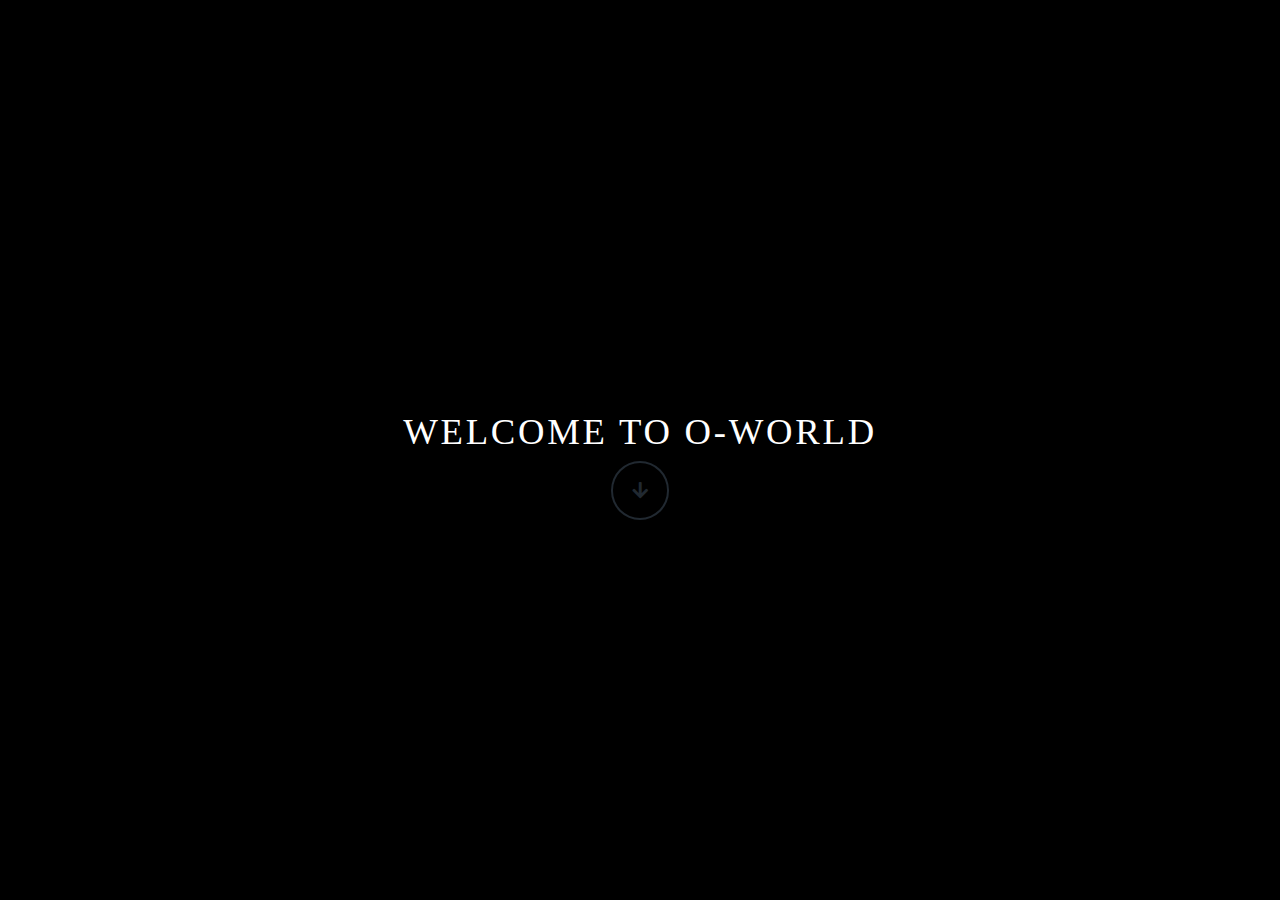
<file: index.html>
<html>
	<head>
		<title>首页-灵魂什一税 Trade Game</title>
		<meta charset="utf-8" />
		<meta name="viewport" content="width=device-width, initial-scale=1, user-scalable=no" />
		<link rel="stylesheet" href="assets/css/main.css" />
		<link href="https://cdn.jsdelivr.net/npm/bootstrap@5.3.0-alpha1/dist/css/bootstrap.min.css" rel="stylesheet">
		<noscript><link rel="stylesheet" href="assets/css/noscript.css" /></noscript>
	</head>
	<body class="is-preload">

		<!-- Wrapper -->
		<div id="allBlackWrapper">
			<div id="intro_word" class="allBlackWrapper_intro" >
				<h1>Welcome to O-World</h1>
				<div class="allBlackWrapper_continue">
					<a id="toggleButton" class="button icon solid solo fa-arrow-down scrolly" >Continue</a>
				</div>
			</div>
			<div id="first_question" class="allBlackWrapper_question"  style="display: none;">
				<h1>你认为，世界将因何而毁灭？</h1>
				<div id="first_options" class="allBlackWrapper_options">
					<a><p>A 一次出于巧合的自然灾害</p></a>
					<a><p>B 过度发展科技，导致智械危机</p></a>
					<a><p>C 人类背负叛逆的原罪，引来神罚</p></a>
					<a><p>D 人类引发的世界战争</p></a>
					<a><p>E 人类相互仇恨</p></a>
					<a><p>F 我不知道，但世界注定毁灭</p></a>
					<a><p>G 世界不会毁灭</p></a>
				</div>
			</div>
			<div id="second_question" class="allBlackWrapper_question" style="display: none;" >
				<h1>你认为，人类存在的意义是什么？</h1>
				<div id="second_options"  class="allBlackWrapper_options">
					<a><p>A 为了快乐</p></a>
					<a><p>B 为了繁衍后代</p></a>
					<a><p>C 为了寻找意义</p></a>
					<a><p>D 为了挑战自我</p></a>
					<a><p>E 为了留下传奇</p></a>
					<a><p>F 为了活下去</p></a>
					<a><p>G 没有意义</p></a>
				</div>
			</div>
			<div id="third_question" class="allBlackWrapper_question" style="display: none;">
				<h1>你是人类吗？</h1>
				<div id="third_options" class="allBlackWrapper_options">
					<a><p>A 是的，我很高兴成为人类</p></a>
					<a><p>B 是的，但我不想成为人类</p></a>
					<a><p>C 不是，我很庆幸这一点</p></a>
					<a><p>D 不是，但我想成为人类</p></a>
					<a><p>E 我不知道</p></a>
				</div>
			</div>
			<div id="forth_question" class="allBlackWrapper_question" style="display: none;">
				<h1>你会选择让人类存续下去吗？</h1>
				<div id="forth_options" class="allBlackWrapper_options">
					<a><p>A 会，人类有存续的价值</p></a>
					<a><p>B 会，我爱着人类</p></a>
					<a><p>C 会，我想要活下去</p></a>
					<a><p>D 不会，人类毫无意义</p></a>
					<a><p>E 不会，我恨所有人类</p></a>
					<a><p>F 我不知道</p></a>
					<a><p>G 我无法做出选择</p></a>
				</div>
			</div>
			<div id="fifth_question" class="allBlackWrapper_question" style="display: none;">
				<h1>思考这些问题并没有什么意义，对吧？</h1>
				<div id="fifth_options" class="allBlackWrapper_options">
					<a href="./makeSense.html" ><p>A 有意义</p></a>
					<a href="./nonSense.html" ><p>B 没有意义</p></a>
				</div>
			</div>
		</div>

		<!-- Scripts -->
		<script src="assets/js/jquery.min.js"></script>
		<script src="assets/js/jquery.scrollex.min.js"></script>
		<script src="assets/js/jquery.scrolly.min.js"></script>
		<script src="https://cdn.jsdelivr.net/npm/bootstrap@5.3.0-alpha1/dist/js/bootstrap.bundle.min.js"></script>
		<script src="assets/js/browser.min.js"></script>
		<script src="assets/js/breakpoints.min.js"></script>
		<script src="assets/js/util.js"></script>
		<script src="assets/js/main.js"></script>
		<script>
			const FADE_OUT = 100;
			$(document).ready(function(){
				$("#toggleButton").click(function(){
					$("#intro_word").fadeOut(FADE_OUT, function() {
						$("#first_question").addClass("allBlackWrapper_fade_in").fadeIn(500);
					});
				});
			  });
			  
			   $(document).ready(function(){
				$("#first_options").click(function() {
					$("#first_question").fadeOut(FADE_OUT, function() {
						$("#second_question").addClass("allBlackWrapper_fade_in").fadeIn(500);
					});
				});
			  });
			  $(document).ready(function(){
				$("#second_options").click(function(){
				  $("#second_question").fadeOut(FADE_OUT, function() {
					$("#third_question").addClass("allBlackWrapper_fade_in").fadeIn(500);
				});
				});
			  });
			  $(document).ready(function(){
				$("#third_options").click(function(){
				  $("#third_question").fadeOut(FADE_OUT, function() {
					$("#forth_question").addClass("allBlackWrapper_fade_in").fadeIn(500);
				});
				});
			  });
			  $(document).ready(function(){
				$("#forth_options").click(function(){
				  $("#forth_question").fadeOut(FADE_OUT, function() {
					$("#fifth_question").addClass("allBlackWrapper_fade_in").fadeIn(500);
				});
				});
			  });
		</script>

	</body>
</html>
</file>
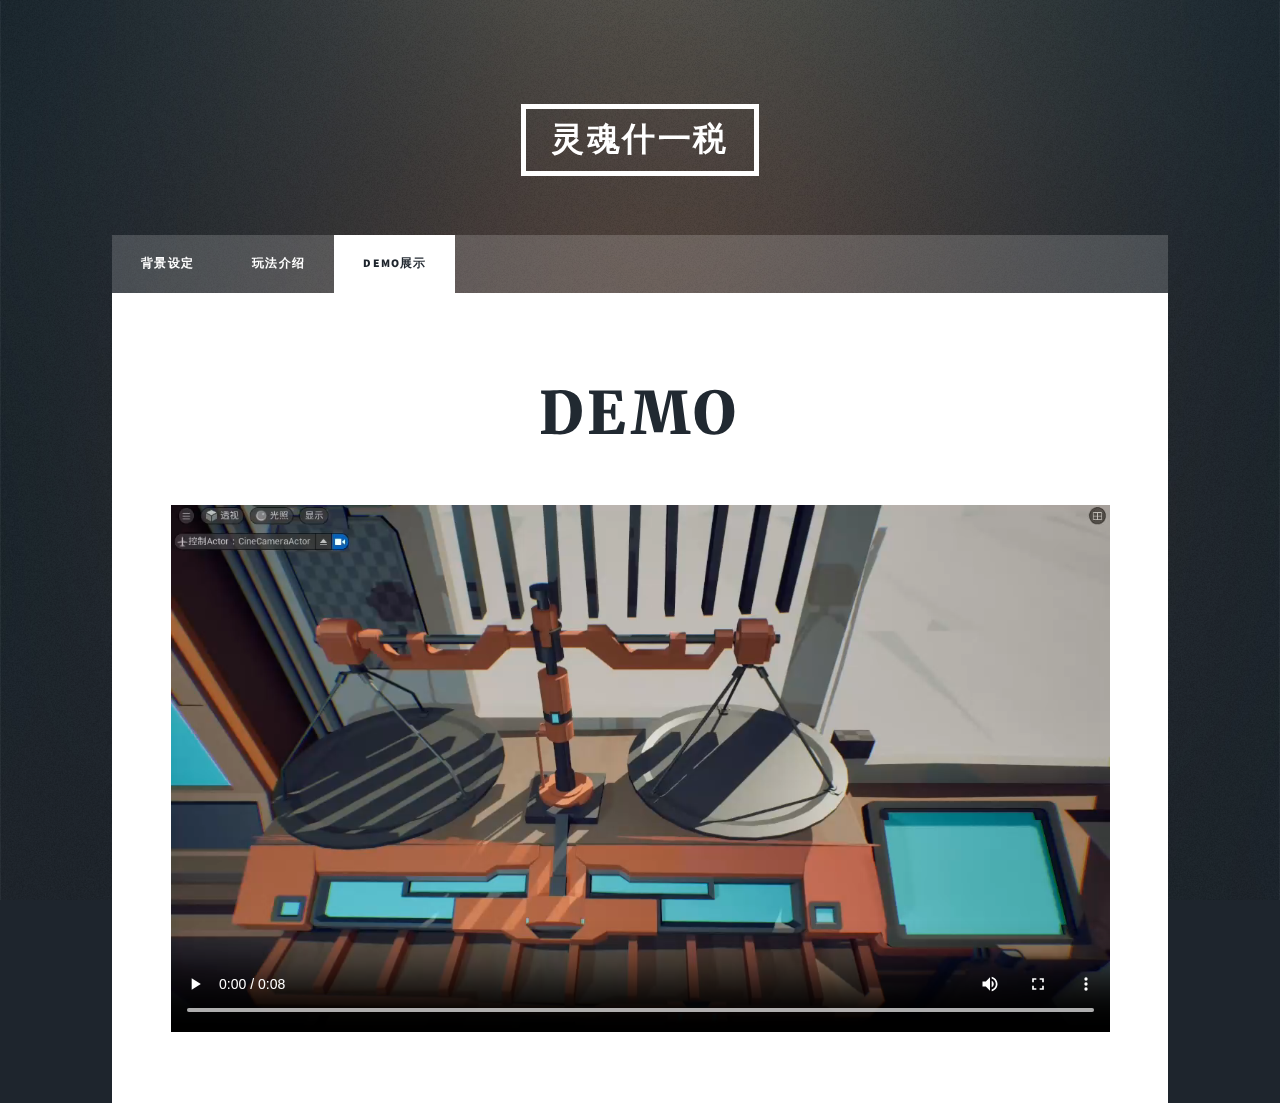
<file: elements.html>
<!DOCTYPE HTML>
<!--
	Massively by HTML5 UP
	html5up.net | @ajlkn
	Free for personal and commercial use under the CCA 3.0 license (html5up.net/license)
-->
<html>
	<head>
		<title>Demo展示-灵魂什一税 Trade Game</title>
		<meta charset="utf-8" />
		<meta name="viewport" content="width=device-width, initial-scale=1, user-scalable=no" />
		<link rel="stylesheet" href="assets/css/main.css" />
		<noscript><link rel="stylesheet" href="assets/css/noscript.css" /></noscript>
	</head>
	<body class="is-preload">

		<!-- Wrapper -->
			<div id="wrapper">

				<!-- Header -->
				<header id="header">
					<a href="index.html" class="logo">灵魂什一税</a>
				</header>

			<!-- Nav -->
				<nav id="nav">
					<ul class="links">
						<li ><a href="background.html">背景设定</a></li>
						<li ><a href="playmode.html">玩法介绍</a></li>
						<li class="active"><a href="elements.html">Demo展示</a></li>
					</ul>
				</nav>

				<!-- Main -->
					<div id="main">

						<!-- Post -->
							<section class="post">
								<header class="major">
									<h1>Demo</h1>
								</header>
								<div >
									<video  style="width: 100%;" controls>
										<source src="images/demo.mp4" type="video/mp4">
									</video>
								</div>
								

							</section>

					</div>


			</div>

		<!-- Scripts -->
			<script src="assets/js/jquery.min.js"></script>
			<script src="assets/js/jquery.scrollex.min.js"></script>
			<script src="assets/js/jquery.scrolly.min.js"></script>
			<script src="assets/js/browser.min.js"></script>
			<script src="assets/js/breakpoints.min.js"></script>
			<script src="assets/js/util.js"></script>
			<script src="assets/js/main.js"></script>

	</body>
</html>
</file>
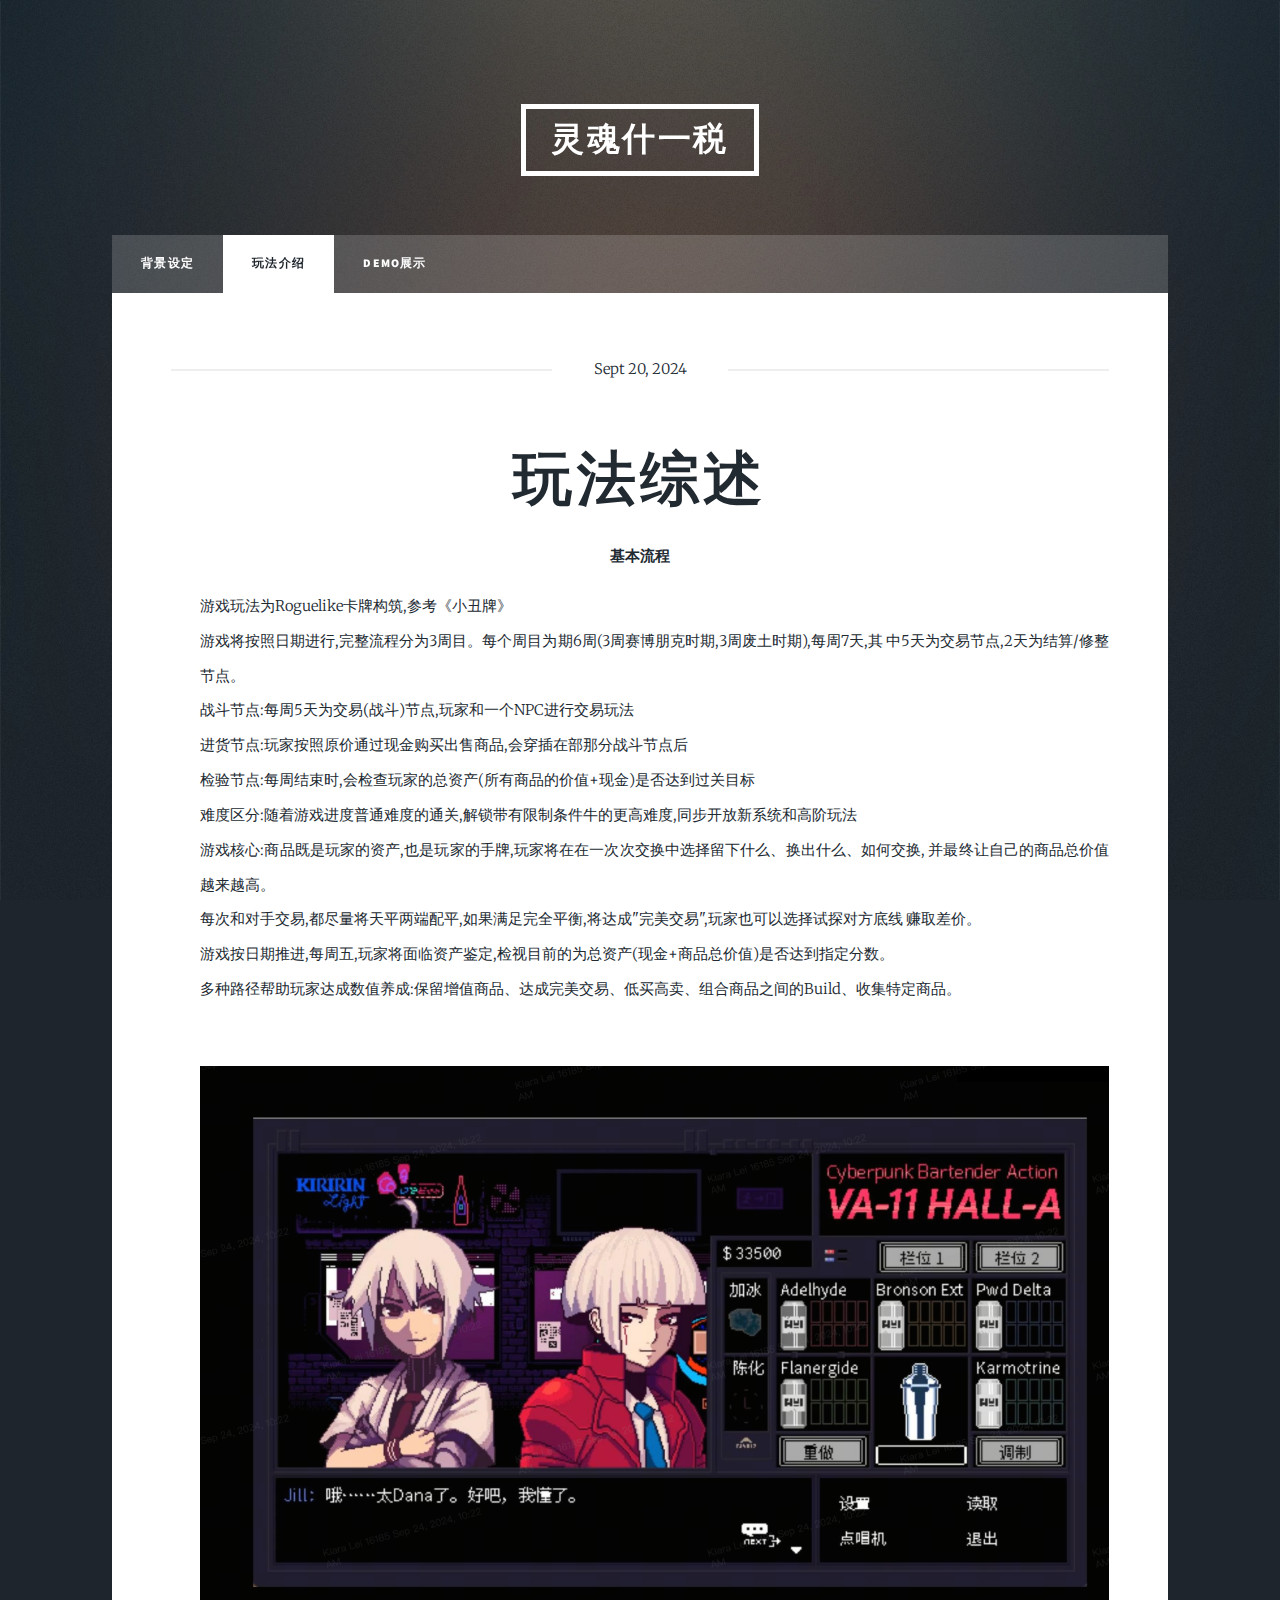
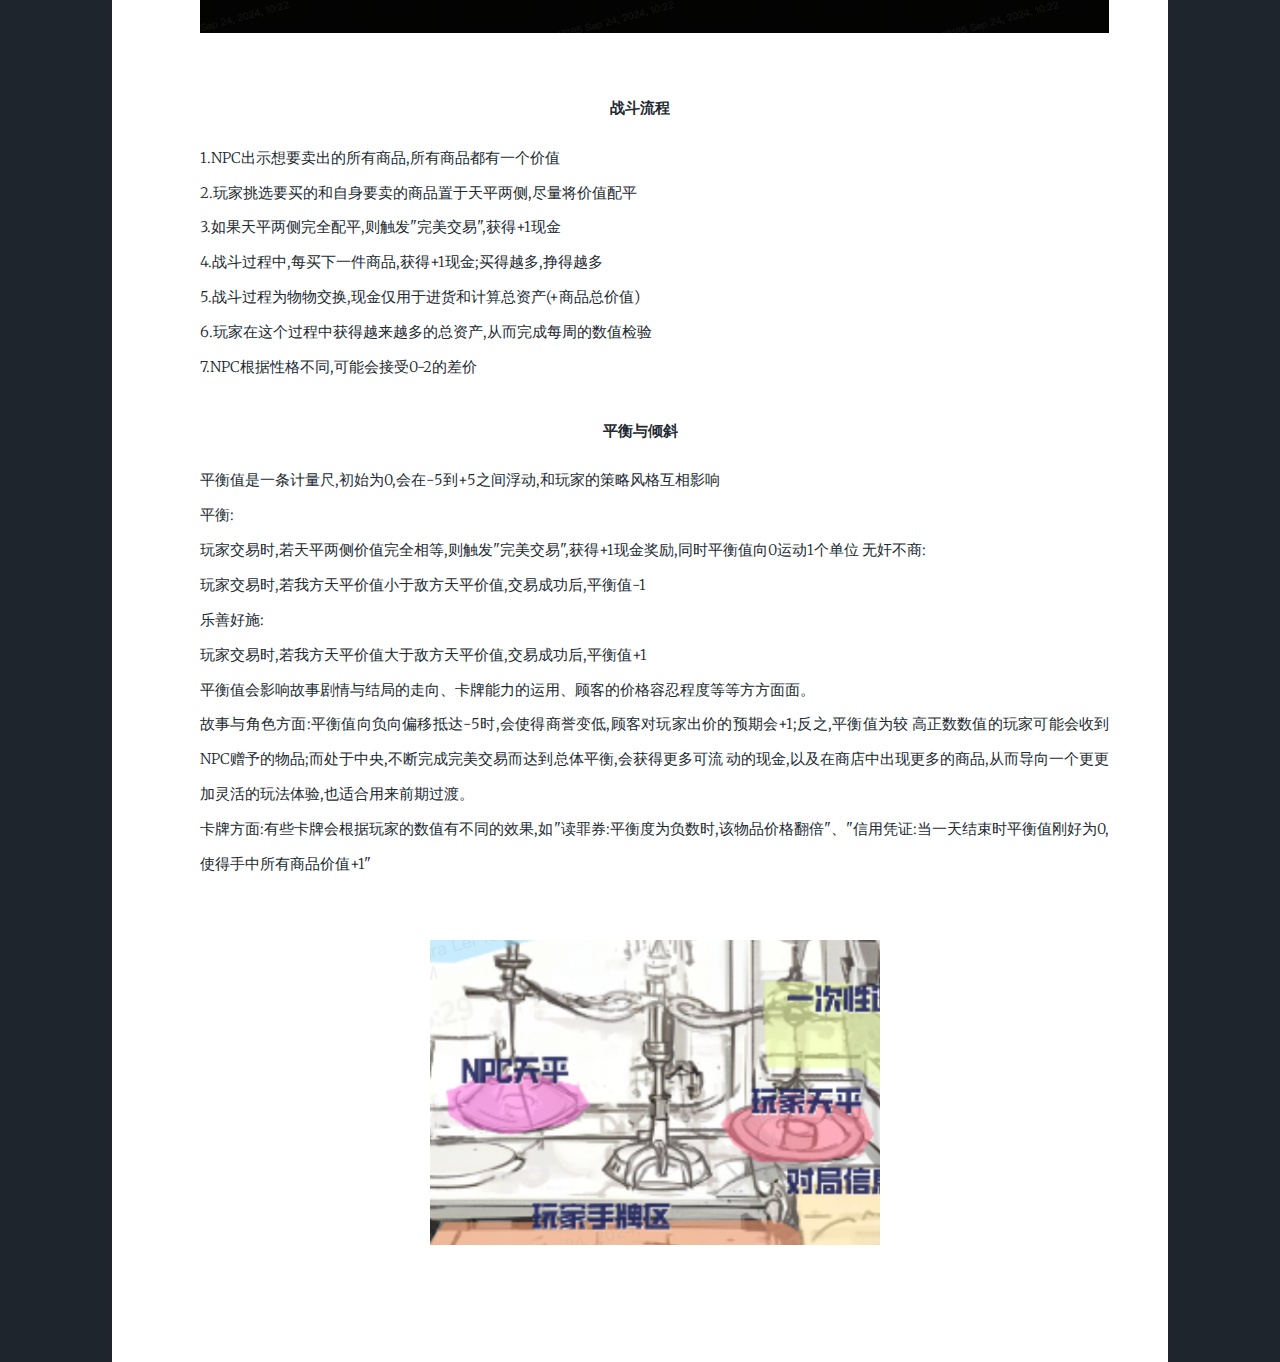
<file: generic.html>
<!DOCTYPE HTML>
<!--
	Massively by HTML5 UP
	html5up.net | @ajlkn
	Free for personal and commercial use under the CCA 3.0 license (html5up.net/license)
-->
<html>
	<head>
		<title>玩法介绍-灵魂什一税 Trade Game</title>
		<meta charset="utf-8" />
		<meta name="viewport" content="width=device-width, initial-scale=1, user-scalable=no" />
		<link rel="stylesheet" href="assets/css/main.css" />
		<noscript><link rel="stylesheet" href="assets/css/noscript.css" /></noscript>
	</head>
	<body class="is-preload">

		<!-- Wrapper -->
			<div id="wrapper">

				<!-- Header -->
					<header id="header">
						<a href="index.html" class="logo">灵魂什一税</a>
					</header>

				<!-- Nav -->
					<nav id="nav">
						<ul class="links">
							<li ><a href="index.html">背景设定</a></li>
							<li class="active"><a href="generic.html">玩法介绍</a></li>
							<li><a href="elements.html">Demo展示</a></li>
						</ul>
					</nav>

				<!-- Main -->
					<div id="main">

						<!-- Post -->
							<section class="post">
								<header class="major">
									<span class="date">Sept 20, 2024</span>
									<h1>玩法综述</h1>
									<dl>
										<dt>基本流程</dt>
										<dd>
											<p>游戏玩法为Roguelike卡牌构筑,参考《小丑牌》<br/>
												游戏将按照日期进行,完整流程分为3周目。每个周目为期6周(3周赛博朋克时期,3周废土时期),每周7天,其
												中5天为交易节点,2天为结算/修整节点。<br/>
												战斗节点:每周5天为交易(战斗)节点,玩家和一个NPC进行交易玩法<br/>
												进货节点:玩家按照原价通过现金购买出售商品,会穿插在部那分战斗节点后<br/>
												检验节点:每周结束时,会检查玩家的总资产(所有商品的价值+现金)是否达到过关目标<br/>
												难度区分:随着游戏进度普通难度的通关,解锁带有限制条件牛的更高难度,同步开放新系统和高阶玩法<br/>
												游戏核心:商品既是玩家的资产,也是玩家的手牌,玩家将在在一次次交换中选择留下什么、换出什么、如何交换,
												并最终让自己的商品总价值越来越高。<br/>
												每次和对手交易,都尽量将天平两端配平,如果满足完全平衡,将达成"完美交易",玩家也可以选择试探对方底线
												赚取差价。<br/>
												游戏按日期推进,每周五,玩家将面临资产鉴定,检视目前的为总资产(现金+商品总价值)是否达到指定分数。<br/>
												多种路径帮助玩家达成数值养成:保留增值商品、达成完美交易、低买高卖、组合商品之间的Build、收集特定商品。
												</p>
												<div class="image main"><img src="images/playmode1.png" alt="" /></div>
										</dd>
										<dt>战斗流程</dt>
										<dd>
											<p>1.NPC出示想要卖出的所有商品,所有商品都有一个价值<br/>
												2.玩家挑选要买的和自身要卖的商品置于天平两侧,尽量将价值配平<br/>
												3.如果天平两侧完全配平,则触发"完美交易",获得+1现金<br/>
												4.战斗过程中,每买下一件商品,获得+1现金;买得越多,挣得越多<br/>
												5.战斗过程为物物交换,现金仅用于进货和计算总资产(+商品总价值)<br/>
												6.玩家在这个过程中获得越来越多的总资产,从而完成每周的数值检验<br/>
												7.NPC根据性格不同,可能会接受0-2的差价<br/>
												</p>
										</dd>
										<dt>平衡与倾斜</dt>
										<dd>
											<p>平衡值是一条计量尺,初始为0,会在-5到+5之间浮动,和玩家的策略风格互相影响<br/>
												平衡:<br/>
												玩家交易时,若天平两侧价值完全相等,则触发"完美交易",获得+1现金奖励,同时平衡值向0运动1个单位
												无奸不商:<br/>
												玩家交易时,若我方天平价值小于敌方天平价值,交易成功后,平衡值-1<br/>
												乐善好施:<br/>
												玩家交易时,若我方天平价值大于敌方天平价值,交易成功后,平衡值+1<br/>
												平衡值会影响故事剧情与结局的走向、卡牌能力的运用、顾客的价格容忍程度等等方方面面。<br/>
												故事与角色方面:平衡值向负向偏移抵达-5时,会使得商誉变低,顾客对玩家出价的预期会+1;反之,平衡值为较
												高正数数值的玩家可能会收到NPC赠予的物品;而处于中央,不断完成完美交易而达到总体平衡,会获得更多可流
												动的现金,以及在商店中出现更多的商品,从而导向一个更更加灵活的玩法体验,也适合用来前期过渡。<br/>
												卡牌方面:有些卡牌会根据玩家的数值有不同的效果,如"读罪券:平衡度为负数时,该物品价格翻倍"、"信用凭证:当一天结束时平衡值刚好为0,使得手中所有商品价值+1"<br/>
												</p>
												<div class="image main" style="display: flex;justify-content:center"><img src="images/playmode2.png" alt="" style="width: 450px;" /></div>

										</dd>
									</dl>
									
								</header>
							</section>

					</div>

			

			</div>

		<!-- Scripts -->
			<script src="assets/js/jquery.min.js"></script>
			<script src="assets/js/jquery.scrollex.min.js"></script>
			<script src="assets/js/jquery.scrolly.min.js"></script>
			<script src="assets/js/browser.min.js"></script>
			<script src="assets/js/breakpoints.min.js"></script>
			<script src="assets/js/util.js"></script>
			<script src="assets/js/main.js"></script>

	</body>
</html>
</file>
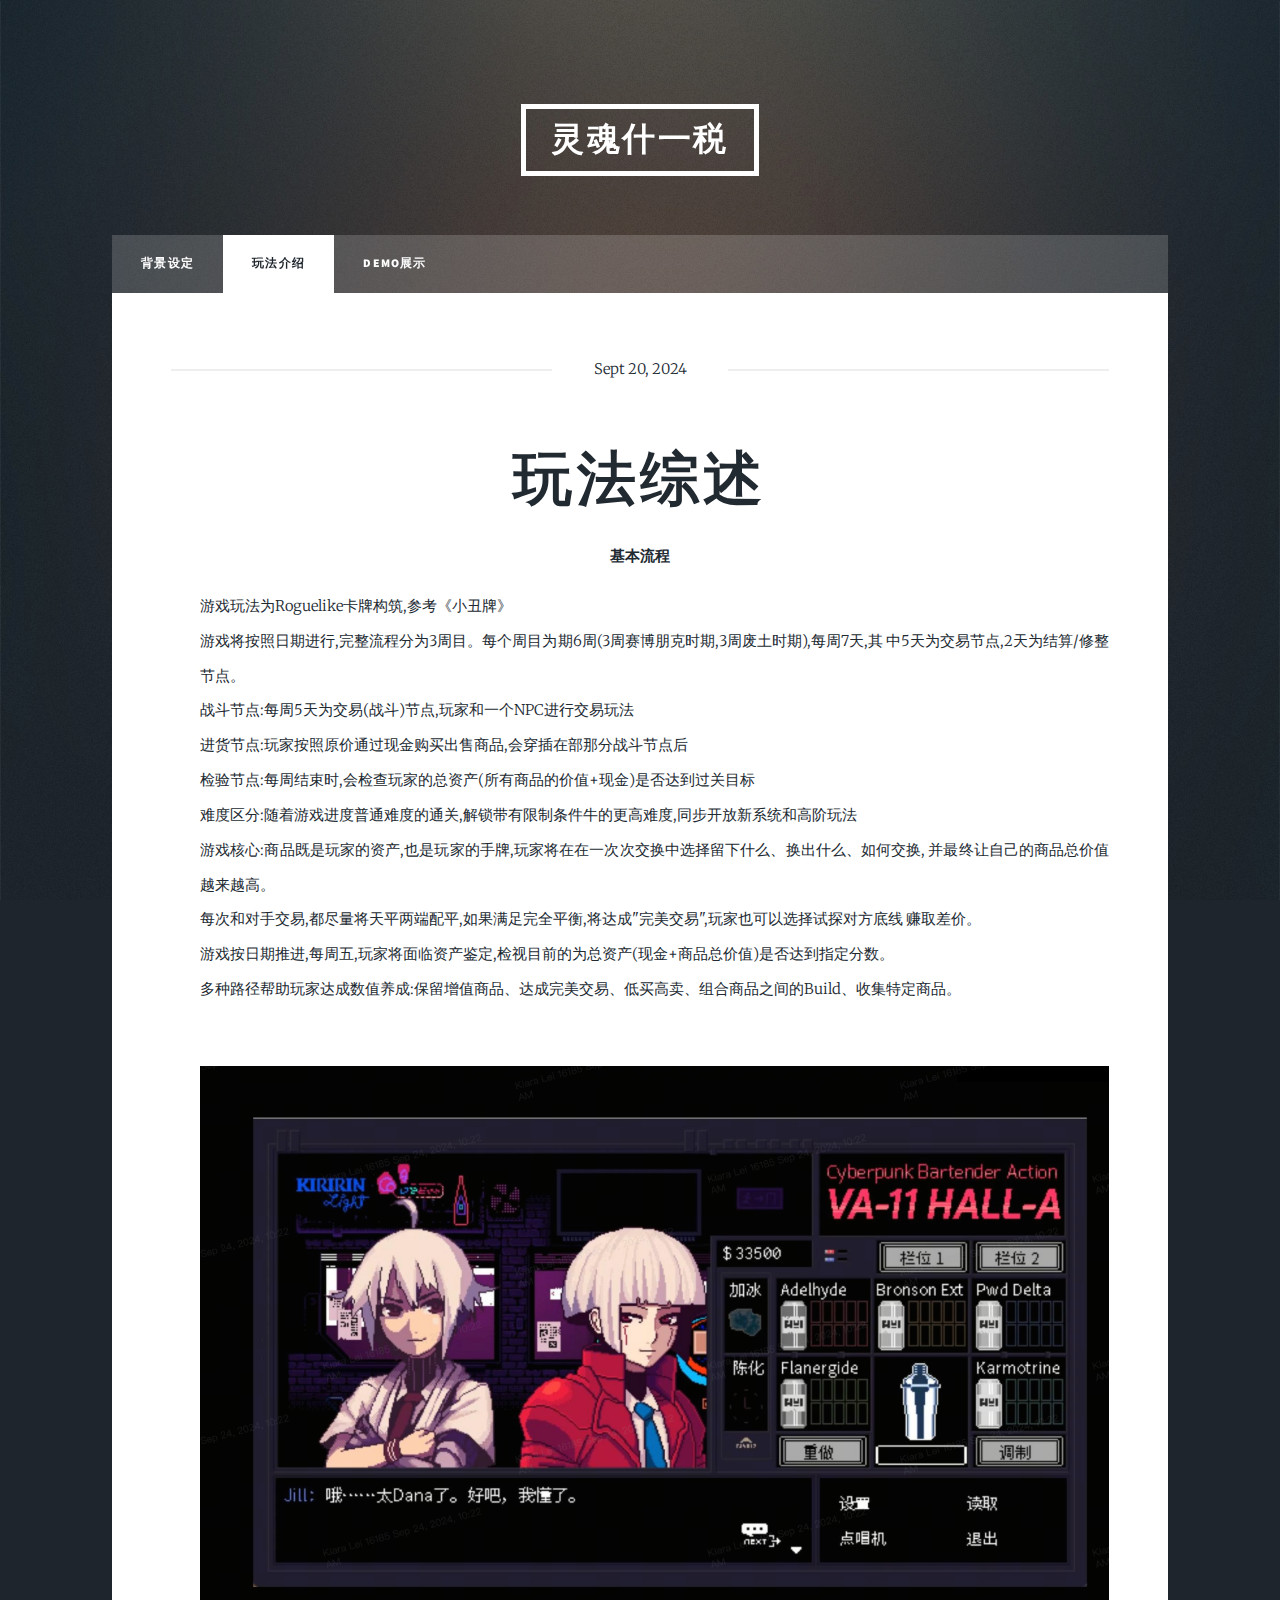
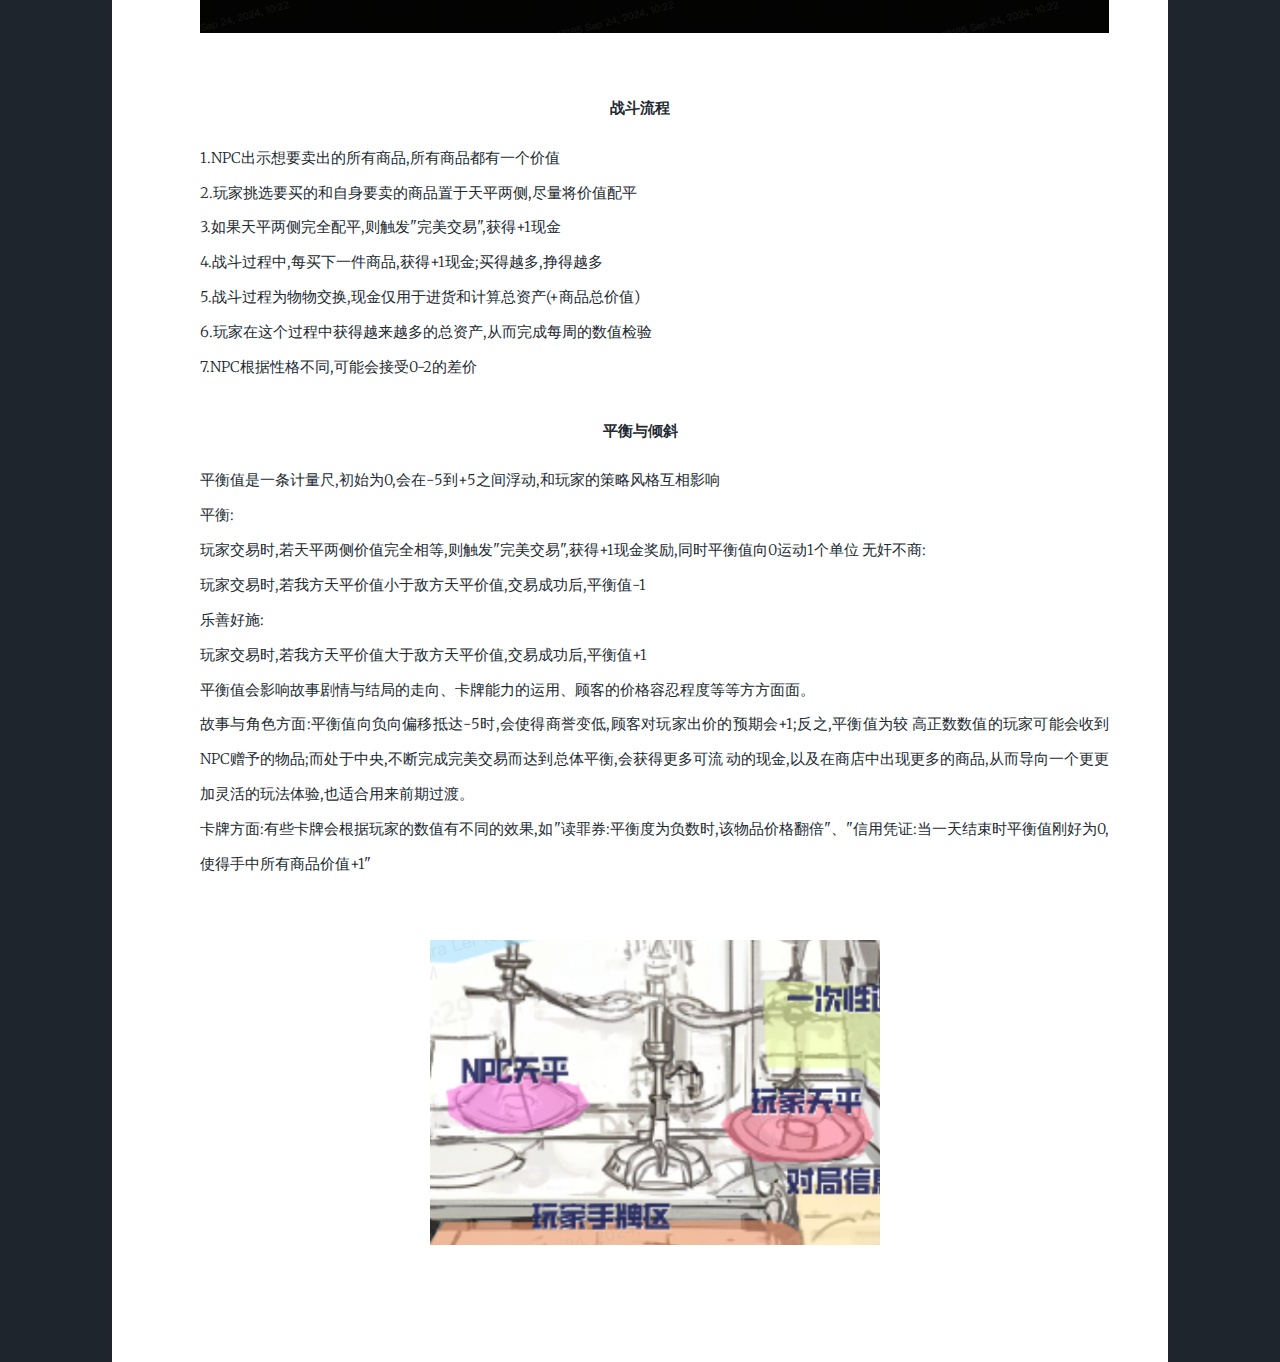
<file: playmode.html>
<!DOCTYPE HTML>
<!--
	Massively by HTML5 UP
	html5up.net | @ajlkn
	Free for personal and commercial use under the CCA 3.0 license (html5up.net/license)
-->
<html>
	<head>
		<title>玩法介绍-灵魂什一税 Trade Game</title>
		<meta charset="utf-8" />
		<meta name="viewport" content="width=device-width, initial-scale=1, user-scalable=no" />
		<link rel="stylesheet" href="assets/css/main.css" />
		<noscript><link rel="stylesheet" href="assets/css/noscript.css" /></noscript>
	</head>
	<body class="is-preload">

		<!-- Wrapper -->
			<div id="wrapper">

				<!-- Header -->
					<header id="header">
						<a href="index.html" class="logo">灵魂什一税</a>
					</header>

				<!-- Nav -->
					<nav id="nav">
						<ul class="links">
							<li ><a href="background.html">背景设定</a></li>
							<li class="active"><a href="playmode.html">玩法介绍</a></li>
							<li><a href="elements.html">Demo展示</a></li>
						</ul>
					</nav>

				<!-- Main -->
					<div id="main">

						<!-- Post -->
							<section class="post">
								<header class="major">
									<span class="date">Sept 20, 2024</span>
									<h1>玩法综述</h1>
									<dl>
										<dt>基本流程</dt>
										<dd>
											<p>游戏玩法为Roguelike卡牌构筑,参考《小丑牌》<br/>
												游戏将按照日期进行,完整流程分为3周目。每个周目为期6周(3周赛博朋克时期,3周废土时期),每周7天,其
												中5天为交易节点,2天为结算/修整节点。<br/>
												战斗节点:每周5天为交易(战斗)节点,玩家和一个NPC进行交易玩法<br/>
												进货节点:玩家按照原价通过现金购买出售商品,会穿插在部那分战斗节点后<br/>
												检验节点:每周结束时,会检查玩家的总资产(所有商品的价值+现金)是否达到过关目标<br/>
												难度区分:随着游戏进度普通难度的通关,解锁带有限制条件牛的更高难度,同步开放新系统和高阶玩法<br/>
												游戏核心:商品既是玩家的资产,也是玩家的手牌,玩家将在在一次次交换中选择留下什么、换出什么、如何交换,
												并最终让自己的商品总价值越来越高。<br/>
												每次和对手交易,都尽量将天平两端配平,如果满足完全平衡,将达成"完美交易",玩家也可以选择试探对方底线
												赚取差价。<br/>
												游戏按日期推进,每周五,玩家将面临资产鉴定,检视目前的为总资产(现金+商品总价值)是否达到指定分数。<br/>
												多种路径帮助玩家达成数值养成:保留增值商品、达成完美交易、低买高卖、组合商品之间的Build、收集特定商品。
												</p>
												<div class="image main"><img src="images/playmode1.png" alt="" /></div>
										</dd>
										<dt>战斗流程</dt>
										<dd>
											<p>1.NPC出示想要卖出的所有商品,所有商品都有一个价值<br/>
												2.玩家挑选要买的和自身要卖的商品置于天平两侧,尽量将价值配平<br/>
												3.如果天平两侧完全配平,则触发"完美交易",获得+1现金<br/>
												4.战斗过程中,每买下一件商品,获得+1现金;买得越多,挣得越多<br/>
												5.战斗过程为物物交换,现金仅用于进货和计算总资产(+商品总价值)<br/>
												6.玩家在这个过程中获得越来越多的总资产,从而完成每周的数值检验<br/>
												7.NPC根据性格不同,可能会接受0-2的差价<br/>
												</p>
										</dd>
										<dt>平衡与倾斜</dt>
										<dd>
											<p>平衡值是一条计量尺,初始为0,会在-5到+5之间浮动,和玩家的策略风格互相影响<br/>
												平衡:<br/>
												玩家交易时,若天平两侧价值完全相等,则触发"完美交易",获得+1现金奖励,同时平衡值向0运动1个单位
												无奸不商:<br/>
												玩家交易时,若我方天平价值小于敌方天平价值,交易成功后,平衡值-1<br/>
												乐善好施:<br/>
												玩家交易时,若我方天平价值大于敌方天平价值,交易成功后,平衡值+1<br/>
												平衡值会影响故事剧情与结局的走向、卡牌能力的运用、顾客的价格容忍程度等等方方面面。<br/>
												故事与角色方面:平衡值向负向偏移抵达-5时,会使得商誉变低,顾客对玩家出价的预期会+1;反之,平衡值为较
												高正数数值的玩家可能会收到NPC赠予的物品;而处于中央,不断完成完美交易而达到总体平衡,会获得更多可流
												动的现金,以及在商店中出现更多的商品,从而导向一个更更加灵活的玩法体验,也适合用来前期过渡。<br/>
												卡牌方面:有些卡牌会根据玩家的数值有不同的效果,如"读罪券:平衡度为负数时,该物品价格翻倍"、"信用凭证:当一天结束时平衡值刚好为0,使得手中所有商品价值+1"<br/>
												</p>
												<div class="image main" style="display: flex;justify-content:center"><img src="images/playmode2.png" alt="" style="width: 450px;" /></div>

										</dd>
									</dl>
									
								</header>
							</section>

					</div>

			

			</div>

		<!-- Scripts -->
			<script src="assets/js/jquery.min.js"></script>
			<script src="assets/js/jquery.scrollex.min.js"></script>
			<script src="assets/js/jquery.scrolly.min.js"></script>
			<script src="assets/js/browser.min.js"></script>
			<script src="assets/js/breakpoints.min.js"></script>
			<script src="assets/js/util.js"></script>
			<script src="assets/js/main.js"></script>

	</body>
</html>
</file>
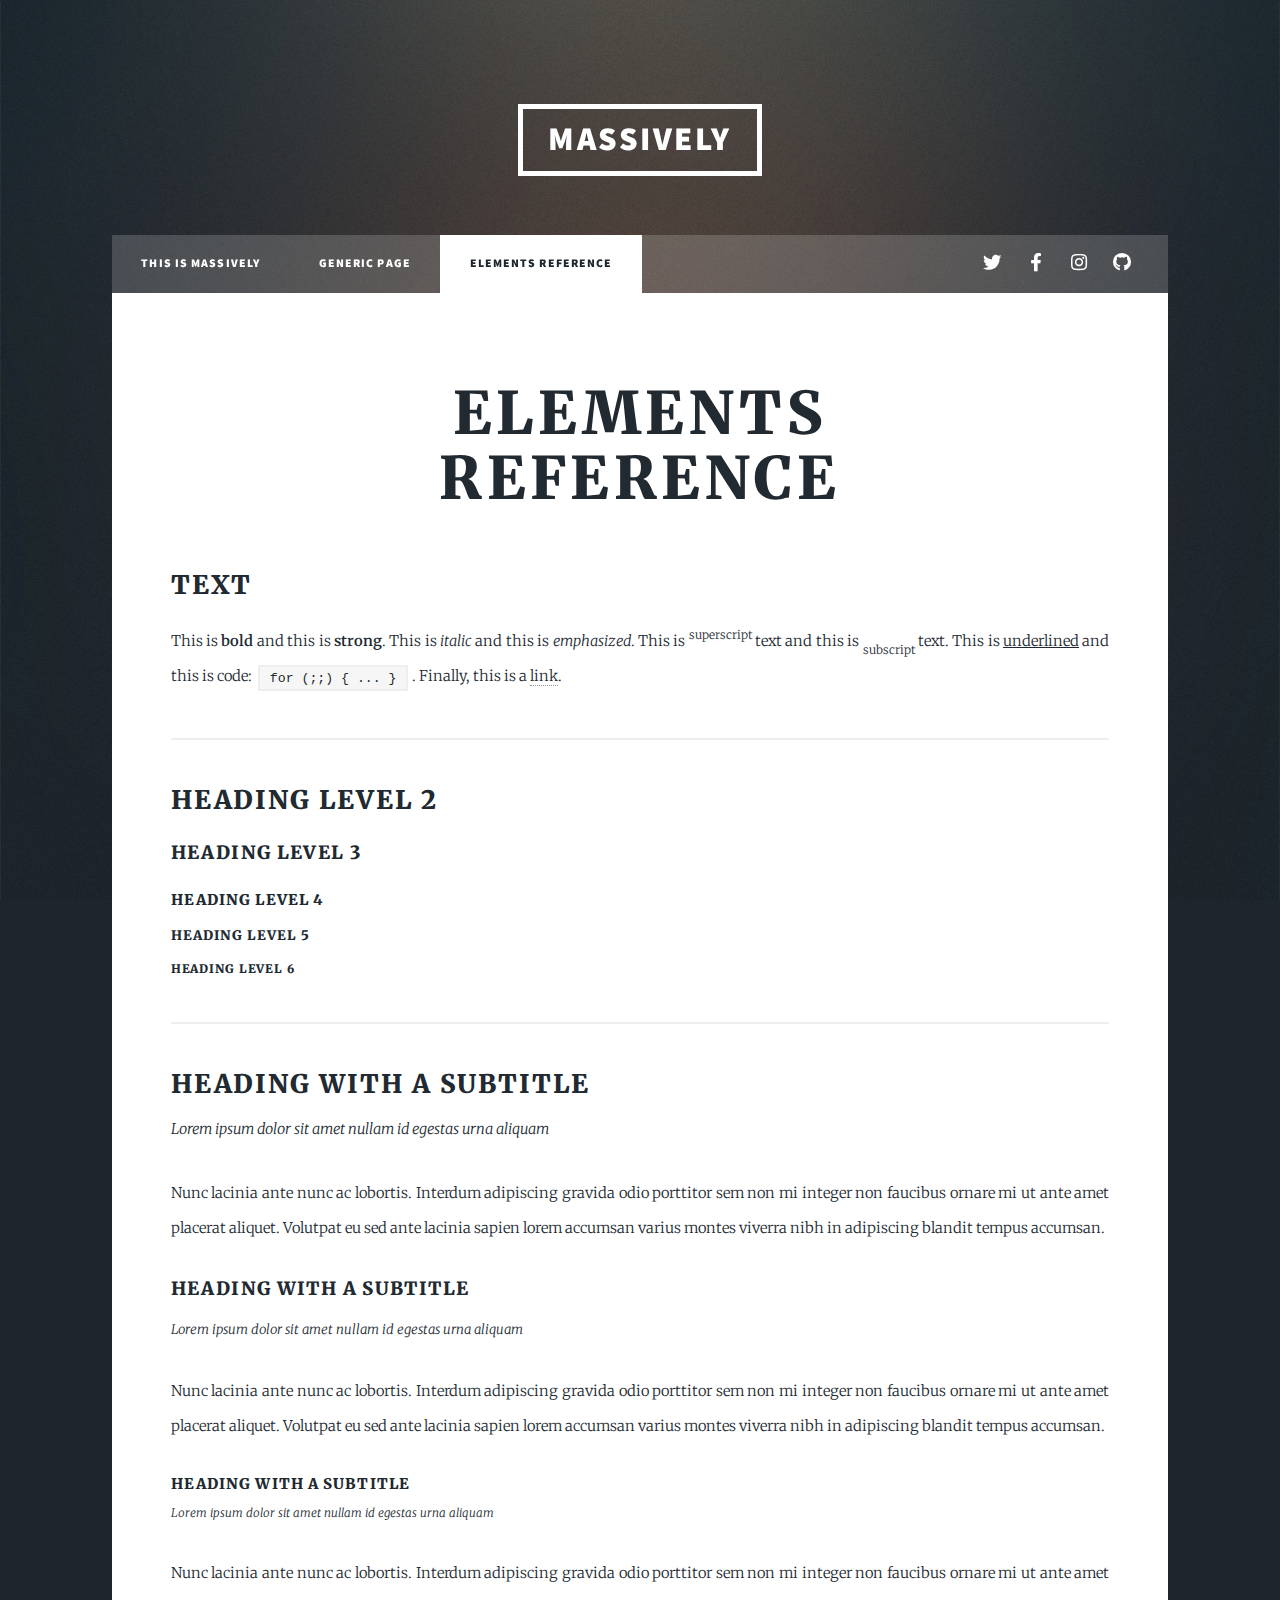
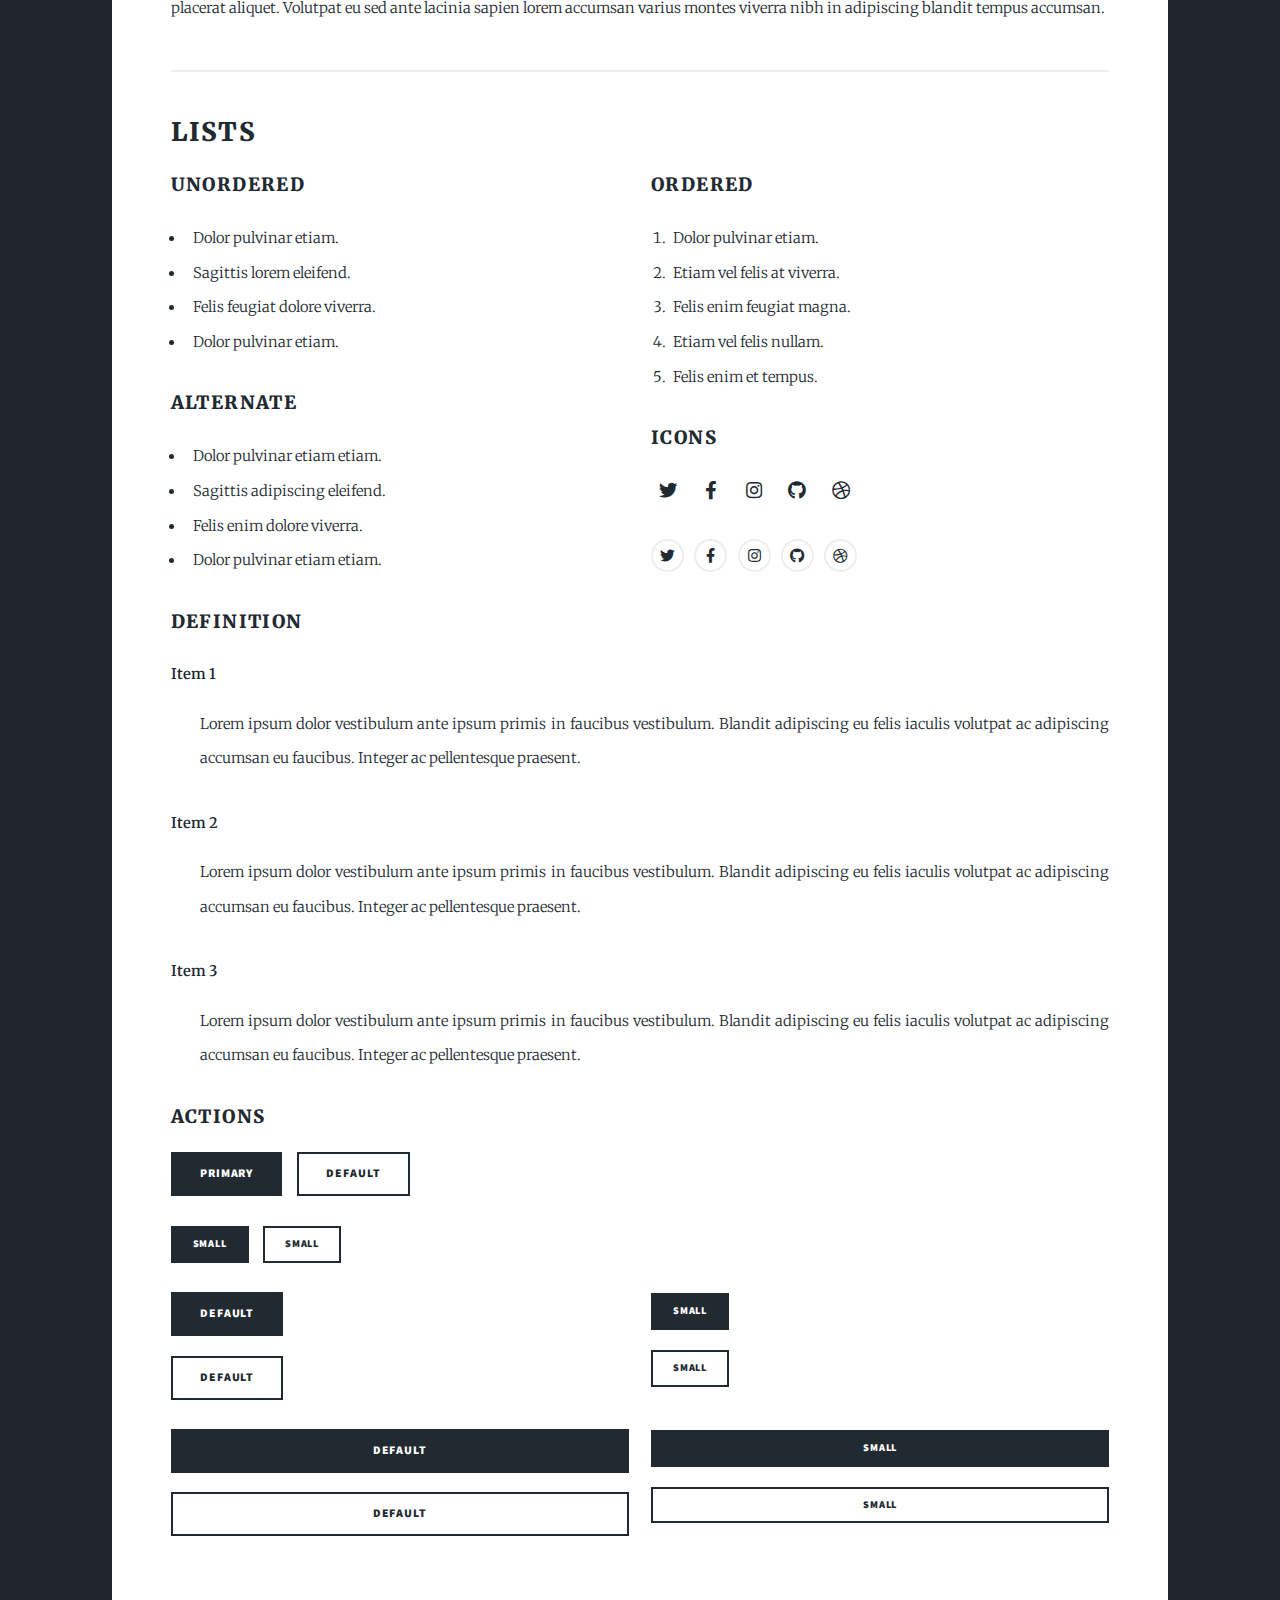
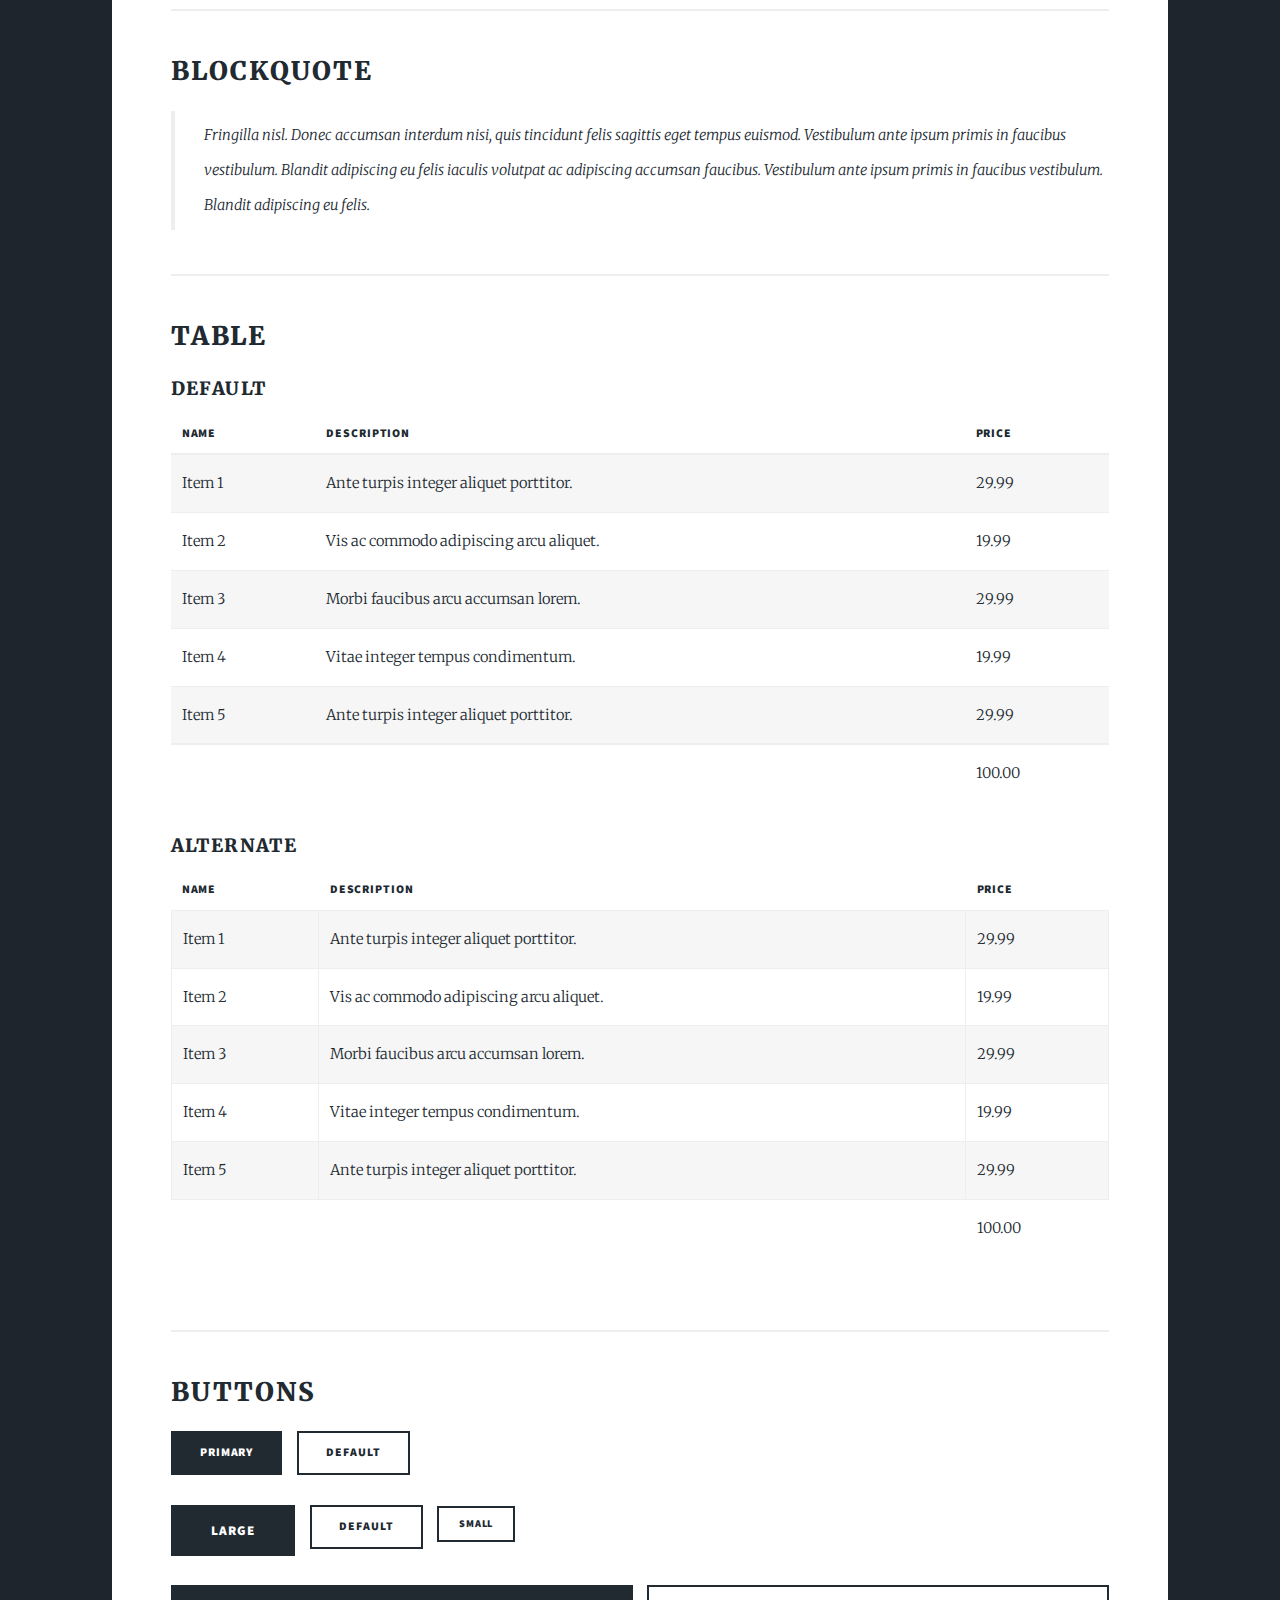
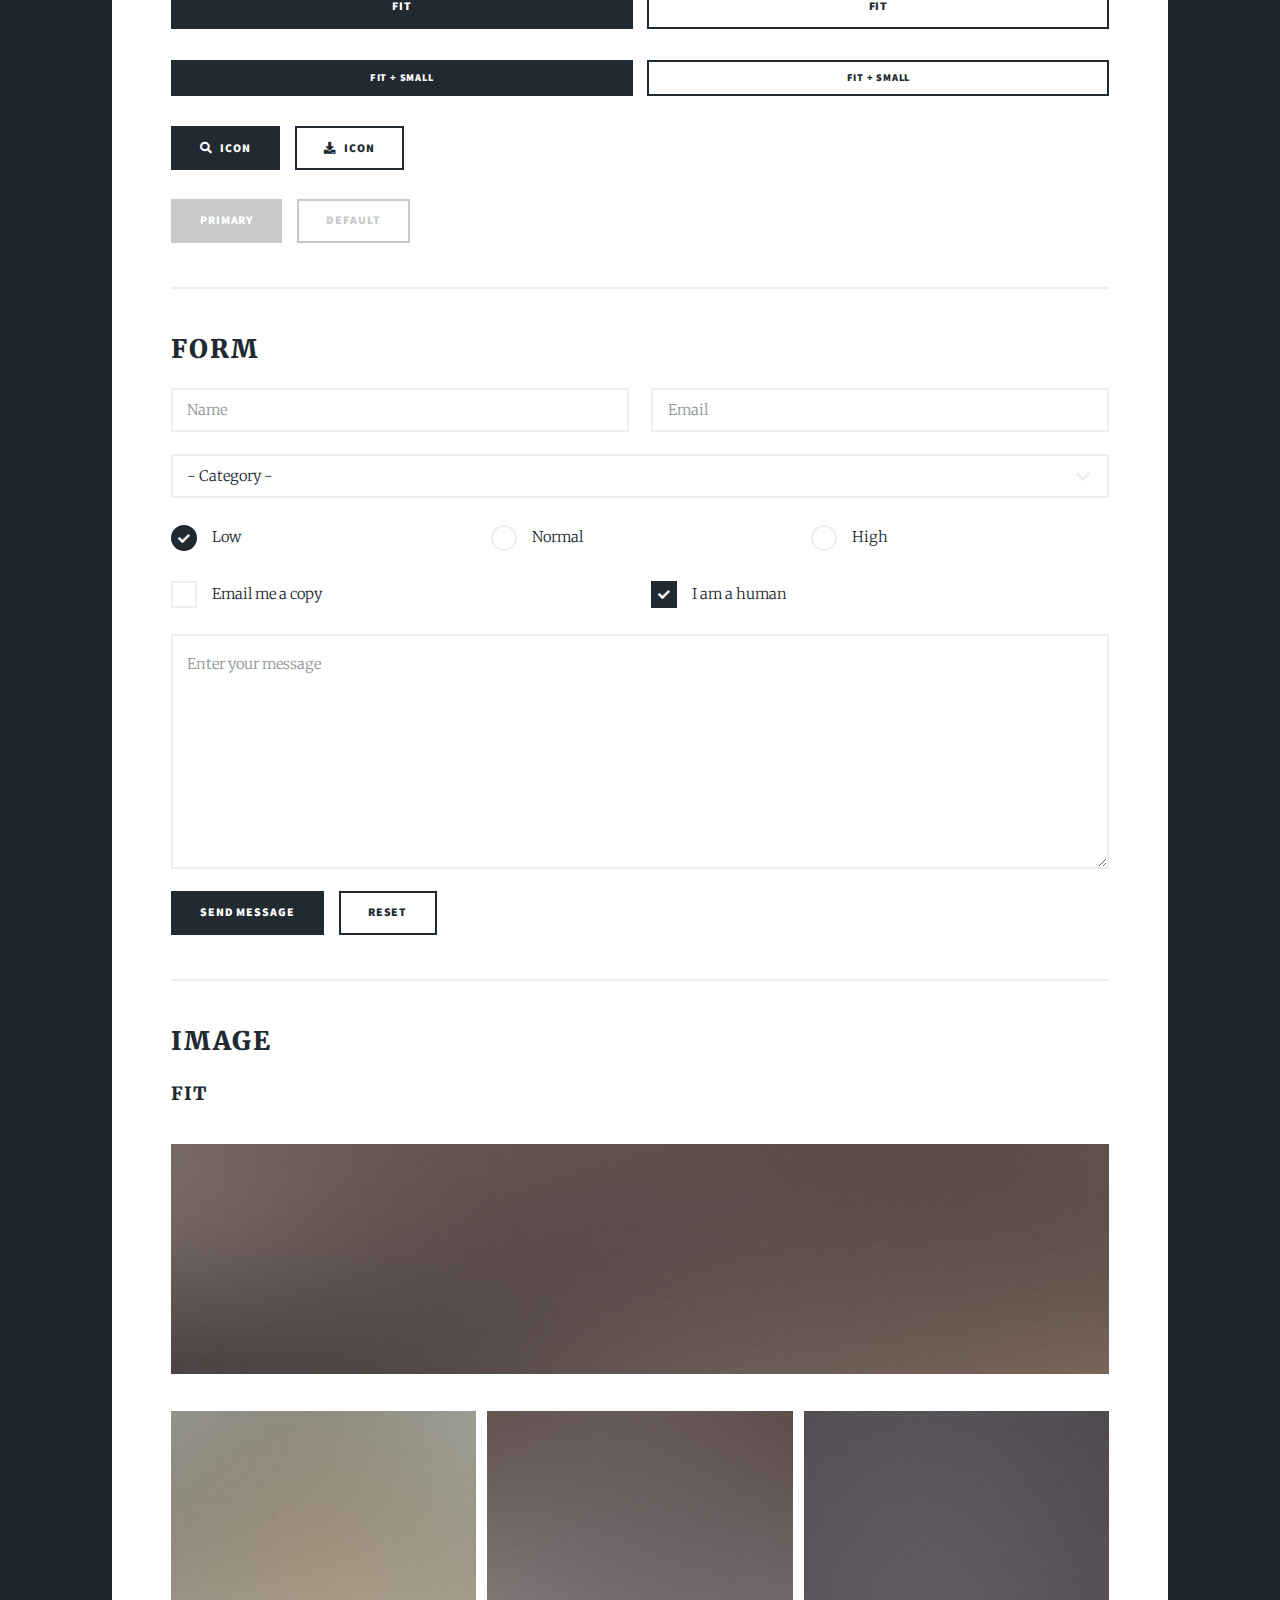
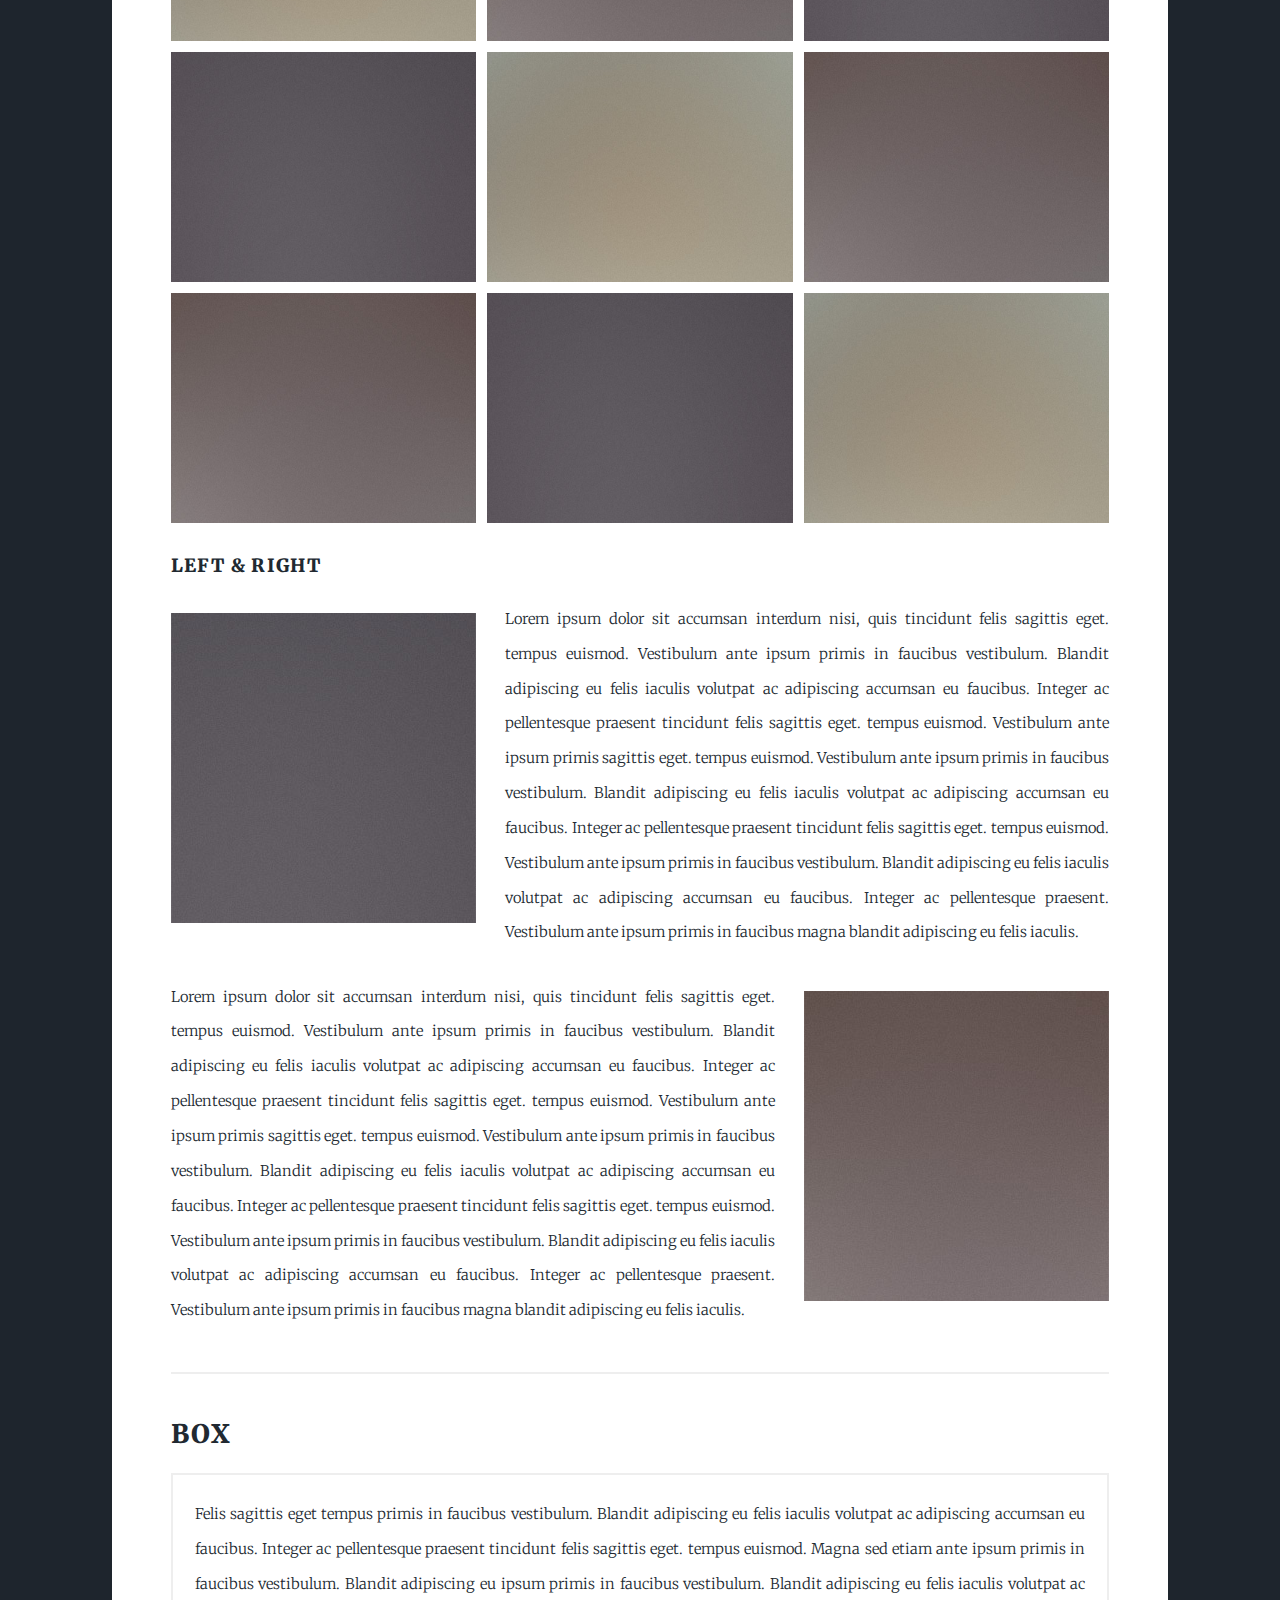
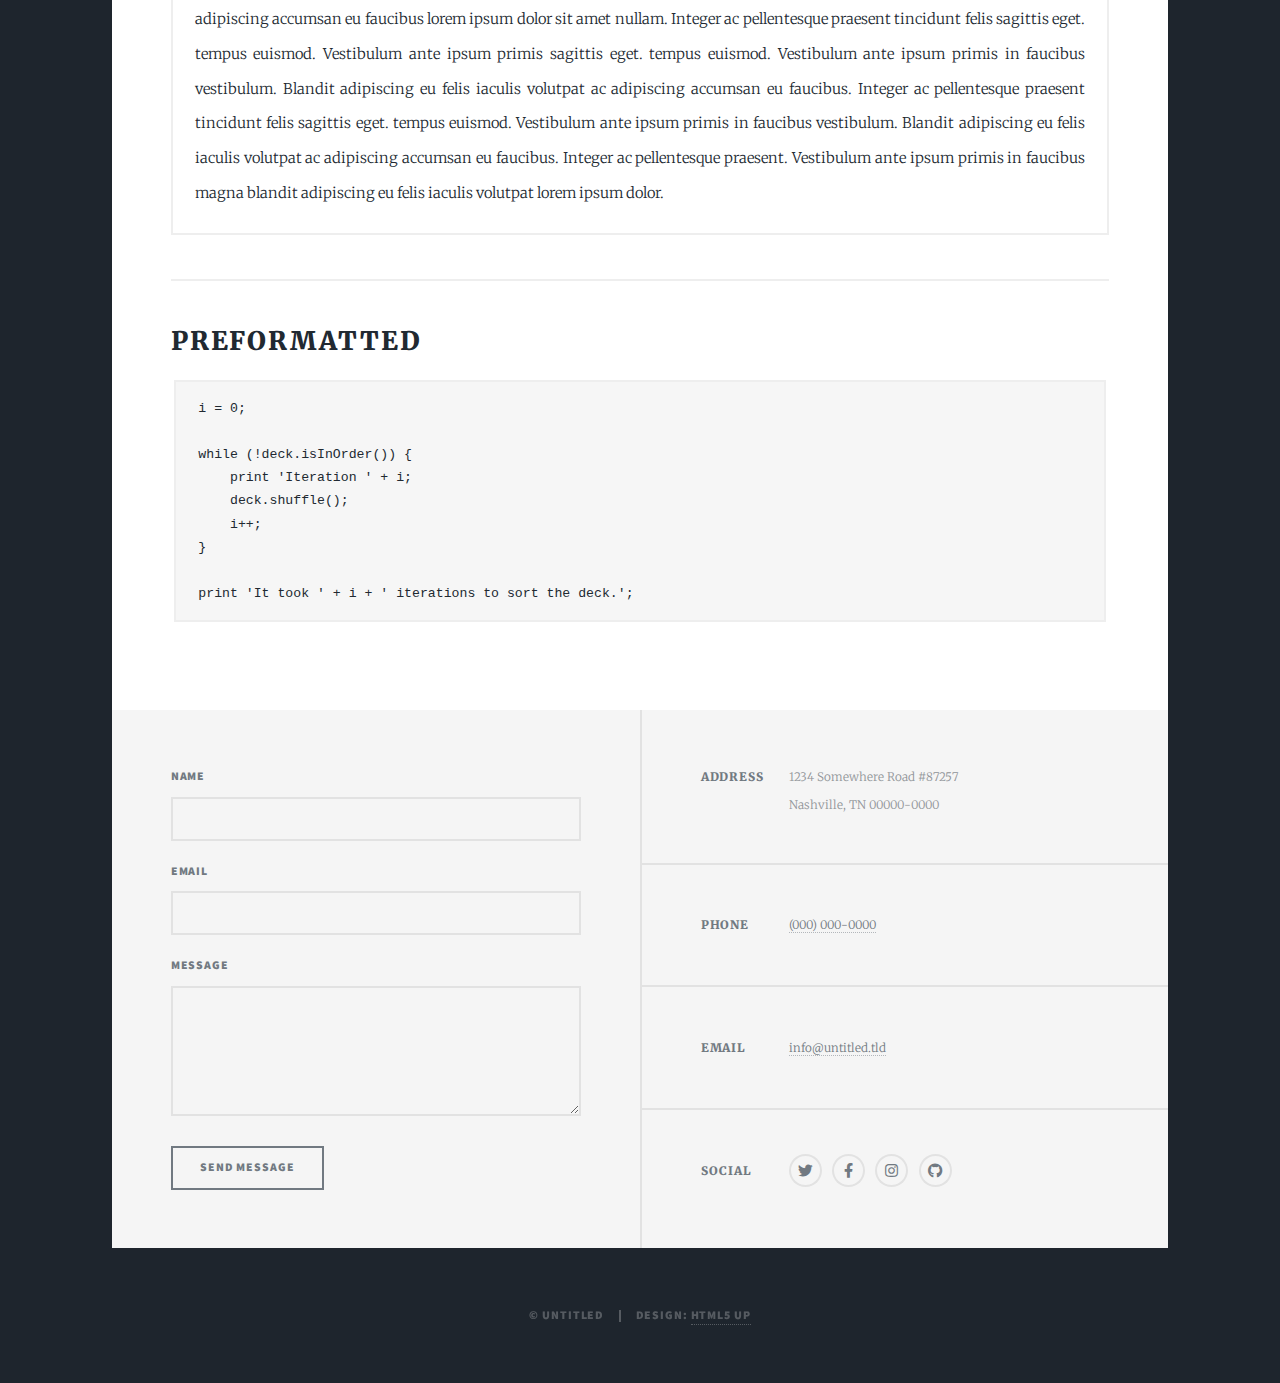
<file: template.html>
<!DOCTYPE HTML>
<!--
	Massively by HTML5 UP
	html5up.net | @ajlkn
	Free for personal and commercial use under the CCA 3.0 license (html5up.net/license)
-->
<html>
	<head>
		<title>团队介绍-灵魂什一刹 Trade Game</title>
		<meta charset="utf-8" />
		<meta name="viewport" content="width=device-width, initial-scale=1, user-scalable=no" />
		<link rel="stylesheet" href="assets/css/main.css" />
		<noscript><link rel="stylesheet" href="assets/css/noscript.css" /></noscript>
	</head>
	<body class="is-preload">

		<!-- Wrapper -->
			<div id="wrapper">

				<!-- Header -->
					<header id="header">
						<a href="index.html" class="logo">Massively</a>
					</header>

				<!-- Nav -->
					<nav id="nav">
						<ul class="links">
							<li><a href="index.html">This is Massively</a></li>
							<li><a href="generic.html">Generic Page</a></li>
							<li class="active"><a href="elements.html">Elements Reference</a></li>
						</ul>
						<ul class="icons">
							<li><a href="#" class="icon brands fa-twitter"><span class="label">Twitter</span></a></li>
							<li><a href="#" class="icon brands fa-facebook-f"><span class="label">Facebook</span></a></li>
							<li><a href="#" class="icon brands fa-instagram"><span class="label">Instagram</span></a></li>
							<li><a href="#" class="icon brands fa-github"><span class="label">GitHub</span></a></li>
						</ul>
					</nav>

				<!-- Main -->
					<div id="main">

						<!-- Post -->
							<section class="post">
								<header class="major">
									<h1>Elements<br />
									Reference</h1>
								</header>

								<!-- Text stuff -->
									<h2>Text</h2>
									<p>This is <b>bold</b> and this is <strong>strong</strong>. This is <i>italic</i> and this is <em>emphasized</em>.
									This is <sup>superscript</sup> text and this is <sub>subscript</sub> text.
									This is <u>underlined</u> and this is code: <code>for (;;) { ... }</code>.
									Finally, this is a <a href="#">link</a>.</p>
									<hr />
									<h2>Heading Level 2</h2>
									<h3>Heading Level 3</h3>
									<h4>Heading Level 4</h4>
									<h5>Heading Level 5</h5>
									<h6>Heading Level 6</h6>
									<hr />
									<header>
										<h2>Heading with a Subtitle</h2>
										<p>Lorem ipsum dolor sit amet nullam id egestas urna aliquam</p>
									</header>
									<p>Nunc lacinia ante nunc ac lobortis. Interdum adipiscing gravida odio porttitor sem non mi integer non faucibus ornare mi ut ante amet placerat aliquet. Volutpat eu sed ante lacinia sapien lorem accumsan varius montes viverra nibh in adipiscing blandit tempus accumsan.</p>
									<header>
										<h3>Heading with a Subtitle</h3>
										<p>Lorem ipsum dolor sit amet nullam id egestas urna aliquam</p>
									</header>
									<p>Nunc lacinia ante nunc ac lobortis. Interdum adipiscing gravida odio porttitor sem non mi integer non faucibus ornare mi ut ante amet placerat aliquet. Volutpat eu sed ante lacinia sapien lorem accumsan varius montes viverra nibh in adipiscing blandit tempus accumsan.</p>
									<header>
										<h4>Heading with a Subtitle</h4>
										<p>Lorem ipsum dolor sit amet nullam id egestas urna aliquam</p>
									</header>
									<p>Nunc lacinia ante nunc ac lobortis. Interdum adipiscing gravida odio porttitor sem non mi integer non faucibus ornare mi ut ante amet placerat aliquet. Volutpat eu sed ante lacinia sapien lorem accumsan varius montes viverra nibh in adipiscing blandit tempus accumsan.</p>

									<hr />

								<!-- Lists -->
									<h2>Lists</h2>
									<div class="row">
										<div class="col-6 col-12-small">

											<h3>Unordered</h3>
											<ul>
												<li>Dolor pulvinar etiam.</li>
												<li>Sagittis lorem eleifend.</li>
												<li>Felis feugiat dolore viverra.</li>
												<li>Dolor pulvinar etiam.</li>
											</ul>

											<h3>Alternate</h3>
											<ul class="alt">
												<li>Dolor pulvinar etiam etiam.</li>
												<li>Sagittis adipiscing eleifend.</li>
												<li>Felis enim dolore viverra.</li>
												<li>Dolor pulvinar etiam etiam.</li>
											</ul>

										</div>
										<div class="col-6 col-12-small">

											<h3>Ordered</h3>
											<ol>
												<li>Dolor pulvinar etiam.</li>
												<li>Etiam vel felis at viverra.</li>
												<li>Felis enim feugiat magna.</li>
												<li>Etiam vel felis nullam.</li>
												<li>Felis enim et tempus.</li>
											</ol>

											<h3>Icons</h3>
											<ul class="icons">
												<li><a href="#" class="icon brands fa-twitter"><span class="label">Twitter</span></a></li>
												<li><a href="#" class="icon brands fa-facebook-f"><span class="label">Facebook</span></a></li>
												<li><a href="#" class="icon brands fa-instagram"><span class="label">Instagram</span></a></li>
												<li><a href="#" class="icon brands fa-github"><span class="label">Github</span></a></li>
												<li><a href="#" class="icon brands fa-dribbble"><span class="label">Dribbble</span></a></li>
											</ul>
											<ul class="icons alt">
												<li><a href="#" class="icon brands alt fa-twitter"><span class="label">Twitter</span></a></li>
												<li><a href="#" class="icon brands alt fa-facebook-f"><span class="label">Facebook</span></a></li>
												<li><a href="#" class="icon brands alt fa-instagram"><span class="label">Instagram</span></a></li>
												<li><a href="#" class="icon brands alt fa-github"><span class="label">Github</span></a></li>
												<li><a href="#" class="icon brands alt fa-dribbble"><span class="label">Dribbble</span></a></li>
											</ul>

										</div>
									</div>
									<h3>Definition</h3>
									<dl>
										<dt>Item 1</dt>
										<dd>
											<p>Lorem ipsum dolor vestibulum ante ipsum primis in faucibus vestibulum. Blandit adipiscing eu felis iaculis volutpat ac adipiscing accumsan eu faucibus. Integer ac pellentesque praesent.</p>
										</dd>
										<dt>Item 2</dt>
										<dd>
											<p>Lorem ipsum dolor vestibulum ante ipsum primis in faucibus vestibulum. Blandit adipiscing eu felis iaculis volutpat ac adipiscing accumsan eu faucibus. Integer ac pellentesque praesent.</p>
										</dd>
										<dt>Item 3</dt>
										<dd>
											<p>Lorem ipsum dolor vestibulum ante ipsum primis in faucibus vestibulum. Blandit adipiscing eu felis iaculis volutpat ac adipiscing accumsan eu faucibus. Integer ac pellentesque praesent.</p>
										</dd>
									</dl>

									<h3>Actions</h3>
									<ul class="actions">
										<li><a href="#" class="button primary">Primary</a></li>
										<li><a href="#" class="button">Default</a></li>
									</ul>
									<ul class="actions small">
										<li><a href="#" class="button primary small">Small</a></li>
										<li><a href="#" class="button small">Small</a></li>
									</ul>
									<div class="row">
										<div class="col-6 col-12-small">
											<ul class="actions stacked">
												<li><a href="#" class="button primary">Default</a></li>
												<li><a href="#" class="button">Default</a></li>
											</ul>
										</div>
										<div class="col-6 col-12-small">
											<ul class="actions stacked">
												<li><a href="#" class="button primary small">Small</a></li>
												<li><a href="#" class="button small">Small</a></li>
											</ul>
										</div>
									</div>
									<div class="row">
										<div class="col-6 col-12-small">
											<ul class="actions stacked">
												<li><a href="#" class="button primary fit">Default</a></li>
												<li><a href="#" class="button fit">Default</a></li>
											</ul>
										</div>
										<div class="col-6 col-12-small">
											<ul class="actions stacked">
												<li><a href="#" class="button primary small fit">Small</a></li>
												<li><a href="#" class="button small fit">Small</a></li>
											</ul>
										</div>
									</div>

									<hr />

								<!-- Blockquote -->
									<h2>Blockquote</h2>
									<blockquote>Fringilla nisl. Donec accumsan interdum nisi, quis tincidunt felis sagittis eget tempus euismod. Vestibulum ante ipsum primis in faucibus vestibulum. Blandit adipiscing eu felis iaculis volutpat ac adipiscing accumsan faucibus. Vestibulum ante ipsum primis in faucibus vestibulum. Blandit adipiscing eu felis.</blockquote>

									<hr />

								<!-- Table -->
									<h2>Table</h2>

									<h3>Default</h3>
									<div class="table-wrapper">
										<table>
											<thead>
												<tr>
													<th>Name</th>
													<th>Description</th>
													<th>Price</th>
												</tr>
											</thead>
											<tbody>
												<tr>
													<td>Item 1</td>
													<td>Ante turpis integer aliquet porttitor.</td>
													<td>29.99</td>
												</tr>
												<tr>
													<td>Item 2</td>
													<td>Vis ac commodo adipiscing arcu aliquet.</td>
													<td>19.99</td>
												</tr>
												<tr>
													<td>Item 3</td>
													<td> Morbi faucibus arcu accumsan lorem.</td>
													<td>29.99</td>
												</tr>
												<tr>
													<td>Item 4</td>
													<td>Vitae integer tempus condimentum.</td>
													<td>19.99</td>
												</tr>
												<tr>
													<td>Item 5</td>
													<td>Ante turpis integer aliquet porttitor.</td>
													<td>29.99</td>
												</tr>
											</tbody>
											<tfoot>
												<tr>
													<td colspan="2"></td>
													<td>100.00</td>
												</tr>
											</tfoot>
										</table>
									</div>

									<h3>Alternate</h3>
									<div class="table-wrapper">
										<table class="alt">
											<thead>
												<tr>
													<th>Name</th>
													<th>Description</th>
													<th>Price</th>
												</tr>
											</thead>
											<tbody>
												<tr>
													<td>Item 1</td>
													<td>Ante turpis integer aliquet porttitor.</td>
													<td>29.99</td>
												</tr>
												<tr>
													<td>Item 2</td>
													<td>Vis ac commodo adipiscing arcu aliquet.</td>
													<td>19.99</td>
												</tr>
												<tr>
													<td>Item 3</td>
													<td> Morbi faucibus arcu accumsan lorem.</td>
													<td>29.99</td>
												</tr>
												<tr>
													<td>Item 4</td>
													<td>Vitae integer tempus condimentum.</td>
													<td>19.99</td>
												</tr>
												<tr>
													<td>Item 5</td>
													<td>Ante turpis integer aliquet porttitor.</td>
													<td>29.99</td>
												</tr>
											</tbody>
											<tfoot>
												<tr>
													<td colspan="2"></td>
													<td>100.00</td>
												</tr>
											</tfoot>
										</table>
									</div>

									<hr />

								<!-- Buttons -->
									<h2>Buttons</h2>
									<ul class="actions">
										<li><a href="#" class="button primary">Primary</a></li>
										<li><a href="#" class="button">Default</a></li>
									</ul>
									<ul class="actions">
										<li><a href="#" class="button primary large">Large</a></li>
										<li><a href="#" class="button">Default</a></li>
										<li><a href="#" class="button small">Small</a></li>
									</ul>
									<ul class="actions fit">
										<li><a href="#" class="button primary fit">Fit</a></li>
										<li><a href="#" class="button fit">Fit</a></li>
									</ul>
									<ul class="actions fit small">
										<li><a href="#" class="button primary fit small">Fit + Small</a></li>
										<li><a href="#" class="button fit small">Fit + Small</a></li>
									</ul>
									<ul class="actions">
										<li><a href="#" class="button primary icon solid fa-search">Icon</a></li>
										<li><a href="#" class="button icon solid fa-download">Icon</a></li>
									</ul>
									<ul class="actions">
										<li><span class="button primary disabled">Primary</span></li>
										<li><span class="button disabled">Default</span></li>
									</ul>

									<hr />

								<!-- Form -->
									<h2>Form</h2>

									<form method="post" action="#">
										<div class="row gtr-uniform">
											<div class="col-6 col-12-xsmall">
												<input type="text" name="demo-name" id="demo-name" value="" placeholder="Name" />
											</div>
											<div class="col-6 col-12-xsmall">
												<input type="email" name="demo-email" id="demo-email" value="" placeholder="Email" />
											</div>
											<!-- Break -->
											<div class="col-12">
												<select name="demo-category" id="demo-category">
													<option value="">- Category -</option>
													<option value="1">Manufacturing</option>
													<option value="1">Shipping</option>
													<option value="1">Administration</option>
													<option value="1">Human Resources</option>
												</select>
											</div>
											<!-- Break -->
											<div class="col-4 col-12-small">
												<input type="radio" id="demo-priority-low" name="demo-priority" checked>
												<label for="demo-priority-low">Low</label>
											</div>
											<div class="col-4 col-12-small">
												<input type="radio" id="demo-priority-normal" name="demo-priority">
												<label for="demo-priority-normal">Normal</label>
											</div>
											<div class="col-4 col-12-small">
												<input type="radio" id="demo-priority-high" name="demo-priority">
												<label for="demo-priority-high">High</label>
											</div>
											<!-- Break -->
											<div class="col-6 col-12-small">
												<input type="checkbox" id="demo-copy" name="demo-copy">
												<label for="demo-copy">Email me a copy</label>
											</div>
											<div class="col-6 col-12-small">
												<input type="checkbox" id="demo-human" name="demo-human" checked>
												<label for="demo-human">I am a human</label>
											</div>
											<!-- Break -->
											<div class="col-12">
												<textarea name="demo-message" id="demo-message" placeholder="Enter your message" rows="6"></textarea>
											</div>
											<!-- Break -->
											<div class="col-12">
												<ul class="actions">
													<li><input type="submit" value="Send Message" class="primary" /></li>
													<li><input type="reset" value="Reset" /></li>
												</ul>
											</div>
										</div>
									</form>

									<hr />

								<!-- Image -->
									<h2>Image</h2>

									<h3>Fit</h3>
									<span class="image fit"><img src="images/pic01.jpg" alt="" /></span>
									<div class="box alt">
										<div class="row gtr-50 gtr-uniform">
											<div class="col-4"><span class="image fit"><img src="images/pic02.jpg" alt="" /></span></div>
											<div class="col-4"><span class="image fit"><img src="images/pic03.jpg" alt="" /></span></div>
											<div class="col-4"><span class="image fit"><img src="images/pic04.jpg" alt="" /></span></div>
											<!-- Break -->
											<div class="col-4"><span class="image fit"><img src="images/pic04.jpg" alt="" /></span></div>
											<div class="col-4"><span class="image fit"><img src="images/pic02.jpg" alt="" /></span></div>
											<div class="col-4"><span class="image fit"><img src="images/pic03.jpg" alt="" /></span></div>
											<!-- Break -->
											<div class="col-4"><span class="image fit"><img src="images/pic03.jpg" alt="" /></span></div>
											<div class="col-4"><span class="image fit"><img src="images/pic04.jpg" alt="" /></span></div>
											<div class="col-4"><span class="image fit"><img src="images/pic02.jpg" alt="" /></span></div>
										</div>
									</div>

									<h3>Left &amp; Right</h3>
									<p><span class="image left"><img src="images/pic08.jpg" alt="" /></span>Lorem ipsum dolor sit accumsan interdum nisi, quis tincidunt felis sagittis eget. tempus euismod. Vestibulum ante ipsum primis in faucibus vestibulum. Blandit adipiscing eu felis iaculis volutpat ac adipiscing accumsan eu faucibus. Integer ac pellentesque praesent tincidunt felis sagittis eget. tempus euismod. Vestibulum ante ipsum primis sagittis eget. tempus euismod. Vestibulum ante ipsum primis in faucibus vestibulum. Blandit adipiscing eu felis iaculis volutpat ac adipiscing accumsan eu faucibus. Integer ac pellentesque praesent tincidunt felis sagittis eget. tempus euismod. Vestibulum ante ipsum primis in faucibus vestibulum. Blandit adipiscing eu felis iaculis volutpat ac adipiscing accumsan eu faucibus. Integer ac pellentesque praesent. Vestibulum ante ipsum primis in faucibus magna blandit adipiscing eu felis iaculis.</p>
									<p><span class="image right"><img src="images/pic09.jpg" alt="" /></span>Lorem ipsum dolor sit accumsan interdum nisi, quis tincidunt felis sagittis eget. tempus euismod. Vestibulum ante ipsum primis in faucibus vestibulum. Blandit adipiscing eu felis iaculis volutpat ac adipiscing accumsan eu faucibus. Integer ac pellentesque praesent tincidunt felis sagittis eget. tempus euismod. Vestibulum ante ipsum primis sagittis eget. tempus euismod. Vestibulum ante ipsum primis in faucibus vestibulum. Blandit adipiscing eu felis iaculis volutpat ac adipiscing accumsan eu faucibus. Integer ac pellentesque praesent tincidunt felis sagittis eget. tempus euismod. Vestibulum ante ipsum primis in faucibus vestibulum. Blandit adipiscing eu felis iaculis volutpat ac adipiscing accumsan eu faucibus. Integer ac pellentesque praesent. Vestibulum ante ipsum primis in faucibus magna blandit adipiscing eu felis iaculis.</p>

									<hr />

								<!-- Box -->
									<h2>Box</h2>
									<div class="box">
										<p>Felis sagittis eget tempus primis in faucibus vestibulum. Blandit adipiscing eu felis iaculis volutpat ac adipiscing accumsan eu faucibus. Integer ac pellentesque praesent tincidunt felis sagittis eget. tempus euismod. Magna sed etiam ante ipsum primis in faucibus vestibulum. Blandit adipiscing eu ipsum primis in faucibus vestibulum. Blandit adipiscing eu felis iaculis volutpat ac adipiscing accumsan eu faucibus lorem ipsum dolor sit amet nullam. Integer ac pellentesque praesent tincidunt felis sagittis eget. tempus euismod. Vestibulum ante ipsum primis sagittis eget. tempus euismod. Vestibulum ante ipsum primis in faucibus vestibulum. Blandit adipiscing eu felis iaculis volutpat ac adipiscing accumsan eu faucibus. Integer ac pellentesque praesent tincidunt felis sagittis eget. tempus euismod. Vestibulum ante ipsum primis in faucibus vestibulum. Blandit adipiscing eu felis iaculis volutpat ac adipiscing accumsan eu faucibus. Integer ac pellentesque praesent. Vestibulum ante ipsum primis in faucibus magna blandit adipiscing eu felis iaculis volutpat lorem ipsum dolor.</p>
									</div>

									<hr />

								<!-- Preformatted Code -->
									<h2>Preformatted</h2>
									<pre><code>i = 0;

while (!deck.isInOrder()) {
    print 'Iteration ' + i;
    deck.shuffle();
    i++;
}

print 'It took ' + i + ' iterations to sort the deck.';
</code></pre>

							</section>

					</div>

				<!-- Footer -->
					<footer id="footer">
						<section>
							<form method="post" action="#">
								<div class="fields">
									<div class="field">
										<label for="name">Name</label>
										<input type="text" name="name" id="name" />
									</div>
									<div class="field">
										<label for="email">Email</label>
										<input type="text" name="email" id="email" />
									</div>
									<div class="field">
										<label for="message">Message</label>
										<textarea name="message" id="message" rows="3"></textarea>
									</div>
								</div>
								<ul class="actions">
									<li><input type="submit" value="Send Message" /></li>
								</ul>
							</form>
						</section>
						<section class="split contact">
							<section class="alt">
								<h3>Address</h3>
								<p>1234 Somewhere Road #87257<br />
								Nashville, TN 00000-0000</p>
							</section>
							<section>
								<h3>Phone</h3>
								<p><a href="#">(000) 000-0000</a></p>
							</section>
							<section>
								<h3>Email</h3>
								<p><a href="#">info@untitled.tld</a></p>
							</section>
							<section>
								<h3>Social</h3>
								<ul class="icons alt">
									<li><a href="#" class="icon brands alt fa-twitter"><span class="label">Twitter</span></a></li>
									<li><a href="#" class="icon brands alt fa-facebook-f"><span class="label">Facebook</span></a></li>
									<li><a href="#" class="icon brands alt fa-instagram"><span class="label">Instagram</span></a></li>
									<li><a href="#" class="icon brands alt fa-github"><span class="label">GitHub</span></a></li>
								</ul>
							</section>
						</section>
					</footer>

				<!-- Copyright -->
					<div id="copyright">
						<ul><li>&copy; Untitled</li><li>Design: <a href="https://html5up.net">HTML5 UP</a></li></ul>
					</div>

			</div>

		<!-- Scripts -->
			<script src="assets/js/jquery.min.js"></script>
			<script src="assets/js/jquery.scrollex.min.js"></script>
			<script src="assets/js/jquery.scrolly.min.js"></script>
			<script src="assets/js/browser.min.js"></script>
			<script src="assets/js/breakpoints.min.js"></script>
			<script src="assets/js/util.js"></script>
			<script src="assets/js/main.js"></script>

	</body>
</html>
</file>
<file: assets/css/main.css>
@import url(fontawesome-all.min.css);
@import url("https://fonts.googleapis.com/css?family=Merriweather:300,700,300italic,700italic|Source+Sans+Pro:900");

/*
	Massively by HTML5 UP
	html5up.net | @ajlkn
	Free for personal and commercial use under the CCA 3.0 license (html5up.net/license)
*/


html, body, div, span, applet, object,
iframe, h1, h2, h3, h4, h5, h6, p, blockquote,
pre, a, abbr, acronym, address, big, cite,
code, del, dfn, em, img, ins, kbd, q, s, samp,
small, strike, strong, sub, sup, tt, var, b,
u, i, center, dl, dt, dd, ol, ul, li, fieldset,
form, label, legend, table, caption, tbody,
tfoot, thead, tr, th, td, article, aside,
canvas, details, embed, figure, figcaption,
footer, header, hgroup, menu, nav, output, ruby,
section, summary, time, mark, audio, video {
	margin: 0;
	padding: 0;
	border: 0;
	font-size: 100%;
	font: inherit;
	vertical-align: baseline;}

article, aside, details, figcaption, figure,
footer, header, hgroup, menu, nav, section {
	display: block;}

body {
	line-height: 1;
}

ol, ul {
	list-style: none;
}

blockquote, q {
	quotes: none;
}

	blockquote:before, blockquote:after, q:before, q:after {
		content: '';
		content: none;
	}

table {
	border-collapse: collapse;
	border-spacing: 0;
}

body {
	-webkit-text-size-adjust: none;
}

mark {
	background-color: transparent;
	color: inherit;
}

input::-moz-focus-inner {
	border: 0;
	padding: 0;
}

input, select, textarea {
	-moz-appearance: none;
	-webkit-appearance: none;
	-ms-appearance: none;
	appearance: none;
}

/* Basic */

	@-ms-viewport {
		width: device-width;
	}

	body {
		-ms-overflow-style: scrollbar;
	}

	@media screen and (max-width: 480px) {

		html, body {
			min-width: 320px;
		}

	}

	html {
		box-sizing: border-box;
	}

	*, *:before, *:after {
		box-sizing: inherit;
	}

	body {
		background-color: #1e252d;
	}

		body.is-preload *, body.is-preload *:before, body.is-preload *:after {
			-moz-animation: none !important;
			-webkit-animation: none !important;
			-ms-animation: none !important;
			animation: none !important;
			-moz-transition: none !important;
			-webkit-transition: none !important;
			-ms-transition: none !important;
			transition: none !important;
		}

/* Type */

	html {
		font-size: 16pt;
	}

		@media screen and (max-width: 1680px) {

			html {
				font-size: 12pt;
			}

		}

		@media screen and (max-width: 1280px) {

			html {
				font-size: 11pt;
			}

		}

		@media screen and (max-width: 360px) {

			html {
				font-size: 10pt;
			}

		}

	body {
		color: #212931;
	}

	body, input, select, textarea {
		font-family: "Merriweather", Georgia, serif;
		font-weight: 300;
		font-size: 1rem;
		line-height: 2.375;
	}

	a {
		-moz-transition: color 0.2s ease-in-out, background-color 0.2s ease-in-out, border-color 0.2s ease-in-out, box-shadow 0.2s ease-in-out;
		-webkit-transition: color 0.2s ease-in-out, background-color 0.2s ease-in-out, border-color 0.2s ease-in-out, box-shadow 0.2s ease-in-out;
		-ms-transition: color 0.2s ease-in-out, background-color 0.2s ease-in-out, border-color 0.2s ease-in-out, box-shadow 0.2s ease-in-out;
		transition: color 0.2s ease-in-out, background-color 0.2s ease-in-out, border-color 0.2s ease-in-out, box-shadow 0.2s ease-in-out;
		border-bottom: dotted 1px;
		text-decoration: none;
	}

		a:hover {
			border-bottom-color: transparent;
		}

	strong, b {
		font-weight: 600;
	}

	em, i {
		font-style: italic;
	}

	p {
		text-align: justify;
		margin: 0 0 2rem 0;
	}



	h1, h2, h3, h4, h5, h6 {
		/* font-family: "Source Sans Pro", Helvetica, sans-serif; */
		/* font-family: "Microsoft Yahei"; */
		/* font-family:"ZCOOLXiaoWei", serif !important; */
		font-weight: 900;
		line-height: 1.5;
		letter-spacing: 0.075em;
		text-transform: uppercase;
		margin: 0 0 1rem 0;
	}

		h1 a, h2 a, h3 a, h4 a, h5 a, h6 a {
			border-bottom: 0;
			color: inherit;
			text-decoration: none;
		}

	h1 {
		font-size: 4rem;
		line-height: 1.1;
		margin: 0 0 2rem 0;
	}

	h2 {
		font-size: 1.75rem;
		line-height: 1.3;
		margin: 0 0 1.5rem 0;
	}

	h3 {
		font-size: 1.25rem;
		margin: 0 0 1.5rem 0;
	}

	h4 {
		font-size: 1rem;
	}

	h5 {
		font-size: 0.9rem;
	}

	h6 {
		font-size: 0.8rem;
	}

	sub {
		font-size: 0.8rem;
		position: relative;
		top: 0.5rem;
	}

	sup {
		font-size: 0.8rem;
		position: relative;
		top: -0.5rem;
	}

	blockquote {
		border-left: solid 4px;
		font-style: italic;
		margin: 0 0 2rem 0;
		padding: 0.5rem 0 0.5rem 2rem;
	}

	code {
		border: solid 2px;
		font-family: "Courier New", monospace;
		font-size: 0.9rem;
		margin: 0 0.25rem;
		padding: 0.25rem 0.65rem;
	}

	pre {
		-webkit-overflow-scrolling: touch;
		font-family: "Courier New", monospace;
		font-size: 0.9rem;
		margin: 0 0 2rem 0;
	}

		pre code {
			display: block;
			line-height: 1.75;
			padding: 1rem 1.5rem;
			overflow-x: auto;
		}

	hr {
		border: 0;
		border-bottom: solid 2px;
		margin: 3rem 0;
	}

		hr.major {
			margin: 5rem 0;
		}

	.align-left {
		text-align: left;
	}

	.align-center {
		text-align: center;
	}

	.align-right {
		text-align: right;
	}

	input, select, textarea {
		color: #212931;
	}

	a {
		color: #212931;
		border-bottom-color: rgba(33, 41, 49, 0.5);
	}

		a:hover {
			border-bottom-color: transparent;
			color: #18bfef !important;
		}

	strong, b {
		color: #212931;
	}

	h1, h2, h3, h4, h5, h6 {
		color: #212931;
	}

	blockquote {
		border-left-color: #eeeeee;
	}

	code {
		background: rgba(220, 220, 220, 0.25);
		border-color: #eeeeee;
	}

	hr {
		border-bottom-color: #eeeeee;
	}

/* Row */

	.row {
		display: flex;
		flex-wrap: wrap;
		box-sizing: border-box;
		align-items: stretch;
	}

		.row > * {
			box-sizing: border-box;
		}

		.row.gtr-uniform > * > :last-child {
			margin-bottom: 0;
		}

		.row.aln-left {
			justify-content: flex-start;
		}

		.row.aln-center {
			justify-content: center;
		}

		.row.aln-right {
			justify-content: flex-end;
		}

		.row.aln-top {
			align-items: flex-start;
		}

		.row.aln-middle {
			align-items: center;
		}

		.row.aln-bottom {
			align-items: flex-end;
		}

		.row > .imp {
			order: -1;
		}

		.row > .col-1 {
			width: 8.33333%;
		}

		.row > .off-1 {
			margin-left: 8.33333%;
		}

		.row > .col-2 {
			width: 16.66667%;
		}

		.row > .off-2 {
			margin-left: 16.66667%;
		}

		.row > .col-3 {
			width: 25%;
		}

		.row > .off-3 {
			margin-left: 25%;
		}

		.row > .col-4 {
			width: 33.33333%;
		}

		.row > .off-4 {
			margin-left: 33.33333%;
		}

		.row > .col-5 {
			width: 41.66667%;
		}

		.row > .off-5 {
			margin-left: 41.66667%;
		}

		.row > .col-6 {
			width: 50%;
		}

		.row > .off-6 {
			margin-left: 50%;
		}

		.row > .col-7 {
			width: 58.33333%;
		}

		.row > .off-7 {
			margin-left: 58.33333%;
		}

		.row > .col-8 {
			width: 66.66667%;
		}

		.row > .off-8 {
			margin-left: 66.66667%;
		}

		.row > .col-9 {
			width: 75%;
		}

		.row > .off-9 {
			margin-left: 75%;
		}

		.row > .col-10 {
			width: 83.33333%;
		}

		.row > .off-10 {
			margin-left: 83.33333%;
		}

		.row > .col-11 {
			width: 91.66667%;
		}

		.row > .off-11 {
			margin-left: 91.66667%;
		}

		.row > .col-12 {
			width: 100%;
		}

		.row > .off-12 {
			margin-left: 100%;
		}

		.row.gtr-0 {
			margin-top: 0;
			margin-left: 0rem;
		}

			.row.gtr-0 > * {
				padding: 0 0 0 0rem;
			}

			.row.gtr-0.gtr-uniform {
				margin-top: 0rem;
			}

				.row.gtr-0.gtr-uniform > * {
					padding-top: 0rem;
				}

		.row.gtr-25 {
			margin-top: 0;
			margin-left: -0.375rem;
		}

			.row.gtr-25 > * {
				padding: 0 0 0 0.375rem;
			}

			.row.gtr-25.gtr-uniform {
				margin-top: -0.375rem;
			}

				.row.gtr-25.gtr-uniform > * {
					padding-top: 0.375rem;
				}

		.row.gtr-50 {
			margin-top: 0;
			margin-left: -0.75rem;
		}

			.row.gtr-50 > * {
				padding: 0 0 0 0.75rem;
			}

			.row.gtr-50.gtr-uniform {
				margin-top: -0.75rem;
			}

				.row.gtr-50.gtr-uniform > * {
					padding-top: 0.75rem;
				}

		.row {
			margin-top: 0;
			margin-left: -1.5rem;
		}

			.row > * {
				padding: 0 0 0 1.5rem;
			}

			.row.gtr-uniform {
				margin-top: -1.5rem;
			}

				.row.gtr-uniform > * {
					padding-top: 1.5rem;
				}

		.row.gtr-150 {
			margin-top: 0;
			margin-left: -2.25rem;
		}

			.row.gtr-150 > * {
				padding: 0 0 0 2.25rem;
			}

			.row.gtr-150.gtr-uniform {
				margin-top: -2.25rem;
			}

				.row.gtr-150.gtr-uniform > * {
					padding-top: 2.25rem;
				}

		.row.gtr-200 {
			margin-top: 0;
			margin-left: -3rem;
		}

			.row.gtr-200 > * {
				padding: 0 0 0 3rem;
			}

			.row.gtr-200.gtr-uniform {
				margin-top: -3rem;
			}

				.row.gtr-200.gtr-uniform > * {
					padding-top: 3rem;
				}

		@media screen and (max-width: 1680px) {

			.row {
				display: flex;
				flex-wrap: wrap;
				box-sizing: border-box;
				align-items: stretch;
			}

				.row > * {
					box-sizing: border-box;
				}

				.row.gtr-uniform > * > :last-child {
					margin-bottom: 0;
				}

				.row.aln-left {
					justify-content: flex-start;
				}

				.row.aln-center {
					justify-content: center;
				}

				.row.aln-right {
					justify-content: flex-end;
				}

				.row.aln-top {
					align-items: flex-start;
				}

				.row.aln-middle {
					align-items: center;
				}

				.row.aln-bottom {
					align-items: flex-end;
				}

				.row > .imp-xlarge {
					order: -1;
				}

				.row > .col-1-xlarge {
					width: 8.33333%;
				}

				.row > .off-1-xlarge {
					margin-left: 8.33333%;
				}

				.row > .col-2-xlarge {
					width: 16.66667%;
				}

				.row > .off-2-xlarge {
					margin-left: 16.66667%;
				}

				.row > .col-3-xlarge {
					width: 25%;
				}

				.row > .off-3-xlarge {
					margin-left: 25%;
				}

				.row > .col-4-xlarge {
					width: 33.33333%;
				}

				.row > .off-4-xlarge {
					margin-left: 33.33333%;
				}

				.row > .col-5-xlarge {
					width: 41.66667%;
				}

				.row > .off-5-xlarge {
					margin-left: 41.66667%;
				}

				.row > .col-6-xlarge {
					width: 50%;
				}

				.row > .off-6-xlarge {
					margin-left: 50%;
				}

				.row > .col-7-xlarge {
					width: 58.33333%;
				}

				.row > .off-7-xlarge {
					margin-left: 58.33333%;
				}

				.row > .col-8-xlarge {
					width: 66.66667%;
				}

				.row > .off-8-xlarge {
					margin-left: 66.66667%;
				}

				.row > .col-9-xlarge {
					width: 75%;
				}

				.row > .off-9-xlarge {
					margin-left: 75%;
				}

				.row > .col-10-xlarge {
					width: 83.33333%;
				}

				.row > .off-10-xlarge {
					margin-left: 83.33333%;
				}

				.row > .col-11-xlarge {
					width: 91.66667%;
				}

				.row > .off-11-xlarge {
					margin-left: 91.66667%;
				}

				.row > .col-12-xlarge {
					width: 100%;
				}

				.row > .off-12-xlarge {
					margin-left: 100%;
				}

				.row.gtr-0 {
					margin-top: 0;
					margin-left: 0rem;
				}

					.row.gtr-0 > * {
						padding: 0 0 0 0rem;
					}

					.row.gtr-0.gtr-uniform {
						margin-top: 0rem;
					}

						.row.gtr-0.gtr-uniform > * {
							padding-top: 0rem;
						}

				.row.gtr-25 {
					margin-top: 0;
					margin-left: -0.375rem;
				}

					.row.gtr-25 > * {
						padding: 0 0 0 0.375rem;
					}

					.row.gtr-25.gtr-uniform {
						margin-top: -0.375rem;
					}

						.row.gtr-25.gtr-uniform > * {
							padding-top: 0.375rem;
						}

				.row.gtr-50 {
					margin-top: 0;
					margin-left: -0.75rem;
				}

					.row.gtr-50 > * {
						padding: 0 0 0 0.75rem;
					}

					.row.gtr-50.gtr-uniform {
						margin-top: -0.75rem;
					}

						.row.gtr-50.gtr-uniform > * {
							padding-top: 0.75rem;
						}

				.row {
					margin-top: 0;
					margin-left: -1.5rem;
				}

					.row > * {
						padding: 0 0 0 1.5rem;
					}

					.row.gtr-uniform {
						margin-top: -1.5rem;
					}

						.row.gtr-uniform > * {
							padding-top: 1.5rem;
						}

				.row.gtr-150 {
					margin-top: 0;
					margin-left: -2.25rem;
				}

					.row.gtr-150 > * {
						padding: 0 0 0 2.25rem;
					}

					.row.gtr-150.gtr-uniform {
						margin-top: -2.25rem;
					}

						.row.gtr-150.gtr-uniform > * {
							padding-top: 2.25rem;
						}

				.row.gtr-200 {
					margin-top: 0;
					margin-left: -3rem;
				}

					.row.gtr-200 > * {
						padding: 0 0 0 3rem;
					}

					.row.gtr-200.gtr-uniform {
						margin-top: -3rem;
					}

						.row.gtr-200.gtr-uniform > * {
							padding-top: 3rem;
						}

		}

		@media screen and (max-width: 1280px) {

			.row {
				display: flex;
				flex-wrap: wrap;
				box-sizing: border-box;
				align-items: stretch;
			}

				.row > * {
					box-sizing: border-box;
				}

				.row.gtr-uniform > * > :last-child {
					margin-bottom: 0;
				}

				.row.aln-left {
					justify-content: flex-start;
				}

				.row.aln-center {
					justify-content: center;
				}

				.row.aln-right {
					justify-content: flex-end;
				}

				.row.aln-top {
					align-items: flex-start;
				}

				.row.aln-middle {
					align-items: center;
				}

				.row.aln-bottom {
					align-items: flex-end;
				}

				.row > .imp-large {
					order: -1;
				}

				.row > .col-1-large {
					width: 8.33333%;
				}

				.row > .off-1-large {
					margin-left: 8.33333%;
				}

				.row > .col-2-large {
					width: 16.66667%;
				}

				.row > .off-2-large {
					margin-left: 16.66667%;
				}

				.row > .col-3-large {
					width: 25%;
				}

				.row > .off-3-large {
					margin-left: 25%;
				}

				.row > .col-4-large {
					width: 33.33333%;
				}

				.row > .off-4-large {
					margin-left: 33.33333%;
				}

				.row > .col-5-large {
					width: 41.66667%;
				}

				.row > .off-5-large {
					margin-left: 41.66667%;
				}

				.row > .col-6-large {
					width: 50%;
				}

				.row > .off-6-large {
					margin-left: 50%;
				}

				.row > .col-7-large {
					width: 58.33333%;
				}

				.row > .off-7-large {
					margin-left: 58.33333%;
				}

				.row > .col-8-large {
					width: 66.66667%;
				}

				.row > .off-8-large {
					margin-left: 66.66667%;
				}

				.row > .col-9-large {
					width: 75%;
				}

				.row > .off-9-large {
					margin-left: 75%;
				}

				.row > .col-10-large {
					width: 83.33333%;
				}

				.row > .off-10-large {
					margin-left: 83.33333%;
				}

				.row > .col-11-large {
					width: 91.66667%;
				}

				.row > .off-11-large {
					margin-left: 91.66667%;
				}

				.row > .col-12-large {
					width: 100%;
				}

				.row > .off-12-large {
					margin-left: 100%;
				}

				.row.gtr-0 {
					margin-top: 0;
					margin-left: 0rem;
				}

					.row.gtr-0 > * {
						padding: 0 0 0 0rem;
					}

					.row.gtr-0.gtr-uniform {
						margin-top: 0rem;
					}

						.row.gtr-0.gtr-uniform > * {
							padding-top: 0rem;
						}

				.row.gtr-25 {
					margin-top: 0;
					margin-left: -0.375rem;
				}

					.row.gtr-25 > * {
						padding: 0 0 0 0.375rem;
					}

					.row.gtr-25.gtr-uniform {
						margin-top: -0.375rem;
					}

						.row.gtr-25.gtr-uniform > * {
							padding-top: 0.375rem;
						}

				.row.gtr-50 {
					margin-top: 0;
					margin-left: -0.75rem;
				}

					.row.gtr-50 > * {
						padding: 0 0 0 0.75rem;
					}

					.row.gtr-50.gtr-uniform {
						margin-top: -0.75rem;
					}

						.row.gtr-50.gtr-uniform > * {
							padding-top: 0.75rem;
						}

				.row {
					margin-top: 0;
					margin-left: -1.5rem;
				}

					.row > * {
						padding: 0 0 0 1.5rem;
					}

					.row.gtr-uniform {
						margin-top: -1.5rem;
					}

						.row.gtr-uniform > * {
							padding-top: 1.5rem;
						}

				.row.gtr-150 {
					margin-top: 0;
					margin-left: -2.25rem;
				}

					.row.gtr-150 > * {
						padding: 0 0 0 2.25rem;
					}

					.row.gtr-150.gtr-uniform {
						margin-top: -2.25rem;
					}

						.row.gtr-150.gtr-uniform > * {
							padding-top: 2.25rem;
						}

				.row.gtr-200 {
					margin-top: 0;
					margin-left: -3rem;
				}

					.row.gtr-200 > * {
						padding: 0 0 0 3rem;
					}

					.row.gtr-200.gtr-uniform {
						margin-top: -3rem;
					}

						.row.gtr-200.gtr-uniform > * {
							padding-top: 3rem;
						}

		}

		@media screen and (max-width: 980px) {

			.row {
				display: flex;
				flex-wrap: wrap;
				box-sizing: border-box;
				align-items: stretch;
			}

				.row > * {
					box-sizing: border-box;
				}

				.row.gtr-uniform > * > :last-child {
					margin-bottom: 0;
				}

				.row.aln-left {
					justify-content: flex-start;
				}

				.row.aln-center {
					justify-content: center;
				}

				.row.aln-right {
					justify-content: flex-end;
				}

				.row.aln-top {
					align-items: flex-start;
				}

				.row.aln-middle {
					align-items: center;
				}

				.row.aln-bottom {
					align-items: flex-end;
				}

				.row > .imp-medium {
					order: -1;
				}

				.row > .col-1-medium {
					width: 8.33333%;
				}

				.row > .off-1-medium {
					margin-left: 8.33333%;
				}

				.row > .col-2-medium {
					width: 16.66667%;
				}

				.row > .off-2-medium {
					margin-left: 16.66667%;
				}

				.row > .col-3-medium {
					width: 25%;
				}

				.row > .off-3-medium {
					margin-left: 25%;
				}

				.row > .col-4-medium {
					width: 33.33333%;
				}

				.row > .off-4-medium {
					margin-left: 33.33333%;
				}

				.row > .col-5-medium {
					width: 41.66667%;
				}

				.row > .off-5-medium {
					margin-left: 41.66667%;
				}

				.row > .col-6-medium {
					width: 50%;
				}

				.row > .off-6-medium {
					margin-left: 50%;
				}

				.row > .col-7-medium {
					width: 58.33333%;
				}

				.row > .off-7-medium {
					margin-left: 58.33333%;
				}

				.row > .col-8-medium {
					width: 66.66667%;
				}

				.row > .off-8-medium {
					margin-left: 66.66667%;
				}

				.row > .col-9-medium {
					width: 75%;
				}

				.row > .off-9-medium {
					margin-left: 75%;
				}

				.row > .col-10-medium {
					width: 83.33333%;
				}

				.row > .off-10-medium {
					margin-left: 83.33333%;
				}

				.row > .col-11-medium {
					width: 91.66667%;
				}

				.row > .off-11-medium {
					margin-left: 91.66667%;
				}

				.row > .col-12-medium {
					width: 100%;
				}

				.row > .off-12-medium {
					margin-left: 100%;
				}

				.row.gtr-0 {
					margin-top: 0;
					margin-left: 0rem;
				}

					.row.gtr-0 > * {
						padding: 0 0 0 0rem;
					}

					.row.gtr-0.gtr-uniform {
						margin-top: 0rem;
					}

						.row.gtr-0.gtr-uniform > * {
							padding-top: 0rem;
						}

				.row.gtr-25 {
					margin-top: 0;
					margin-left: -0.375rem;
				}

					.row.gtr-25 > * {
						padding: 0 0 0 0.375rem;
					}

					.row.gtr-25.gtr-uniform {
						margin-top: -0.375rem;
					}

						.row.gtr-25.gtr-uniform > * {
							padding-top: 0.375rem;
						}

				.row.gtr-50 {
					margin-top: 0;
					margin-left: -0.75rem;
				}

					.row.gtr-50 > * {
						padding: 0 0 0 0.75rem;
					}

					.row.gtr-50.gtr-uniform {
						margin-top: -0.75rem;
					}

						.row.gtr-50.gtr-uniform > * {
							padding-top: 0.75rem;
						}

				.row {
					margin-top: 0;
					margin-left: -1.5rem;
				}

					.row > * {
						padding: 0 0 0 1.5rem;
					}

					.row.gtr-uniform {
						margin-top: -1.5rem;
					}

						.row.gtr-uniform > * {
							padding-top: 1.5rem;
						}

				.row.gtr-150 {
					margin-top: 0;
					margin-left: -2.25rem;
				}

					.row.gtr-150 > * {
						padding: 0 0 0 2.25rem;
					}

					.row.gtr-150.gtr-uniform {
						margin-top: -2.25rem;
					}

						.row.gtr-150.gtr-uniform > * {
							padding-top: 2.25rem;
						}

				.row.gtr-200 {
					margin-top: 0;
					margin-left: -3rem;
				}

					.row.gtr-200 > * {
						padding: 0 0 0 3rem;
					}

					.row.gtr-200.gtr-uniform {
						margin-top: -3rem;
					}

						.row.gtr-200.gtr-uniform > * {
							padding-top: 3rem;
						}

		}

		@media screen and (max-width: 736px) {

			.row {
				display: flex;
				flex-wrap: wrap;
				box-sizing: border-box;
				align-items: stretch;
			}

				.row > * {
					box-sizing: border-box;
				}

				.row.gtr-uniform > * > :last-child {
					margin-bottom: 0;
				}

				.row.aln-left {
					justify-content: flex-start;
				}

				.row.aln-center {
					justify-content: center;
				}

				.row.aln-right {
					justify-content: flex-end;
				}

				.row.aln-top {
					align-items: flex-start;
				}

				.row.aln-middle {
					align-items: center;
				}

				.row.aln-bottom {
					align-items: flex-end;
				}

				.row > .imp-small {
					order: -1;
				}

				.row > .col-1-small {
					width: 8.33333%;
				}

				.row > .off-1-small {
					margin-left: 8.33333%;
				}

				.row > .col-2-small {
					width: 16.66667%;
				}

				.row > .off-2-small {
					margin-left: 16.66667%;
				}

				.row > .col-3-small {
					width: 25%;
				}

				.row > .off-3-small {
					margin-left: 25%;
				}

				.row > .col-4-small {
					width: 33.33333%;
				}

				.row > .off-4-small {
					margin-left: 33.33333%;
				}

				.row > .col-5-small {
					width: 41.66667%;
				}

				.row > .off-5-small {
					margin-left: 41.66667%;
				}

				.row > .col-6-small {
					width: 50%;
				}

				.row > .off-6-small {
					margin-left: 50%;
				}

				.row > .col-7-small {
					width: 58.33333%;
				}

				.row > .off-7-small {
					margin-left: 58.33333%;
				}

				.row > .col-8-small {
					width: 66.66667%;
				}

				.row > .off-8-small {
					margin-left: 66.66667%;
				}

				.row > .col-9-small {
					width: 75%;
				}

				.row > .off-9-small {
					margin-left: 75%;
				}

				.row > .col-10-small {
					width: 83.33333%;
				}

				.row > .off-10-small {
					margin-left: 83.33333%;
				}

				.row > .col-11-small {
					width: 91.66667%;
				}

				.row > .off-11-small {
					margin-left: 91.66667%;
				}

				.row > .col-12-small {
					width: 100%;
				}

				.row > .off-12-small {
					margin-left: 100%;
				}

				.row.gtr-0 {
					margin-top: 0;
					margin-left: 0rem;
				}

					.row.gtr-0 > * {
						padding: 0 0 0 0rem;
					}

					.row.gtr-0.gtr-uniform {
						margin-top: 0rem;
					}

						.row.gtr-0.gtr-uniform > * {
							padding-top: 0rem;
						}

				.row.gtr-25 {
					margin-top: 0;
					margin-left: -0.375rem;
				}

					.row.gtr-25 > * {
						padding: 0 0 0 0.375rem;
					}

					.row.gtr-25.gtr-uniform {
						margin-top: -0.375rem;
					}

						.row.gtr-25.gtr-uniform > * {
							padding-top: 0.375rem;
						}

				.row.gtr-50 {
					margin-top: 0;
					margin-left: -0.75rem;
				}

					.row.gtr-50 > * {
						padding: 0 0 0 0.75rem;
					}

					.row.gtr-50.gtr-uniform {
						margin-top: -0.75rem;
					}

						.row.gtr-50.gtr-uniform > * {
							padding-top: 0.75rem;
						}

				.row {
					margin-top: 0;
					margin-left: -1.5rem;
				}

					.row > * {
						padding: 0 0 0 1.5rem;
					}

					.row.gtr-uniform {
						margin-top: -1.5rem;
					}

						.row.gtr-uniform > * {
							padding-top: 1.5rem;
						}

				.row.gtr-150 {
					margin-top: 0;
					margin-left: -2.25rem;
				}

					.row.gtr-150 > * {
						padding: 0 0 0 2.25rem;
					}

					.row.gtr-150.gtr-uniform {
						margin-top: -2.25rem;
					}

						.row.gtr-150.gtr-uniform > * {
							padding-top: 2.25rem;
						}

				.row.gtr-200 {
					margin-top: 0;
					margin-left: -3rem;
				}

					.row.gtr-200 > * {
						padding: 0 0 0 3rem;
					}

					.row.gtr-200.gtr-uniform {
						margin-top: -3rem;
					}

						.row.gtr-200.gtr-uniform > * {
							padding-top: 3rem;
						}

		}

		@media screen and (max-width: 480px) {

			.row {
				display: flex;
				flex-wrap: wrap;
				box-sizing: border-box;
				align-items: stretch;
			}

				.row > * {
					box-sizing: border-box;
				}

				.row.gtr-uniform > * > :last-child {
					margin-bottom: 0;
				}

				.row.aln-left {
					justify-content: flex-start;
				}

				.row.aln-center {
					justify-content: center;
				}

				.row.aln-right {
					justify-content: flex-end;
				}

				.row.aln-top {
					align-items: flex-start;
				}

				.row.aln-middle {
					align-items: center;
				}

				.row.aln-bottom {
					align-items: flex-end;
				}

				.row > .imp-xsmall {
					order: -1;
				}

				.row > .col-1-xsmall {
					width: 8.33333%;
				}

				.row > .off-1-xsmall {
					margin-left: 8.33333%;
				}

				.row > .col-2-xsmall {
					width: 16.66667%;
				}

				.row > .off-2-xsmall {
					margin-left: 16.66667%;
				}

				.row > .col-3-xsmall {
					width: 25%;
				}

				.row > .off-3-xsmall {
					margin-left: 25%;
				}

				.row > .col-4-xsmall {
					width: 33.33333%;
				}

				.row > .off-4-xsmall {
					margin-left: 33.33333%;
				}

				.row > .col-5-xsmall {
					width: 41.66667%;
				}

				.row > .off-5-xsmall {
					margin-left: 41.66667%;
				}

				.row > .col-6-xsmall {
					width: 50%;
				}

				.row > .off-6-xsmall {
					margin-left: 50%;
				}

				.row > .col-7-xsmall {
					width: 58.33333%;
				}

				.row > .off-7-xsmall {
					margin-left: 58.33333%;
				}

				.row > .col-8-xsmall {
					width: 66.66667%;
				}

				.row > .off-8-xsmall {
					margin-left: 66.66667%;
				}

				.row > .col-9-xsmall {
					width: 75%;
				}

				.row > .off-9-xsmall {
					margin-left: 75%;
				}

				.row > .col-10-xsmall {
					width: 83.33333%;
				}

				.row > .off-10-xsmall {
					margin-left: 83.33333%;
				}

				.row > .col-11-xsmall {
					width: 91.66667%;
				}

				.row > .off-11-xsmall {
					margin-left: 91.66667%;
				}

				.row > .col-12-xsmall {
					width: 100%;
				}

				.row > .off-12-xsmall {
					margin-left: 100%;
				}

				.row.gtr-0 {
					margin-top: 0;
					margin-left: 0rem;
				}

					.row.gtr-0 > * {
						padding: 0 0 0 0rem;
					}

					.row.gtr-0.gtr-uniform {
						margin-top: 0rem;
					}

						.row.gtr-0.gtr-uniform > * {
							padding-top: 0rem;
						}

				.row.gtr-25 {
					margin-top: 0;
					margin-left: -0.375rem;
				}

					.row.gtr-25 > * {
						padding: 0 0 0 0.375rem;
					}

					.row.gtr-25.gtr-uniform {
						margin-top: -0.375rem;
					}

						.row.gtr-25.gtr-uniform > * {
							padding-top: 0.375rem;
						}

				.row.gtr-50 {
					margin-top: 0;
					margin-left: -0.75rem;
				}

					.row.gtr-50 > * {
						padding: 0 0 0 0.75rem;
					}

					.row.gtr-50.gtr-uniform {
						margin-top: -0.75rem;
					}

						.row.gtr-50.gtr-uniform > * {
							padding-top: 0.75rem;
						}

				.row {
					margin-top: 0;
					margin-left: -1.5rem;
				}

					.row > * {
						padding: 0 0 0 1.5rem;
					}

					.row.gtr-uniform {
						margin-top: -1.5rem;
					}

						.row.gtr-uniform > * {
							padding-top: 1.5rem;
						}

				.row.gtr-150 {
					margin-top: 0;
					margin-left: -2.25rem;
				}

					.row.gtr-150 > * {
						padding: 0 0 0 2.25rem;
					}

					.row.gtr-150.gtr-uniform {
						margin-top: -2.25rem;
					}

						.row.gtr-150.gtr-uniform > * {
							padding-top: 2.25rem;
						}

				.row.gtr-200 {
					margin-top: 0;
					margin-left: -3rem;
				}

					.row.gtr-200 > * {
						padding: 0 0 0 3rem;
					}

					.row.gtr-200.gtr-uniform {
						margin-top: -3rem;
					}

						.row.gtr-200.gtr-uniform > * {
							padding-top: 3rem;
						}

		}

		@media screen and (max-width: 360px) {

			.row {
				display: flex;
				flex-wrap: wrap;
				box-sizing: border-box;
				align-items: stretch;
			}

				.row > * {
					box-sizing: border-box;
				}

				.row.gtr-uniform > * > :last-child {
					margin-bottom: 0;
				}

				.row.aln-left {
					justify-content: flex-start;
				}

				.row.aln-center {
					justify-content: center;
				}

				.row.aln-right {
					justify-content: flex-end;
				}

				.row.aln-top {
					align-items: flex-start;
				}

				.row.aln-middle {
					align-items: center;
				}

				.row.aln-bottom {
					align-items: flex-end;
				}

				.row > .imp-xxsmall {
					order: -1;
				}

				.row > .col-1-xxsmall {
					width: 8.33333%;
				}

				.row > .off-1-xxsmall {
					margin-left: 8.33333%;
				}

				.row > .col-2-xxsmall {
					width: 16.66667%;
				}

				.row > .off-2-xxsmall {
					margin-left: 16.66667%;
				}

				.row > .col-3-xxsmall {
					width: 25%;
				}

				.row > .off-3-xxsmall {
					margin-left: 25%;
				}

				.row > .col-4-xxsmall {
					width: 33.33333%;
				}

				.row > .off-4-xxsmall {
					margin-left: 33.33333%;
				}

				.row > .col-5-xxsmall {
					width: 41.66667%;
				}

				.row > .off-5-xxsmall {
					margin-left: 41.66667%;
				}

				.row > .col-6-xxsmall {
					width: 50%;
				}

				.row > .off-6-xxsmall {
					margin-left: 50%;
				}

				.row > .col-7-xxsmall {
					width: 58.33333%;
				}

				.row > .off-7-xxsmall {
					margin-left: 58.33333%;
				}

				.row > .col-8-xxsmall {
					width: 66.66667%;
				}

				.row > .off-8-xxsmall {
					margin-left: 66.66667%;
				}

				.row > .col-9-xxsmall {
					width: 75%;
				}

				.row > .off-9-xxsmall {
					margin-left: 75%;
				}

				.row > .col-10-xxsmall {
					width: 83.33333%;
				}

				.row > .off-10-xxsmall {
					margin-left: 83.33333%;
				}

				.row > .col-11-xxsmall {
					width: 91.66667%;
				}

				.row > .off-11-xxsmall {
					margin-left: 91.66667%;
				}

				.row > .col-12-xxsmall {
					width: 100%;
				}

				.row > .off-12-xxsmall {
					margin-left: 100%;
				}

				.row.gtr-0 {
					margin-top: 0;
					margin-left: 0rem;
				}

					.row.gtr-0 > * {
						padding: 0 0 0 0rem;
					}

					.row.gtr-0.gtr-uniform {
						margin-top: 0rem;
					}

						.row.gtr-0.gtr-uniform > * {
							padding-top: 0rem;
						}

				.row.gtr-25 {
					margin-top: 0;
					margin-left: -0.375rem;
				}

					.row.gtr-25 > * {
						padding: 0 0 0 0.375rem;
					}

					.row.gtr-25.gtr-uniform {
						margin-top: -0.375rem;
					}

						.row.gtr-25.gtr-uniform > * {
							padding-top: 0.375rem;
						}

				.row.gtr-50 {
					margin-top: 0;
					margin-left: -0.75rem;
				}

					.row.gtr-50 > * {
						padding: 0 0 0 0.75rem;
					}

					.row.gtr-50.gtr-uniform {
						margin-top: -0.75rem;
					}

						.row.gtr-50.gtr-uniform > * {
							padding-top: 0.75rem;
						}

				.row {
					margin-top: 0;
					margin-left: -1.5rem;
				}

					.row > * {
						padding: 0 0 0 1.5rem;
					}

					.row.gtr-uniform {
						margin-top: -1.5rem;
					}

						.row.gtr-uniform > * {
							padding-top: 1.5rem;
						}

				.row.gtr-150 {
					margin-top: 0;
					margin-left: -2.25rem;
				}

					.row.gtr-150 > * {
						padding: 0 0 0 2.25rem;
					}

					.row.gtr-150.gtr-uniform {
						margin-top: -2.25rem;
					}

						.row.gtr-150.gtr-uniform > * {
							padding-top: 2.25rem;
						}

				.row.gtr-200 {
					margin-top: 0;
					margin-left: -3rem;
				}

					.row.gtr-200 > * {
						padding: 0 0 0 3rem;
					}

					.row.gtr-200.gtr-uniform {
						margin-top: -3rem;
					}

						.row.gtr-200.gtr-uniform > * {
							padding-top: 3rem;
						}

		}

/* Box */

	.box {
		border: solid 2px;
		margin-bottom: 2rem;
		padding: 1.5rem;
	}

		.box > :last-child,
		.box > :last-child > :last-child,
		.box > :last-child > :last-child > :last-child {
			margin-bottom: 0;
		}

		.box.alt {
			border: 0;
			border-radius: 0;
			padding: 0;
		}

	.box {
		border-color: #eeeeee;
	}

/* Button */

	input[type="submit"],
	input[type="reset"],
	input[type="button"],
	button,
	.button {
		-moz-appearance: none;
		-webkit-appearance: none;
		-ms-appearance: none;
		appearance: none;
		-moz-transition: background-color 0.2s ease-in-out, box-shadow 0.2s ease-in-out, color 0.2s ease-in-out;
		-webkit-transition: background-color 0.2s ease-in-out, box-shadow 0.2s ease-in-out, color 0.2s ease-in-out;
		-ms-transition: background-color 0.2s ease-in-out, box-shadow 0.2s ease-in-out, color 0.2s ease-in-out;
		transition: background-color 0.2s ease-in-out, box-shadow 0.2s ease-in-out, color 0.2s ease-in-out;
		border: 0;
		border-radius: 0;
		cursor: pointer;
		display: inline-block;
		font-family: "Source Sans Pro", Helvetica, sans-serif;
		font-size: 0.8rem;
		font-weight: 900;
		letter-spacing: 0.075em;
		height: 3rem;
		line-height: 3rem;
		padding: 0 2rem;
		text-align: center;
		text-decoration: none;
		text-transform: uppercase;
		white-space: nowrap;
	}

		input[type="submit"].icon:before,
		input[type="reset"].icon:before,
		input[type="button"].icon:before,
		button.icon:before,
		.button.icon:before {
			margin-right: 0.5rem;
		}

		input[type="submit"].icon.solo,
		input[type="reset"].icon.solo,
		input[type="button"].icon.solo,
		button.icon.solo,
		.button.icon.solo {
			position: relative;
			width: 4rem;
			height: 4rem;
			line-height: 4rem;
			border-radius: 4rem;
			text-indent: 4rem;
			overflow: hidden;
			padding: 0;
			white-space: nowrap;
		}

			input[type="submit"].icon.solo:before,
			input[type="reset"].icon.solo:before,
			input[type="button"].icon.solo:before,
			button.icon.solo:before,
			.button.icon.solo:before {
				position: absolute;
				display: block;
				top: 0;
				left: 0;
				width: inherit;
				height: inherit;
				line-height: inherit;
				font-size: 1.25rem;
				margin-right: 0;
				text-align: center;
				text-indent: 0;
			}

		input[type="submit"].fit,
		input[type="reset"].fit,
		input[type="button"].fit,
		button.fit,
		.button.fit {
			width: 100%;
		}

		input[type="submit"].small,
		input[type="reset"].small,
		input[type="button"].small,
		button.small,
		.button.small {
			font-size: 0.7rem;
			height: 2.5rem;
			line-height: 2.5rem;
			padding: 0 1.5rem;
		}

		input[type="submit"].large,
		input[type="reset"].large,
		input[type="button"].large,
		button.large,
		.button.large {
			font-size: 0.9rem;
			height: 3.5rem;
			line-height: 3.5rem;
			padding: 0 2.75rem;
		}

		@media screen and (max-width: 980px) {

			input[type="submit"],
			input[type="reset"],
			input[type="button"],
			button,
			.button {
				font-size: 0.9rem;
				height: 3.25rem;
				line-height: 3.25rem;
			}

				input[type="submit"].large,
				input[type="reset"].large,
				input[type="button"].large,
				button.large,
				.button.large {
					font-size: 1rem;
					height: 3.75rem;
					line-height: 3.75rem;
				}

		}

		input[type="submit"].disabled, input[type="submit"]:disabled,
		input[type="reset"].disabled,
		input[type="reset"]:disabled,
		input[type="button"].disabled,
		input[type="button"]:disabled,
		button.disabled,
		button:disabled,
		.button.disabled,
		.button:disabled {
			pointer-events: none;
			opacity: 0.25;
		}

	input[type="submit"],
	input[type="reset"],
	input[type="button"],
	button,
	.button {
		background-color: transparent;
		box-shadow: inset 0 0 0 2px #212931;
		color: #212931 !important;
	}

		input[type="submit"]:hover,
		input[type="reset"]:hover,
		input[type="button"]:hover,
		button:hover,
		.button:hover {
			box-shadow: inset 0 0 0 2px #18bfef;
			color: #18bfef !important;
		}

		input[type="submit"].primary,
		input[type="reset"].primary,
		input[type="button"].primary,
		button.primary,
		.button.primary {
			background-color: #212931;
			box-shadow: none;
			color: #ffffff !important;
		}

			input[type="submit"].primary:hover,
			input[type="reset"].primary:hover,
			input[type="button"].primary:hover,
			button.primary:hover,
			.button.primary:hover {
				background-color: #18bfef;
			}

/* Form */

	form {
		margin: 0 0 2rem 0;
	}

		form > :last-child {
			margin-bottom: 0;
		}

		form > .fields {
			display: -moz-flex;
			display: -webkit-flex;
			display: -ms-flex;
			display: flex;
			-moz-flex-wrap: wrap;
			-webkit-flex-wrap: wrap;
			-ms-flex-wrap: wrap;
			flex-wrap: wrap;
			width: calc(100% + 3rem);
			margin: -1.5rem 0 2rem -1.5rem;
		}

			form > .fields > .field {
				-moz-flex-grow: 0;
				-webkit-flex-grow: 0;
				-ms-flex-grow: 0;
				flex-grow: 0;
				-moz-flex-shrink: 0;
				-webkit-flex-shrink: 0;
				-ms-flex-shrink: 0;
				flex-shrink: 0;
				padding: 1.5rem 0 0 1.5rem;
				width: calc(100% - 1.5rem);
			}

				form > .fields > .field.half {
					width: calc(50% - 0.75rem);
				}

				form > .fields > .field.third {
					width: calc(100%/3 - 0.5rem);
				}

				form > .fields > .field.quarter {
					width: calc(25% - 0.375rem);
				}

		@media screen and (max-width: 480px) {

			form > .fields {
				width: calc(100% + 3rem);
				margin: -1.5rem 0 2rem -1.5rem;
			}

				form > .fields > .field {
					padding: 1.5rem 0 0 1.5rem;
					width: calc(100% - 1.5rem);
				}

					form > .fields > .field.half {
						width: calc(100% - 1.5rem);
					}

					form > .fields > .field.third {
						width: calc(100% - 1.5rem);
					}

					form > .fields > .field.quarter {
						width: calc(100% - 1.5rem);
					}

		}

	label {
		display: block;
		font-family: "Source Sans Pro", Helvetica, sans-serif;
		font-weight: 900;
		line-height: 1.5;
		letter-spacing: 0.075em;
		font-size: 0.8rem;
		text-transform: uppercase;
		margin: 0 0 0.75rem 0;
	}

		@media screen and (max-width: 980px) {

			label {
				font-size: 0.9rem;
			}

		}

	input[type="text"],
	input[type="password"],
	input[type="email"],
	select,
	textarea {
		-moz-appearance: none;
		-webkit-appearance: none;
		-ms-appearance: none;
		appearance: none;
		background: transparent;
		border-radius: 0;
		border: solid 2px;
		color: inherit;
		display: block;
		outline: 0;
		padding: 0 1rem;
		text-decoration: none;
		width: 100%;
	}

		input[type="text"]:invalid,
		input[type="password"]:invalid,
		input[type="email"]:invalid,
		select:invalid,
		textarea:invalid {
			box-shadow: none;
		}

	select {
		background-size: 1.25rem;
		background-repeat: no-repeat;
		background-position: calc(100% - 1rem) center;
		height: 3rem;
		padding-right: 3rem;
		text-overflow: ellipsis;
	}

		select:focus::-ms-value {
			background-color: transparent;
		}

		select::-ms-expand {
			display: none;
		}

	input[type="text"],
	input[type="password"],
	input[type="email"],
	select {
		height: 3rem;
	}

	textarea {
		padding: 0.75rem 1rem;
	}

	input[type="checkbox"],
	input[type="radio"] {
		-moz-appearance: none;
		-webkit-appearance: none;
		-ms-appearance: none;
		appearance: none;
		display: block;
		float: left;
		margin-right: -2rem;
		opacity: 0;
		width: 1rem;
		z-index: -1;
	}

		input[type="checkbox"] + label,
		input[type="radio"] + label {
			text-decoration: none;
			cursor: pointer;
			display: inline-block;
			font-size: 1rem;
			letter-spacing: 0;
			font-family: "Merriweather", Georgia, serif;
			text-transform: none;
			font-weight: 300;
			padding-left: 2.8rem;
			padding-right: 1rem;
			position: relative;
		}

			input[type="checkbox"] + label:before,
			input[type="radio"] + label:before {
				-moz-osx-font-smoothing: grayscale;
				-webkit-font-smoothing: antialiased;
				display: inline-block;
				font-style: normal;
				font-variant: normal;
				text-rendering: auto;
				line-height: 1;
				text-transform: none !important;
				font-family: 'Font Awesome 5 Free';
				font-weight: 900;
			}

			input[type="checkbox"] + label:before,
			input[type="radio"] + label:before {
				border-radius: 0;
				border: solid 2px;
				content: '';
				display: inline-block;
				font-size: 0.8rem;
				height: 1.8rem;
				left: 0;
				line-height: 1.65rem;
				position: absolute;
				text-align: center;
				top: -0.125rem;
				width: 1.8rem;
			}

		input[type="checkbox"]:checked + label:before,
		input[type="radio"]:checked + label:before {
			content: '\f00c';
		}

	input[type="checkbox"] + label:before {
		border-radius: 0;
	}

	input[type="radio"] + label:before {
		border-radius: 100%;
	}

	::-webkit-input-placeholder {
		opacity: 1.0;
	}

	:-moz-placeholder {
		opacity: 1.0;
	}

	::-moz-placeholder {
		opacity: 1.0;
	}

	:-ms-input-placeholder {
		opacity: 1.0;
	}

	label {
		color: #212931;
	}

	input[type="text"],
	input[type="password"],
	input[type="email"],
	select,
	textarea {
		border-color: #eeeeee;
	}

		input[type="text"]:focus,
		input[type="password"]:focus,
		input[type="email"]:focus,
		select:focus,
		textarea:focus {
			border-color: #18bfef;
		}

	select {
		background-image: url("data:image/svg+xml;charset=utf8,%3Csvg xmlns='http://www.w3.org/2000/svg' width='40' height='40' preserveAspectRatio='none' viewBox='0 0 40 40'%3E%3Cpath d='M9.4,12.3l10.4,10.4l10.4-10.4c0.2-0.2,0.5-0.4,0.9-0.4c0.3,0,0.6,0.1,0.9,0.4l3.3,3.3c0.2,0.2,0.4,0.5,0.4,0.9 c0,0.4-0.1,0.6-0.4,0.9L20.7,31.9c-0.2,0.2-0.5,0.4-0.9,0.4c-0.3,0-0.6-0.1-0.9-0.4L4.3,17.3c-0.2-0.2-0.4-0.5-0.4-0.9 c0-0.4,0.1-0.6,0.4-0.9l3.3-3.3c0.2-0.2,0.5-0.4,0.9-0.4S9.1,12.1,9.4,12.3z' fill='%23eeeeee' /%3E%3C/svg%3E");
	}

		select option {
			background-color: #ffffff;
			color: #212931;
		}

	.select-wrapper:before {
		color: #eeeeee;
	}

	input[type="checkbox"] + label,
	input[type="radio"] + label {
		color: #212931;
	}

		input[type="checkbox"] + label:before,
		input[type="radio"] + label:before {
			border-color: #eeeeee;
		}

	input[type="checkbox"]:checked + label:before,
	input[type="radio"]:checked + label:before {
		background-color: #212931;
		border-color: #212931;
		color: #ffffff;
	}

	input[type="checkbox"]:focus + label:before,
	input[type="radio"]:focus + label:before {
		border-color: #18bfef;
	}

	::-webkit-input-placeholder {
		color: #909498 !important;
	}

	:-moz-placeholder {
		color: #909498 !important;
	}

	::-moz-placeholder {
		color: #909498 !important;
	}

	:-ms-input-placeholder {
		color: #909498 !important;
	}

	.formerize-placeholder {
		color: #909498 !important;
	}

/* Icon */

	.icon {
		text-decoration: none;
		border-bottom: none;
		position: relative;
	}

		.icon:before {
			-moz-osx-font-smoothing: grayscale;
			-webkit-font-smoothing: antialiased;
			display: inline-block;
			font-style: normal;
			font-variant: normal;
			text-rendering: auto;
			line-height: 1;
			text-transform: none !important;
			font-family: 'Font Awesome 5 Free';
			font-weight: 400;
		}

		.icon > .label {
			display: none;
		}

		.icon:before {
			line-height: inherit;
		}

		.icon.solid:before {
			font-weight: 900;
		}

		.icon.brands:before {
			font-family: 'Font Awesome 5 Brands';
		}

/* Image */

	.image {
		border: 0;
		display: inline-block;
		position: relative;
	}

		.image img {
			display: block;
		}

		.image.left, .image.right {
			max-width: 40%;
		}

			.image.left img, .image.right img {
				width: 100%;
			}

		.image.left {
			float: left;
			margin: 0 2rem 2rem 0;
			top: 0.75rem;
		}

		.image.right {
			float: right;
			margin: 0 0 2rem 2rem;
			top: 0.75rem;
		}

		.image.fit {
			display: block;
			margin: 2.5rem 0;
			width: 100%;
			height:230px;
		}

			.image.fit:first-child {
				margin-top: 0;
			}

			.image.fit img {
				width: 100%;
				height:100%;
			}

		.image.main {
			display: block;
			margin: 4rem 0;
			width: 100%;
		}

			.image.main:first-child {
				margin-top: 0;
			}

			.image.main img {
				width: 100%;
			}

		@media screen and (max-width: 736px) {

			.image.fit {
				margin: 2rem 0;
			}

			.image.main {
				margin: 2rem 0;
			}

		}

	a.image {
		overflow: hidden;
	}

		a.image img {
			-moz-transition: -moz-transform 0.2s ease-out;
			-webkit-transition: -webkit-transform 0.2s ease-out;
			-ms-transition: -ms-transform 0.2s ease-out;
			transition: transform 0.2s ease-out;
		}

		a.image:hover img {
			-moz-transform: scale(1.05);
			-webkit-transform: scale(1.05);
			-ms-transform: scale(1.05);
			transform: scale(1.05);
		}

/* Actions */

	ul.actions {
		display: -moz-flex;
		display: -webkit-flex;
		display: -ms-flex;
		display: flex;
		cursor: default;
		list-style: none;
		margin-left: -1rem;
		padding-left: 0;
	}

		ul.actions li {
			padding: 0 0 0 1rem;
			vertical-align: middle;
		}

		ul.actions.special {
			-moz-justify-content: center;
			-webkit-justify-content: center;
			-ms-justify-content: center;
			justify-content: center;
			width: 100%;
			margin-left: 0;
		}

			ul.actions.special li:first-child {
				padding-left: 0;
			}

		ul.actions.stacked {
			-moz-flex-direction: column;
			-webkit-flex-direction: column;
			-ms-flex-direction: column;
			flex-direction: column;
			margin-left: 0;
		}

			ul.actions.stacked li {
				padding: 1.3rem 0 0 0;
			}

				ul.actions.stacked li:first-child {
					padding-top: 0;
				}

		ul.actions.fit {
			width: calc(100% + 1rem);
		}

			ul.actions.fit li {
				-moz-flex-grow: 1;
				-webkit-flex-grow: 1;
				-ms-flex-grow: 1;
				flex-grow: 1;
				-moz-flex-shrink: 1;
				-webkit-flex-shrink: 1;
				-ms-flex-shrink: 1;
				flex-shrink: 1;
				width: 100%;
			}

				ul.actions.fit li > * {
					width: 100%;
				}

			ul.actions.fit.stacked {
				width: 100%;
			}

		@media screen and (max-width: 480px) {

			ul.actions:not(.fixed) {
				-moz-flex-direction: column;
				-webkit-flex-direction: column;
				-ms-flex-direction: column;
				flex-direction: column;
				margin-left: 0;
				width: 100% !important;
			}

				ul.actions:not(.fixed) li {
					-moz-flex-grow: 1;
					-webkit-flex-grow: 1;
					-ms-flex-grow: 1;
					flex-grow: 1;
					-moz-flex-shrink: 1;
					-webkit-flex-shrink: 1;
					-ms-flex-shrink: 1;
					flex-shrink: 1;
					padding: 1rem 0 0 0;
					text-align: center;
					width: 100%;
				}

					ul.actions:not(.fixed) li > * {
						width: 100%;
					}

					ul.actions:not(.fixed) li:first-child {
						padding-top: 0;
					}

					ul.actions:not(.fixed) li input[type="submit"],
					ul.actions:not(.fixed) li input[type="reset"],
					ul.actions:not(.fixed) li input[type="button"],
					ul.actions:not(.fixed) li button,
					ul.actions:not(.fixed) li .button {
						width: 100%;
					}

						ul.actions:not(.fixed) li input[type="submit"].icon:before,
						ul.actions:not(.fixed) li input[type="reset"].icon:before,
						ul.actions:not(.fixed) li input[type="button"].icon:before,
						ul.actions:not(.fixed) li button.icon:before,
						ul.actions:not(.fixed) li .button.icon:before {
							margin-left: -0.5rem;
						}

		}

/* Icons */

	ul.icons {
		cursor: default;
		list-style: none;
		padding-left: 0;
	}

		ul.icons li {
			display: inline-block;
			padding: 0 0.5rem 0 0;
			vertical-align: middle;
		}

			ul.icons li:last-child {
				padding-right: 0;
			}

			ul.icons li .icon:before {
				width: 2.25rem;
				height: 2.25rem;
				line-height: 2.25rem;
				display: inline-block;
				text-align: center;
				border-radius: 100%;
				font-size: 1.25rem;
			}

		ul.icons.alt li .icon:before {
			-moz-transition: color 0.2s ease-in-out, background-color 0.2s ease-in-out, border-color 0.2s ease-in-out, box-shadow 0.2s ease-in-out;
			-webkit-transition: color 0.2s ease-in-out, background-color 0.2s ease-in-out, border-color 0.2s ease-in-out, box-shadow 0.2s ease-in-out;
			-ms-transition: color 0.2s ease-in-out, background-color 0.2s ease-in-out, border-color 0.2s ease-in-out, box-shadow 0.2s ease-in-out;
			transition: color 0.2s ease-in-out, background-color 0.2s ease-in-out, border-color 0.2s ease-in-out, box-shadow 0.2s ease-in-out;
			font-size: 1rem;
		}

/* List */

	ol {
		list-style: decimal;
		margin: 0 0 2rem 0;
		padding-left: 1.25rem;
	}

		ol li {
			padding-left: 0.25rem;
		}

	ul {
		list-style: disc;
		margin: 0 0 2rem 0;
		padding-left: 1rem;
	}

		ul li {
			padding-left: 0.5rem;
		}

		ul.divided {
			list-style: none;
			padding-left: 0;
		}

			ul.divided li {
				border-top: solid 1px;
				padding: 0.5rem 0;
			}

				ul.divided li:first-child {
					border-top: 0;
					padding-top: 0;
				}

	dl {
		margin: 0 0 2rem 0;
	}

		dl dt {
			display: block;
			font-weight: 600;
			margin: 0 0 1rem 0;
		}

		dl dd {
			margin-left: 2rem;
		}

	ul.divided li {
		border-top-color: #eeeeee;
	}

	ul.icons li a.icon:hover:before {
		color: #18bfef;
	}

	ul.icons.alt li .icon:before {
		box-shadow: inset 0 0 0 2px #eeeeee;
	}

	ul.icons.alt li a.icon:hover:before {
		box-shadow: inset 0 0 0 2px #18bfef;
	}

/* Section/Article */

	section.special, article.special {
		text-align: center;
	}

	header {
		cursor: default;
	}

		header > .date {
			display: block;
			font-size: 0.8rem;
			height: 1;
			margin: 0 0 1rem 0;
			position: relative;
		}

		header > p {
			font-style: italic;
		}

		header > h1 + p {
			font-size: 1.1rem;
			margin-top: -0.5rem;
			line-height: 2;
		}

		header > h2 + p {
			font-size: 1rem;
			margin-top: -0.75rem;
		}

		header > h3 + p {
			font-size: 0.9rem;
			margin-top: -0.75rem;
		}

		header > h4 + p {
			font-size: 0.8rem;
			margin-top: -0.75rem;
		}

		header.major {
			margin: 0 0 4rem 0;
			text-align: center;
		}

			header.major > :last-child {
				margin-bottom: 0;
			}

			header.major > p {
				margin-top: 0;
				text-align: center;
			}

			header.major > .date {
				font-size: 1rem;
				margin: 0 0 4rem 0;
			}

				header.major > .date:before, header.major > .date:after {
					content: '';
					display: block;
					position: absolute;
					top: 50%;
					width: calc(50% - 6rem);
					border-top: solid 2px;
				}

				header.major > .date:before {
					left: 0;
				}

				header.major > .date:after {
					right: 0;
				}

		@media screen and (max-width: 980px) {

			header br {
				display: none;
			}

		}

		@media screen and (max-width: 736px) {

			header.major {
				margin: 0 0 2rem 0;
			}

		}

	header.major .date:before, header.major .date:after {
		border-top-color: #eeeeee;
	}

/* Table */

	.table-wrapper {
		-webkit-overflow-scrolling: touch;
		overflow-x: auto;
	}

	table {
		margin: 0 0 2rem 0;
		width: 100%;
	}

		table tbody tr {
			border: solid 1px;
			border-left: 0;
			border-right: 0;
		}

		table td {
			padding: 0.75rem 0.75rem;
		}

		table th {
			font-family: "Source Sans Pro", Helvetica, sans-serif;
			font-size: 0.8rem;
			font-weight: 900;
			letter-spacing: 0.075em;
			line-height: 1.5;
			padding: 0 0.75rem 0.75rem 0.75rem;
			text-align: left;
			text-transform: uppercase;
		}

			@media screen and (max-width: 980px) {

				table th {
					font-size: 0.9rem;
				}

			}

		table thead {
			border-bottom: solid 2px;
		}

		table tfoot {
			border-top: solid 2px;
		}

		table.alt {
			border-collapse: separate;
		}

			table.alt tbody tr td {
				border: solid 1px;
				border-left-width: 0;
				border-top-width: 0;
			}

				table.alt tbody tr td:first-child {
					border-left-width: 1px;
				}

			table.alt tbody tr:first-child td {
				border-top-width: 1px;
			}

			table.alt thead {
				border-bottom: 0;
			}

			table.alt tfoot {
				border-top: 0;
			}

	table tbody tr {
		border-color: #eeeeee;
	}

		table tbody tr:nth-child(2n + 1) {
			background-color: rgba(220, 220, 220, 0.25);
		}

	table th {
		color: #212931;
	}

	table thead {
		border-bottom-color: #eeeeee;
	}

	table tfoot {
		border-top-color: #eeeeee;
	}

	table.alt tbody tr td {
		border-color: #eeeeee;
	}

/* Pagination */

	.pagination {
		display: -moz-inline-flex;
		display: -webkit-inline-flex;
		display: -ms-inline-flex;
		display: inline-flex;
		-moz-user-select: none;
		-webkit-user-select: none;
		-ms-user-select: none;
		user-select: none;
		cursor: default;
		list-style: none;
		margin: 0 0 2rem 2px;
		padding: 0;
	}

		.pagination a, .pagination span {
			-moz-transition: background-color 0.2s ease-in-out, border-color 0.2s ease-in-out, box-shadow 0.2s ease-in-out, color 0.2s ease-in-out;
			-webkit-transition: background-color 0.2s ease-in-out, border-color 0.2s ease-in-out, box-shadow 0.2s ease-in-out, color 0.2s ease-in-out;
			-ms-transition: background-color 0.2s ease-in-out, border-color 0.2s ease-in-out, box-shadow 0.2s ease-in-out, color 0.2s ease-in-out;
			transition: background-color 0.2s ease-in-out, border-color 0.2s ease-in-out, box-shadow 0.2s ease-in-out, color 0.2s ease-in-out;
			border: solid 2px;
			display: inline-block;
			font-family: "Source Sans Pro", Helvetica, sans-serif;
			font-size: 0.8rem;
			font-weight: 900;
			height: 3rem;
			letter-spacing: 0.075em;
			line-height: calc(3rem - 4px);
			margin-left: -2px;
			min-width: 3rem;
			position: relative;
			text-align: center;
			text-decoration: none;
			text-transform: uppercase;
		}

		.pagination .next, .pagination .previous {
			text-decoration: none;
			padding: 0 1.75rem;
		}

			.pagination .next:before, .pagination .previous:before {
				-moz-osx-font-smoothing: grayscale;
				-webkit-font-smoothing: antialiased;
				display: inline-block;
				font-style: normal;
				font-variant: normal;
				text-rendering: auto;
				line-height: 1;
				text-transform: none !important;
				font-family: 'Font Awesome 5 Free';
				font-weight: 900;
			}

			.pagination .next:before, .pagination .previous:before {
				display: inline-block;
				color: inherit !important;
				line-height: inherit;
			}

		.pagination .previous:before {
			content: '\f104';
			margin-right: 0.9375em;
		}

		.pagination .next:before {
			content: '\f105';
			float: right;
			margin-left: 0.9375em;
		}

		@media screen and (max-width: 980px) {

			.pagination a, .pagination span {
				font-size: 0.9rem;
			}

		}

		@media screen and (max-width: 480px) {

			.pagination .page, .pagination .extra {
				display: none;
			}

		}

	.pagination a, .pagination span {
		border-color: #eeeeee;
	}

	.pagination a {
		color: #212931 !important;
	}

		.pagination a:hover {
			color: #18bfef !important;
			border-color: #18bfef;
			z-index: 1;
		}

			.pagination a:hover + a,
			.pagination a:hover + span {
				border-left-color: #18bfef;
			}

		.pagination a.active {
			background-color: #eeeeee;
		}

	.pagination span {
		color: #eeeeee;
	}

	/**allBlackWrapper */



	#allBlackWrapper{
		background-color: black;
		overflow: scroll;
		color: white;
		display: flex;
		justify-content: center;
		align-items: center;
		/* font-family:"Microsoft Yahei" !important; */
		/* font-family:"ZCOOL XiaoWei", serif !important; */
		font-family:"ZCOOLXiaoWei", serif !important;
		min-height: 100vh;
	}

	.allBlackWrapper_intro {
		color: #ffffff;
		padding: 8rem 4rem 6rem 4rem ;
		-moz-align-items: center;
		-webkit-align-items: center;
		-ms-align-items: center;
		align-items: center;
		display: -moz-flex;
		display: -webkit-flex;
		display: -ms-flex;
		display: flex;
		-moz-flex-direction: column;
		-webkit-flex-direction: column;
		-ms-flex-direction: column;
		flex-direction: column;
		-moz-justify-content: -moz-center;
		-webkit-justify-content: -webkit-center;
		-ms-justify-content: -ms-center;
		justify-content: center;
		-moz-transition: opacity 1s ease, -moz-transform 1s ease;
		-webkit-transition: opacity 1s ease, -webkit-transform 1s ease;
		-ms-transition: opacity 1s ease, -ms-transform 1s ease;
		transition: opacity 1s ease, transform 1s ease;
		position: relative;
		cursor: default;
		text-align: center;
		z-index: 1;
		
	}

	#allBlackWrapper_continue{
		padding-top:20px
	}

	.allBlackWrapper_question {
		color: #ffffff;
		padding: 8rem 4rem 6rem 4rem ;
		align-items: center;
		display: flex;
		flex-direction: column;
		justify-content: center;
	
		transition: opacity 1s ease, transform 1s ease;
		position: relative;
		cursor: default;
		text-align: center;
		z-index: 1;
		min-height: 100vh;
	}

	.allBlackWrapper_options{
		display: block;
		font-size: 24px;
	}

	.allBlackWrapper_options p:first-child{
		margin-top:30px
	}

	.allBlackWrapper_options a{
		text-decoration: none; 
		color: inherit;
		transition: transform 0.3s ease, background-color 0.3s ease; /* 平滑过渡 */
        cursor: pointer; /* 鼠标悬停时显示手型 */
	}

	.allBlackWrapper_fade_in {
        animation: allBlackWrapperFadeIn ease-in 0.5s;

	}
	@keyframes allBlackWrapperFadeIn {
		0% { opacity: 0; }
		100% { opacity: 1; }
	}

	#dialog-container {
		font-size: 24px;
		/* font-family: 'Courier', monospace; */
		line-height: 1.5;
		white-space: pre-wrap;
	}

	#continueButton {
		opacity: 0; /* 初始透明 */
		position: fixed;
		right: 100px;
		bottom: 100px;
		color:white !important;
		margin-top: 20px;
		padding: 10px 20px;
		font-size: 18px;
		transition: opacity 2s ease; /* 透明度渐变过渡效果 */
	}

	/* 当按钮显示时，增加 class 'fade-in' */
	#continueButton.fade-in {
		opacity: 1; /* 变为不透明 */
	}

/* Wrapper */

	#wrapper {
		-moz-transition: opacity 0.5s ease;
		-webkit-transition: opacity 0.5s ease;
		-ms-transition: opacity 0.5s ease;
		transition: opacity 0.5s ease;
		position: relative;
		z-index: 1;
		overflow: hidden;
	}

		#wrapper > .bg {
			position: absolute;
			top: 0;
			left: 0;
			width: 100%;
			height: 100%;
			background-color: #212931;
			background-image: url("../../images/overlay.png"), linear-gradient(0deg, rgba(0, 0, 0, 0.1), rgba(0, 0, 0, 0.1)), url("../../images/bg.jpg");
			background-size: auto,								auto,														100% auto;
			background-position: center,								center,														top center;
			background-repeat: repeat,								no-repeat,													no-repeat;
			background-attachment: scroll,								scroll,														scroll;
			z-index: -1;
		}

			#wrapper > .bg.fixed {
				position: fixed;
				width: 100vw;
				height: 100vh;
			}

		#wrapper.fade-in:before {
			pointer-events: none;
			-moz-transition: opacity 1s ease-in-out;
			-webkit-transition: opacity 1s ease-in-out;
			-ms-transition: opacity 1s ease-in-out;
			transition: opacity 1s ease-in-out;
			-moz-transition-delay: 0.75s;
			-webkit-transition-delay: 0.75s;
			-ms-transition-delay: 0.75s;
			transition-delay: 0.75s;
			background: #1e252d;
			content: '';
			display: block;
			height: 100%;
			left: 0;
			opacity: 0;
			position: fixed;
			top: 0;
			width: 100%;
		}

		body.is-preload #wrapper.fade-in:before {
			opacity: 1;
		}

		@media screen and (orientation: portrait) {

			#wrapper > .bg {
				background-size: auto,								auto,														auto 175%;
			}

		}

/* Intro */

	#intro {
		color: #ffffff;
		padding: 8rem 4rem 6rem 4rem ;
		-moz-align-items: center;
		-webkit-align-items: center;
		-ms-align-items: center;
		align-items: center;
		display: -moz-flex;
		display: -webkit-flex;
		display: -ms-flex;
		display: flex;
		-moz-flex-direction: column;
		-webkit-flex-direction: column;
		-ms-flex-direction: column;
		flex-direction: column;
		-moz-justify-content: -moz-flex-end;
		-webkit-justify-content: -webkit-flex-end;
		-ms-justify-content: -ms-flex-end;
		justify-content: flex-end;
		-moz-transition: opacity 1s ease, -moz-transform 1s ease;
		-webkit-transition: opacity 1s ease, -webkit-transform 1s ease;
		-ms-transition: opacity 1s ease, -ms-transform 1s ease;
		transition: opacity 1s ease, transform 1s ease;
		position: relative;
		cursor: default;
		text-align: center;
		z-index: 1;
		min-height: 100vh;
	}

		#intro input, #intro select, #intro textarea {
			color: #ffffff;
		}

		#intro a {
			color: #ffffff;
			border-bottom-color: rgba(255, 255, 255, 0.5);
		}

			#intro a:hover {
				border-bottom-color: transparent;
				color: #18bfef !important;
			}

		#intro strong, #intro b {
			color: #ffffff;
		}

		#intro h1, #intro h2, #intro h3, #intro h4, #intro h5, #intro h6 {
			color: #ffffff;
		}

		#intro blockquote {
			border-left-color: #ffffff;
		}

		#intro code {
			background: rgba(255, 255, 255, 0.075);
			border-color: #ffffff;
		}

		#intro hr {
			border-bottom-color: #ffffff;
		}

		#intro input[type="submit"],
		#intro input[type="reset"],
		#intro input[type="button"],
		#intro button,
		#intro .button {
			background-color: transparent;
			box-shadow: inset 0 0 0 2px #ffffff;
			color: #ffffff !important;
		}

			#intro input[type="submit"]:hover,
			#intro input[type="reset"]:hover,
			#intro input[type="button"]:hover,
			#intro button:hover,
			#intro .button:hover {
				box-shadow: inset 0 0 0 2px #18bfef;
				color: #18bfef !important;
			}

			#intro input[type="submit"].primary,
			#intro input[type="reset"].primary,
			#intro input[type="button"].primary,
			#intro button.primary,
			#intro .button.primary {
				background-color: #ffffff;
				box-shadow: none;
				color: #1e252d !important;
			}

				#intro input[type="submit"].primary:hover,
				#intro input[type="reset"].primary:hover,
				#intro input[type="button"].primary:hover,
				#intro button.primary:hover,
				#intro .button.primary:hover {
					background-color: #18bfef;
				}

		#intro h1 {
			font-size: 5rem;
			line-height: 1;
		}

		#intro p {
			font-size: 1.25rem;
			font-style: italic;
			margin-top: -0.25rem;
			text-align: center;
		}

		#intro + #header {
			margin-top: -20rem;
		}

			#intro + #header .logo {
				-moz-transform: translateY(2rem);
				-webkit-transform: translateY(2rem);
				-ms-transform: translateY(2rem);
				transform: translateY(2rem);
				opacity: 0;
				visibility: hidden;
			}

		#intro.hidden {
			pointer-events: none;
			-moz-transform: translateY(2rem);
			-webkit-transform: translateY(2rem);
			-ms-transform: translateY(2rem);
			transform: translateY(2rem);
			-moz-transition: opacity 0.5s ease, -moz-transform 0.5s ease, visibility 0.5s;
			-webkit-transition: opacity 0.5s ease, -webkit-transform 0.5s ease, visibility 0.5s;
			-ms-transition: opacity 0.5s ease, -ms-transform 0.5s ease, visibility 0.5s;
			transition: opacity 0.5s ease, transform 0.5s ease, visibility 0.5s;
			opacity: 0;
			visibility: hidden;
		}

			#intro.hidden + #header .logo {
				-moz-transform: translateY(0);
				-webkit-transform: translateY(0);
				-ms-transform: translateY(0);
				transform: translateY(0);
				opacity: 1;
				visibility: visible;
			}

		body.is-preload #intro {
			-moz-transform: translateY(2rem);
			-webkit-transform: translateY(2rem);
			-ms-transform: translateY(2rem);
			transform: translateY(2rem);
			opacity: 0;
		}

			body.is-preload #intro:not(.hidden) + #header + #nav {
				-moz-transform: translateY(4rem);
				-webkit-transform: translateY(4rem);
				-ms-transform: translateY(4rem);
				transform: translateY(4rem);
				opacity: 0;
			}

		@media screen and (max-width: 980px) {

			#intro {
				padding: 4rem 4rem 2rem 4rem ;
				min-height: 90vh;
			}

				#intro p br {
					display: none;
				}

				#intro + #header {
					margin-top: -14rem;
				}

		}

		@media screen and (max-width: 736px) {

			#intro {
				padding: 3rem 2rem 1rem 2rem ;
				min-height: 80vh;
			}

				#intro h1 {
					font-size: 3.25rem;
					line-height: 1.1;
					margin-bottom: 1rem;
				}

				#intro p {
					font-size: 1rem;
					margin-top: 0rem;
				}

				#intro .actions {
					display: none;
				}

		}

/* Header */

	#header {
		color: #ffffff;
		-moz-align-items: center;
		-webkit-align-items: center;
		-ms-align-items: center;
		align-items: center;
		display: -moz-flex;
		display: -webkit-flex;
		display: -ms-flex;
		display: flex;
		-moz-flex-direction: column;
		-webkit-flex-direction: column;
		-ms-flex-direction: column;
		flex-direction: column;
		-moz-justify-content: -moz-flex-end;
		-webkit-justify-content: -webkit-flex-end;
		-ms-justify-content: -ms-flex-end;
		justify-content: flex-end;
		pointer-events: none;
		-moz-user-select: none;
		-webkit-user-select: none;
		-ms-user-select: none;
		user-select: none;
		height: 20rem;
		padding-bottom: 8rem;
		position: relative;
		text-align: center;
		z-index: 2;
	}

		#header input, #header select, #header textarea {
			color: #ffffff;
		}

		#header a {
			color: #ffffff;
			border-bottom-color: rgba(255, 255, 255, 0.5);
		}

			#header a:hover {
				border-bottom-color: transparent;
				color: #18bfef !important;
			}

		#header strong, #header b {
			color: #ffffff;
		}

		#header h1, #header h2, #header h3, #header h4, #header h5, #header h6 {
			color: #ffffff;
		}

		#header blockquote {
			border-left-color: #ffffff;
		}

		#header code {
			background: rgba(255, 255, 255, 0.075);
			border-color: #ffffff;
		}

		#header hr {
			border-bottom-color: #ffffff;
		}

		#header .logo {
			-moz-transition: border-color 0.2s ease-in-out, color 0.2s ease-in-out, opacity 0.5s ease, -moz-transform 0.5s ease, visibility 0.5s;
			-webkit-transition: border-color 0.2s ease-in-out, color 0.2s ease-in-out, opacity 0.5s ease, -webkit-transform 0.5s ease, visibility 0.5s;
			-ms-transition: border-color 0.2s ease-in-out, color 0.2s ease-in-out, opacity 0.5s ease, -ms-transform 0.5s ease, visibility 0.5s;
			transition: border-color 0.2s ease-in-out, color 0.2s ease-in-out, opacity 0.5s ease, transform 0.5s ease, visibility 0.5s;
			pointer-events: auto;
			border-style: solid;
			border-color: #ffffff;
			border-width: 5px !important;
			font-family: "Source Sans Pro", Helvetica, sans-serif;
			font-size: 2.25rem;
			font-weight: 900;
			letter-spacing: 0.075em;
			line-height: 1;
			padding: 1rem 1.75rem;
			text-transform: uppercase;
			visibility: visible;
		}

			#header .logo:hover {
				border-color: #18bfef !important;
				color: #18bfef !important;
			}

		@media screen and (max-width: 980px) {

			#header {
				height: 14rem;
				padding-bottom: 4rem;
			}

		}

		@media screen and (max-width: 736px) {

			#header {
				padding-bottom: 3rem;
			}

				#header .logo {
					font-size: 1.75rem;
					border-width: 3px !important;
				}

		}

/* Nav */

	#nav {
		color: #ffffff;
		display: -moz-flex;
		display: -webkit-flex;
		display: -ms-flex;
		display: flex;
		-moz-transition: -moz-transform 1s ease, opacity 1s ease;
		-webkit-transition: -webkit-transform 1s ease, opacity 1s ease;
		-ms-transition: -ms-transform 1s ease, opacity 1s ease;
		transition: transform 1s ease, opacity 1s ease;
		background: rgba(255, 255, 255, 0.175);
		height: 4rem;
		line-height: 4rem;
		margin: -4rem auto 0 auto;
		overflow: hidden;
		padding: 0 2rem 0 0;
		position: relative;
		width: calc(100% - 4rem);
		max-width: 72rem;
		z-index: 2;
	}

		#nav ul.divided li {
			border-top-color: #ffffff;
		}

		#nav ul.icons li a.icon:hover:before {
			color: #18bfef;
		}

		#nav ul.icons.alt li .icon:before {
			box-shadow: inset 0 0 0 2px #ffffff;
		}

		#nav ul.icons.alt li a.icon:hover:before {
			box-shadow: inset 0 0 0 2px #18bfef;
		}

		#nav input, #nav select, #nav textarea {
			color: #ffffff;
		}

		#nav a {
			color: #ffffff;
			border-bottom-color: rgba(255, 255, 255, 0.5);
		}

			#nav a:hover {
				border-bottom-color: transparent;
				color: #18bfef !important;
			}

		#nav strong, #nav b {
			color: #ffffff;
		}

		#nav h1, #nav h2, #nav h3, #nav h4, #nav h5, #nav h6 {
			color: #ffffff;
		}

		#nav blockquote {
			border-left-color: #ffffff;
		}

		#nav code {
			background: rgba(255, 255, 255, 0.075);
			border-color: #ffffff;
		}

		#nav hr {
			border-bottom-color: #ffffff;
		}

		#nav ul.links {
			display: -moz-flex;
			display: -webkit-flex;
			display: -ms-flex;
			display: flex;
			-moz-flex-grow: 1;
			-webkit-flex-grow: 1;
			-ms-flex-grow: 1;
			flex-grow: 1;
			-moz-flex-shrink: 1;
			-webkit-flex-shrink: 1;
			-ms-flex-shrink: 1;
			flex-shrink: 1;
			font-family: "Source Sans Pro", Helvetica, sans-serif;
			font-weight: 900;
			letter-spacing: 0.075em;
			list-style: none;
			margin-bottom: 0;
			padding-left: 0;
			text-transform: uppercase;
		}

			#nav ul.links li {
				display: block;
				padding-left: 0;
			}

				#nav ul.links li a {
					-moz-transition: background-color 0.2s ease-in-out, color 0.2s ease-in-out;
					-webkit-transition: background-color 0.2s ease-in-out, color 0.2s ease-in-out;
					-ms-transition: background-color 0.2s ease-in-out, color 0.2s ease-in-out;
					transition: background-color 0.2s ease-in-out, color 0.2s ease-in-out;
					display: block;
					font-size: 0.8rem;
					outline: none;
					padding: 0 2rem;
				}

					#nav ul.links li a:hover {
						color: inherit !important;
						background-color: rgba(255, 255, 255, 0.1);
					}

				#nav ul.links li.active {
					background-color: #ffffff;
				}

					#nav ul.links li.active a {
						color: #1e252d;
					}

						#nav ul.links li.active a:hover {
							color: #18bfef !important;
						}

		#nav ul.icons {
			-moz-flex-grow: 0;
			-webkit-flex-grow: 0;
			-ms-flex-grow: 0;
			flex-grow: 0;
			-moz-flex-shrink: 0;
			-webkit-flex-shrink: 0;
			-ms-flex-shrink: 0;
			flex-shrink: 0;
			margin-bottom: 0;
		}

		@media screen and (max-width: 980px) {

			#nav {
				display: none;
			}

		}

/* Main */

	#main {
		background-color: #ffffff;
		position: relative;
		margin: 0 auto;
		width: calc(100% - 4rem);
		max-width: 72rem;
		z-index: 2;
	}

		#main > * {
			padding: 4rem 4rem 2rem 4rem ;
			border-top: solid 2px #eeeeee;
			margin: 0;
		}

			#main > *:first-child {
				border-top: 0;
			}

		#main > footer {
			text-align: center;
		}

		#main > .post {
			padding: 8rem 8rem 6rem 8rem ;
		}

			#main > .post header.major > .date {
				margin-top: -2rem;
			}

			#main > .post header.major > h1, #main > .post header.major h2 {
				font-size: 4rem;
				line-height: 1.1;
				margin: 0 0 2rem 0;
			}

			#main > .post.featured {
				text-align: center;
			}

			@media screen and (max-width: 1280px) {

				#main > .post {
					padding: 6rem 4rem 4rem 4rem ;
				}

			}

			@media screen and (max-width: 736px) {

				#main > .post {
					padding: 4rem 2rem 2rem 2rem ;
				}

					#main > .post header.major > .date {
						margin-top: -1rem;
						margin-bottom: 2rem;
					}

					#main > .post header.major > h1, #main > .post header.major h2 {
						font-size: 2.5rem;
						line-height: 1.2;
						margin: 0 0 1.5rem 0;
					}

			}

		#main > .posts {
			display: -moz-flex;
			display: -webkit-flex;
			display: -ms-flex;
			display: flex;
			-moz-flex-wrap: wrap;
			-webkit-flex-wrap: wrap;
			-ms-flex-wrap: wrap;
			flex-wrap: wrap;
			-moz-align-items: -moz-stretch;
			-webkit-align-items: -webkit-stretch;
			-ms-align-items: -ms-stretch;
			align-items: stretch;
			text-align: center;
			width: 100%;
			padding: 0;
		}

			#main > .posts > * {
				-moz-flex-shrink: 1;
				-webkit-flex-shrink: 1;
				-ms-flex-shrink: 1;
				flex-shrink: 1;
				-moz-flex-grow: 0;
				-webkit-flex-grow: 0;
				-ms-flex-grow: 0;
				flex-grow: 0;
			}

			#main > .posts > * {
				width: 50%;
			}

			#main > .posts > * {
				padding: 4rem;
				width: 50%;
			}

			#main > .posts > article {
				border-color: #eeeeee;
				border-left-width: 2px;
				border-style: solid;
				border-top-width: 2px;
				text-align: center;
			}

				#main > .posts > article > :last-child {
					margin-bottom: 0;
				}

				#main > .posts > article:nth-child(2n - 1) {
					border-left-width: 0;
				}

				#main > .posts > article:nth-child(-n + 2) {
					border-top-width: 0;
				}

			@media screen and (max-width: 980px) {

				#main > .posts > * {
					width: 50%;
				}

				#main > .posts > * {
					padding: 2.5rem;
					width: 50%;
				}

			}

			@media screen and (max-width: 736px) {

				#main > .posts > * {
					width: 100%;
				}

				#main > .posts > * {
					padding: 2rem;
					width: 100%;
				}

				#main > .posts > article:nth-child(2n - 1) {
					border-left-width: 2px;
				}

				#main > .posts > article:nth-child(-n + 2) {
					border-top-width: 2px;
				}

				#main > .posts > article:nth-child(n) {
					border-left-width: 0;
				}

				#main > .posts > article:nth-child(-n + 1) {
					border-top-width: 0;
				}

				#main > .posts > article .image {
					max-width: 25rem;
					margin-left: auto;
					margin-right: auto;
				}

			}

		@media screen and (max-width: 736px) {

			#main > * {
				padding: 2rem 2rem 0.1rem 2rem ;
			}

		}

		@media screen and (max-width: 480px) {

			#main {
				width: 100%;
			}

		}

/* Footer */

	#footer {
		color: #717981;
		display: -moz-flex;
		display: -webkit-flex;
		display: -ms-flex;
		display: flex;
		background-color: #f5f5f5;
		color: #909498;
		cursor: default;
		position: relative;
		margin: 0 auto;
		width: calc(100% - 4rem);
		max-width: 72rem;
		z-index: 2;
	}

		#footer input, #footer select, #footer textarea {
			color: #717981;
		}

		#footer a {
			color: #717981;
			border-bottom-color: rgba(113, 121, 129, 0.5);
		}

			#footer a:hover {
				border-bottom-color: transparent;
				color: #18bfef !important;
			}

		#footer strong, #footer b {
			color: #717981;
		}

		#footer h1, #footer h2, #footer h3, #footer h4, #footer h5, #footer h6 {
			color: #717981;
		}

		#footer blockquote {
			border-left-color: #e2e2e2;
		}

		#footer code {
			background: rgba(220, 220, 220, 0.5);
			border-color: #e2e2e2;
		}

		#footer hr {
			border-bottom-color: #e2e2e2;
		}

		#footer .box {
			border-color: #e2e2e2;
		}

		#footer input[type="submit"],
		#footer input[type="reset"],
		#footer input[type="button"],
		#footer button,
		#footer .button {
			background-color: transparent;
			box-shadow: inset 0 0 0 2px #717981;
			color: #717981 !important;
		}

			#footer input[type="submit"]:hover,
			#footer input[type="reset"]:hover,
			#footer input[type="button"]:hover,
			#footer button:hover,
			#footer .button:hover {
				box-shadow: inset 0 0 0 2px #18bfef;
				color: #18bfef !important;
			}

			#footer input[type="submit"].primary,
			#footer input[type="reset"].primary,
			#footer input[type="button"].primary,
			#footer button.primary,
			#footer .button.primary {
				background-color: #717981;
				box-shadow: none;
				color: #f5f5f5 !important;
			}

				#footer input[type="submit"].primary:hover,
				#footer input[type="reset"].primary:hover,
				#footer input[type="button"].primary:hover,
				#footer button.primary:hover,
				#footer .button.primary:hover {
					background-color: #18bfef;
				}

		#footer label {
			color: #717981;
		}

		#footer input[type="text"],
		#footer input[type="password"],
		#footer input[type="email"],
		#footer select,
		#footer textarea {
			border-color: #e2e2e2;
		}

			#footer input[type="text"]:focus,
			#footer input[type="password"]:focus,
			#footer input[type="email"]:focus,
			#footer select:focus,
			#footer textarea:focus {
				border-color: #18bfef;
			}

		#footer select {
			background-image: url("data:image/svg+xml;charset=utf8,%3Csvg xmlns='http://www.w3.org/2000/svg' width='40' height='40' preserveAspectRatio='none' viewBox='0 0 40 40'%3E%3Cpath d='M9.4,12.3l10.4,10.4l10.4-10.4c0.2-0.2,0.5-0.4,0.9-0.4c0.3,0,0.6,0.1,0.9,0.4l3.3,3.3c0.2,0.2,0.4,0.5,0.4,0.9 c0,0.4-0.1,0.6-0.4,0.9L20.7,31.9c-0.2,0.2-0.5,0.4-0.9,0.4c-0.3,0-0.6-0.1-0.9-0.4L4.3,17.3c-0.2-0.2-0.4-0.5-0.4-0.9 c0-0.4,0.1-0.6,0.4-0.9l3.3-3.3c0.2-0.2,0.5-0.4,0.9-0.4S9.1,12.1,9.4,12.3z' fill='%23e2e2e2' /%3E%3C/svg%3E");
		}

			#footer select option {
				background-color: #f5f5f5;
				color: #717981;
			}

		#footer .select-wrapper:before {
			color: #e2e2e2;
		}

		#footer input[type="checkbox"] + label,
		#footer input[type="radio"] + label {
			color: #717981;
		}

			#footer input[type="checkbox"] + label:before,
			#footer input[type="radio"] + label:before {
				border-color: #e2e2e2;
			}

		#footer input[type="checkbox"]:checked + label:before,
		#footer input[type="radio"]:checked + label:before {
			background-color: #717981;
			border-color: #717981;
			color: #f5f5f5;
		}

		#footer input[type="checkbox"]:focus + label:before,
		#footer input[type="radio"]:focus + label:before {
			border-color: #18bfef;
		}

		#footer ::-webkit-input-placeholder {
			color: #b3b7bb !important;
		}

		#footer :-moz-placeholder {
			color: #b3b7bb !important;
		}

		#footer ::-moz-placeholder {
			color: #b3b7bb !important;
		}

		#footer :-ms-input-placeholder {
			color: #b3b7bb !important;
		}

		#footer .formerize-placeholder {
			color: #b3b7bb !important;
		}

		#footer ul.divided li {
			border-top-color: #e2e2e2;
		}

		#footer ul.icons li a.icon:hover:before {
			color: #18bfef;
		}

		#footer ul.icons.alt li .icon:before {
			box-shadow: inset 0 0 0 2px #e2e2e2;
		}

		#footer ul.icons.alt li a.icon:hover:before {
			box-shadow: inset 0 0 0 2px #18bfef;
		}

		#footer header.major .date:before, #footer header.major .date:after {
			border-top-color: #e2e2e2;
		}

		#footer table tbody tr {
			border-color: #e2e2e2;
		}

			#footer table tbody tr:nth-child(2n + 1) {
				background-color: rgba(220, 220, 220, 0.5);
			}

		#footer table th {
			color: #717981;
		}

		#footer table thead {
			border-bottom-color: #e2e2e2;
		}

		#footer table tfoot {
			border-top-color: #e2e2e2;
		}

		#footer table.alt tbody tr td {
			border-color: #e2e2e2;
		}

		#footer .pagination a, #footer .pagination span {
			border-color: #e2e2e2;
		}

		#footer .pagination a {
			color: #717981 !important;
		}

			#footer .pagination a:hover {
				color: #18bfef !important;
				border-color: #18bfef;
				z-index: 1;
			}

				#footer .pagination a:hover + a,
				#footer .pagination a:hover + span {
					border-left-color: #18bfef;
				}

			#footer .pagination a.active {
				background-color: #e2e2e2;
			}

		#footer .pagination span {
			color: #e2e2e2;
		}

		#footer > section {
			-moz-flex-basis: 50%;
			-webkit-flex-basis: 50%;
			-ms-flex-basis: 50%;
			flex-basis: 50%;
			-moz-flex-grow: 1;
			-webkit-flex-grow: 1;
			-ms-flex-grow: 1;
			flex-grow: 1;
			-moz-flex-shrink: 1;
			-webkit-flex-shrink: 1;
			-ms-flex-shrink: 1;
			flex-shrink: 1;
			padding: 4rem 4rem 2rem 4rem ;
			border-left: solid 2px #e2e2e2;
		}

			#footer > section:first-child {
				border-left: 0;
			}

			#footer > section.split {
				display: -moz-flex;
				display: -webkit-flex;
				display: -ms-flex;
				display: flex;
				-moz-flex-direction: column;
				-webkit-flex-direction: column;
				-ms-flex-direction: column;
				flex-direction: column;
				padding: 0;
			}

				#footer > section.split > section {
					padding: 3rem 4rem 1rem 4rem ;
					border-top: solid 2px #e2e2e2;
				}

					#footer > section.split > section:first-child {
						padding: 5rem 4rem 1rem 4rem ;
						border-top: 0;
					}

					#footer > section.split > section:last-child {
						padding: 3rem 4rem 3rem 4rem ;
					}

				#footer > section.split.contact > section {
					display: -moz-flex;
					display: -webkit-flex;
					display: -ms-flex;
					display: flex;
					-moz-align-items: center;
					-webkit-align-items: center;
					-ms-align-items: center;
					align-items: center;
					padding: 3.15rem 4rem;
				}

					#footer > section.split.contact > section > * {
						margin-bottom: 0;
					}

					#footer > section.split.contact > section > :first-child {
						-moz-flex-shrink: 0;
						-webkit-flex-shrink: 0;
						-ms-flex-shrink: 0;
						flex-shrink: 0;
						-moz-flex-grow: 0;
						-webkit-flex-grow: 0;
						-ms-flex-grow: 0;
						flex-grow: 0;
						width: 6rem;
					}

					#footer > section.split.contact > section > :last-child {
						-moz-flex-shrink: 1;
						-webkit-flex-shrink: 1;
						-ms-flex-shrink: 1;
						flex-shrink: 1;
						-moz-flex-grow: 1;
						-webkit-flex-grow: 1;
						-ms-flex-grow: 1;
						flex-grow: 1;
					}

					#footer > section.split.contact > section:first-child {
						padding: 4rem 4rem 3rem 4rem;
					}

					#footer > section.split.contact > section:last-child {
						padding: 3rem 4rem 4rem 4rem;
					}

					#footer > section.split.contact > section.alt {
						-moz-align-items: -moz-flex-start;
						-webkit-align-items: -webkit-flex-start;
						-ms-align-items: -ms-flex-start;
						align-items: flex-start;
					}

						#footer > section.split.contact > section.alt > :last-child {
							margin-top: -0.325rem;
						}

		#footer form label,
		#footer h3,
		#footer p {
			font-size: 0.8rem;
		}

		@media screen and (max-width: 980px) {

			#footer {
				display: block;
			}

				#footer > section {
					border-top: solid 2px #e2e2e2;
				}

					#footer > section:first-child {
						border-top: 0;
					}

					#footer > section.split > section {
						padding: 4rem 4rem 2rem 4rem ;
					}

						#footer > section.split > section:first-child {
							padding: 4rem 4rem 2rem 4rem ;
						}

						#footer > section.split > section:last-child {
							padding: 4rem 4rem 2rem 4rem ;
						}

					#footer > section.split.contact > section {
						padding: 4rem;
					}

						#footer > section.split.contact > section:first-child {
							padding: 4rem;
						}

						#footer > section.split.contact > section:last-child {
							padding: 4rem;
						}

				#footer form label,
				#footer h3,
				#footer p {
					font-size: 0.9rem;
				}

		}

		@media screen and (max-width: 736px) {

			#footer > section {
				padding: 2rem 2rem 0.1rem 2rem ;
			}

				#footer > section.split > section {
					padding: 2rem 2rem 0.1rem 2rem ;
				}

					#footer > section.split > section:first-child {
						padding: 2rem 2rem 0.1rem 2rem ;
					}

					#footer > section.split > section:last-child {
						padding: 2rem 2rem 0.1rem 2rem ;
					}

				#footer > section.split.contact > section {
					padding: 2rem;
				}

					#footer > section.split.contact > section:first-child {
						padding: 2rem;
					}

					#footer > section.split.contact > section:last-child {
						padding: 2rem;
					}

		}

		@media screen and (max-width: 480px) {

			#footer {
				width: 100%;
			}

		}

	#copyright {
		color: #ffffff;
		position: relative;
		color: rgba(255, 255, 255, 0.25);
		cursor: default;
		font-family: "Source Sans Pro", Helvetica, sans-serif;
		font-size: 0.8rem;
		font-weight: 900;
		letter-spacing: 0.075em;
		line-height: 1.5;
		text-align: center;
		text-transform: uppercase;
		margin: 4rem auto 8rem auto;
		width: calc(100% - 4rem);
		max-width: 72rem;
		z-index: 2;
	}

		#copyright input, #copyright select, #copyright textarea {
			color: #ffffff;
		}

		#copyright a {
			color: #ffffff;
			border-bottom-color: rgba(255, 255, 255, 0.5);
		}

			#copyright a:hover {
				border-bottom-color: transparent;
				color: #18bfef !important;
			}

		#copyright strong, #copyright b {
			color: #ffffff;
		}

		#copyright h1, #copyright h2, #copyright h3, #copyright h4, #copyright h5, #copyright h6 {
			color: #ffffff;
		}

		#copyright blockquote {
			border-left-color: #ffffff;
		}

		#copyright code {
			background: rgba(255, 255, 255, 0.075);
			border-color: #ffffff;
		}

		#copyright hr {
			border-bottom-color: #ffffff;
		}

		#copyright a {
			color: inherit;
			border-bottom-color: inherit;
		}

		#copyright ul {
			list-style: none;
			margin: 0;
			padding-left: 0;
		}

			#copyright ul li {
				border-left: solid 2px;
				display: inline-block;
				line-height: 1;
				margin-left: 1rem;
				padding-left: 1rem;
			}

				#copyright ul li:first-child {
					border-left: 0;
					margin-left: 0;
					padding-left: 0;
				}

		@media screen and (max-width: 1280px) {

			#copyright {
				margin: 4rem auto;
			}

		}

		@media screen and (max-width: 480px) {

			#copyright ul li {
				border-left: 0;
				margin: 1rem 0 0 0;
				padding-left: 0;
				display: block;
			}

				#copyright ul li:first-child {
					margin-top: 0;
				}

		}

/* Nav Panel */

	#navPanelToggle {
		text-decoration: none;
		-moz-transition: color 0.2s ease-in-out, background-color 0.2s ease-in-out, box-shadow 0.2s ease-in-out;
		-webkit-transition: color 0.2s ease-in-out, background-color 0.2s ease-in-out, box-shadow 0.2s ease-in-out;
		-ms-transition: color 0.2s ease-in-out, background-color 0.2s ease-in-out, box-shadow 0.2s ease-in-out;
		transition: color 0.2s ease-in-out, background-color 0.2s ease-in-out, box-shadow 0.2s ease-in-out;
		display: none;
		position: fixed;
		top: 0.75rem;
		right: 0.75rem;
		border: 0;
		color: #ffffff;
		font-family: "Source Sans Pro", Helvetica, sans-serif;
		font-size: 0.9rem;
		font-weight: 900;
		letter-spacing: 0.075em;
		padding: 0.375rem 1.25rem;
		text-transform: uppercase;
		z-index: 10001;
	}

		#navPanelToggle:before {
			-moz-osx-font-smoothing: grayscale;
			-webkit-font-smoothing: antialiased;
			display: inline-block;
			font-style: normal;
			font-variant: normal;
			text-rendering: auto;
			line-height: 1;
			text-transform: none !important;
			font-family: 'Font Awesome 5 Free';
			font-weight: 900;
		}

		#navPanelToggle:before {
			content: '\f0c9';
			margin-right: 0.5rem;
		}

		#navPanelToggle.alt {
			background-color: rgba(255, 255, 255, 0.875);
			box-shadow: 0 0.125rem 0.75rem 0 rgba(30, 37, 45, 0.25);
			color: #212931;
		}

			#navPanelToggle.alt:hover {
				background-color: #ffffff;
			}

		@media screen and (max-width: 980px) {

			#navPanelToggle {
				display: block;
			}

		}

		@media screen and (max-width: 736px) {

			#navPanelToggle {
				font-size: 0.8rem;
				padding: 0.25rem 1rem;
			}

		}

	#navPanel {
		-moz-transform: translateX(20rem);
		-webkit-transform: translateX(20rem);
		-ms-transform: translateX(20rem);
		transform: translateX(20rem);
		-moz-transition: -moz-transform 0.5s ease, box-shadow 0.5s ease, visibility 0.5s;
		-webkit-transition: -webkit-transform 0.5s ease, box-shadow 0.5s ease, visibility 0.5s;
		-ms-transition: -ms-transform 0.5s ease, box-shadow 0.5s ease, visibility 0.5s;
		transition: transform 0.5s ease, box-shadow 0.5s ease, visibility 0.5s;
		display: none;
		-webkit-overflow-scrolling: touch;
		background: #ffffff;
		box-shadow: none;
		color: #212931;
		height: 100%;
		max-width: 80%;
		overflow-y: auto;
		padding: 3rem 2rem;
		position: fixed;
		right: 0;
		top: 0;
		visibility: hidden;
		width: 20rem;
		z-index: 10002;
	}

		#navPanel .links {
			list-style: none;
			padding-left: 0;
		}

			#navPanel .links li {
				border-top: solid 2px #eeeeee;
			}

				#navPanel .links li a {
					border-bottom: 0;
					display: block;
					font-family: "Source Sans Pro", Helvetica, sans-serif;
					font-size: 0.9rem;
					font-size: 0.9rem;
					font-weight: 900;
					letter-spacing: 0.075em;
					padding: 0.75rem 0;
					text-transform: uppercase;
				}

				#navPanel .links li:first-child {
					border-top: 0;
				}

		#navPanel .close {
			text-decoration: none;
			-moz-transition: color 0.2s ease-in-out;
			-webkit-transition: color 0.2s ease-in-out;
			-ms-transition: color 0.2s ease-in-out;
			transition: color 0.2s ease-in-out;
			-webkit-tap-highlight-color: rgba(0, 0, 0, 0);
			border: 0;
			color: #909498;
			cursor: pointer;
			display: block;
			height: 3.25rem;
			line-height: 3.25rem;
			padding-right: 1.25rem;
			position: absolute;
			right: 0;
			text-align: right;
			top: 0;
			vertical-align: middle;
			width: 7rem;
		}

			#navPanel .close:before {
				-moz-osx-font-smoothing: grayscale;
				-webkit-font-smoothing: antialiased;
				display: inline-block;
				font-style: normal;
				font-variant: normal;
				text-rendering: auto;
				line-height: 1;
				text-transform: none !important;
				font-family: 'Font Awesome 5 Free';
				font-weight: 900;
			}

			#navPanel .close:before {
				content: '\f00d';
				font-size: 1.25rem;
			}

			#navPanel .close:hover {
				color: #212931;
			}

			@media screen and (max-width: 736px) {

				#navPanel .close {
					height: 4rem;
					line-height: 4rem;
				}

			}

		@media screen and (max-width: 980px) {

			#navPanel {
				display: block;
			}

		}

		@media screen and (max-width: 736px) {

			#navPanel {
				padding: 2.5rem 1.75rem;
			}

		}

	@media screen and (max-width: 980px) {

		body.is-navPanel-visible #wrapper {
			opacity: 0.5;
		}

		body.is-navPanel-visible #navPanel {
			-moz-transform: translateX(0);
			-webkit-transform: translateX(0);
			-ms-transform: translateX(0);
			transform: translateX(0);
			box-shadow: 0 0 1.5rem 0 rgba(0, 0, 0, 0.2);
			visibility: visible;
		}

	}
</file>
<file: assets/css/noscript.css>
@import url(font-awesome.min.css);

/*
	Massively by HTML5 UP
	html5up.net | @ajlkn
	Free for personal and commercial use under the CCA 3.0 license (html5up.net/license)
*/

/* Wrapper */

	#wrapper {
		background-color: #212931;
		background-image: url("../../images/overlay.png"), linear-gradient(0deg, rgba(0, 0, 0, 0.1), rgba(0, 0, 0, 0.1)), url("../../images/bg.jpg");
		background-size: auto,								auto,														100% auto;
		background-position: center,								center,														top center;
		background-repeat: repeat,								no-repeat,													no-repeat;
		background-attachment: fixed,								fixed,														fixed;
	}

		#wrapper.fade-in:before {
			display: none;
		}

/* Intro */

	body.is-preload #intro {
		opacity: 1;
	}

		body.is-preload #intro:not(.hidden) + #header + #nav {
			-moz-transform: none;
			-webkit-transform: none;
			-ms-transform: none;
			transform: none;
			opacity: 1;
		}
</file>
